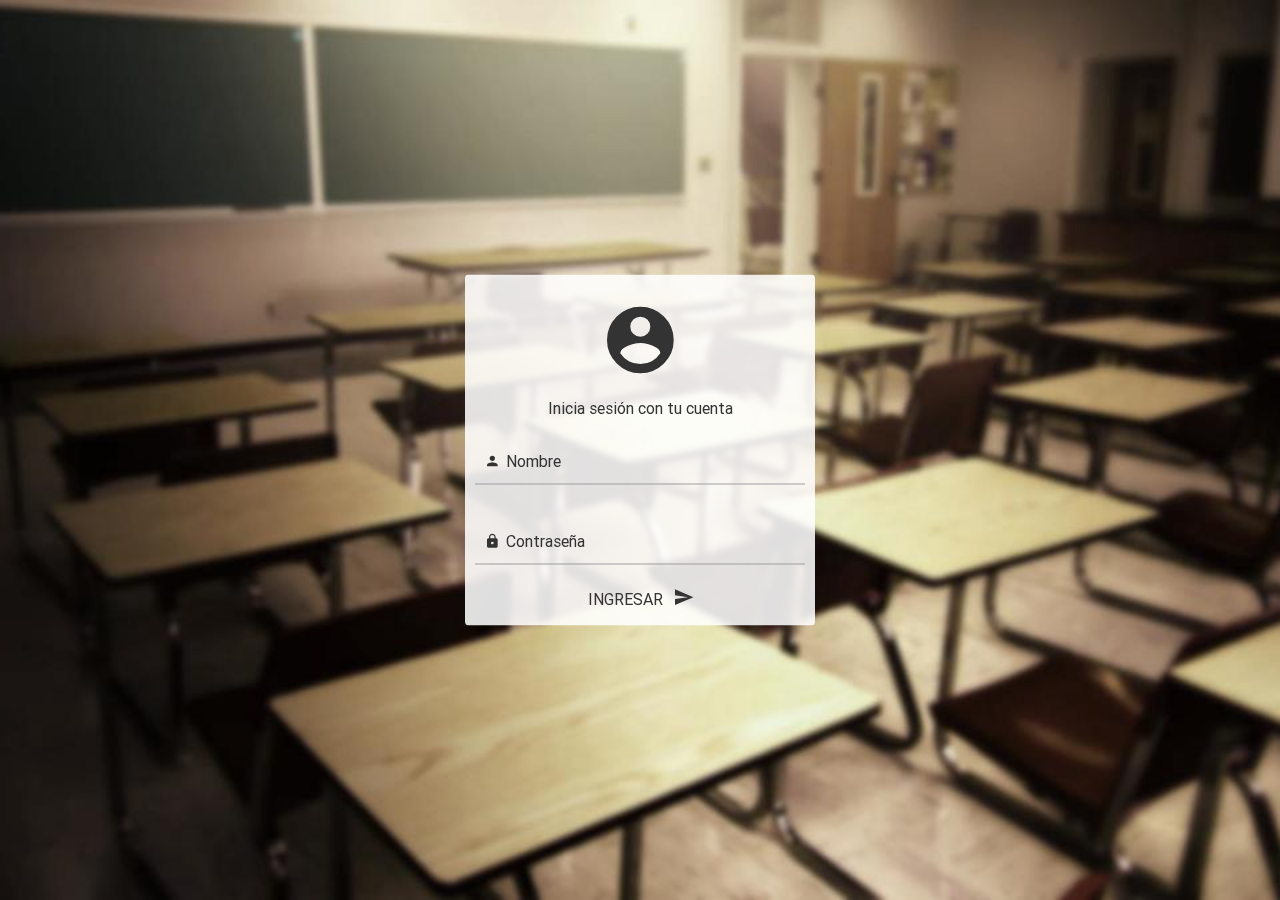
<file: Escuela/index.html>
<!DOCTYPE html>
<html lang="es">
<head>
	<meta charset="UTF-8">
	<meta name="viewport" content="width=device-width, initial-scale=1.0"/>
	<title>Login</title>
	
     <!-- Normalize CSS -->
	<link rel="stylesheet" href="css/normalize.css">
    
     <!-- Materialize CSS -->
	<link rel="stylesheet" href="css/materialize.min.css">
    
     <!-- Material Design Iconic Font CSS -->
	<link rel="stylesheet" href="css/material-design-iconic-font.min.css">
    
    <!-- Malihu jQuery custom content scroller CSS -->
	<link rel="stylesheet" href="css/jquery.mCustomScrollbar.css">
    
    <!-- Sweet Alert CSS -->
    <link rel="stylesheet" href="css/sweetalert.css">
    
    <!-- MaterialDark CSS -->
	<link rel="stylesheet" href="css/style.css">
</head>
<body class="font-cover" id="login">
    <div class="container-login center-align">
        <div style="margin:15px 0;">
            <i class="zmdi zmdi-account-circle zmdi-hc-5x"></i>
            <p>Inicia sesión con tu cuenta</p>   
        </div>
        <form action="">
            <div class="input-field">
                <input id="UserName" type="text" class="validate">
                <label for="UserName"><i class="zmdi zmdi-account"></i>&nbsp; Nombre</label>
            </div>
            <div class="input-field col s12">
                <input id="Password" type="password" class="validate">
                <label for="Password"><i class="zmdi zmdi-lock"></i>&nbsp; Contraseña</label>
            </div>
            <button class="waves-effect waves-teal btn-flat">Ingresar &nbsp; <i class="zmdi zmdi-mail-send"></i></button>
        </form>
        
    </div>
    
    <!-- Sweet Alert JS -->
    <script src="js/sweetalert.min.js"></script>
    
    <!-- jQuery -->
	<script src="https://ajax.googleapis.com/ajax/libs/jquery/2.1.4/jquery.min.js"></script>
	<script>window.jQuery || document.write('<script src="js/jquery-2.2.0.min.js"><\/script>')</script>
    
    <!-- Materialize JS -->
	<script src="js/materialize.min.js"></script>
    
    <!-- Malihu jQuery custom content scroller JS -->
	<script src="js/jquery.mCustomScrollbar.concat.min.js"></script>
    
    <!-- MaterialDark JS -->
	<script src="js/main.js"></script>
</body>
</html>
</file>
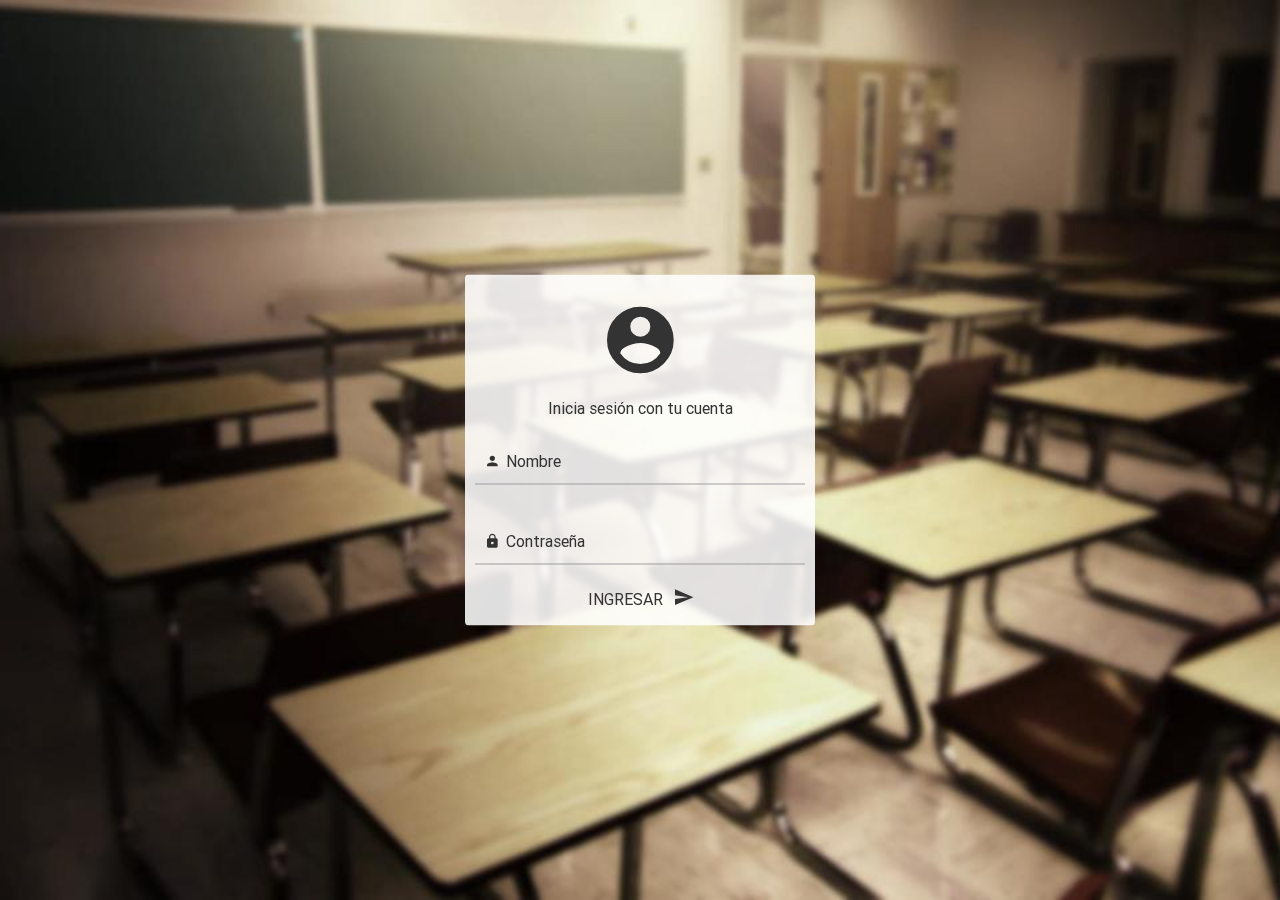
<file: Login2/index.html>
<!-- 
* Copyright 2016 Carlos Eduardo Alfaro Orellana
-->
<!DOCTYPE html>
<html lang="es">
<head>
	<meta charset="UTF-8">
	<meta name="viewport" content="width=device-width, initial-scale=1.0"/>
	<title>Login</title>
	
     <!-- Normalize CSS -->
	<link rel="stylesheet" href="css/normalize.css">
    
     <!-- Materialize CSS -->
	<link rel="stylesheet" href="css/materialize.min.css">
    
     <!-- Material Design Iconic Font CSS -->
	<link rel="stylesheet" href="css/material-design-iconic-font.min.css">
    
    <!-- Malihu jQuery custom content scroller CSS -->
	<link rel="stylesheet" href="css/jquery.mCustomScrollbar.css">
    
    <!-- Sweet Alert CSS -->
    <link rel="stylesheet" href="css/sweetalert.css">
    
    <!-- MaterialDark CSS -->
	<link rel="stylesheet" href="css/style.css">
</head>
<body class="font-cover" id="login">
    <div class="container-login center-align">
        <div style="margin:15px 0;">
            <i class="zmdi zmdi-account-circle zmdi-hc-5x"></i>
            <p>Inicia sesión con tu cuenta</p>   
        </div>
        <form action="">
            <div class="input-field">
                <input id="UserName" type="text" class="validate">
                <label for="UserName"><i class="zmdi zmdi-account"></i>&nbsp; Nombre</label>
            </div>
            <div class="input-field col s12">
                <input id="Password" type="password" class="validate">
                <label for="Password"><i class="zmdi zmdi-lock"></i>&nbsp; Contraseña</label>
            </div>
            <button class="waves-effect waves-teal btn-flat">Ingresar &nbsp; <i class="zmdi zmdi-mail-send"></i></button>
        </form>
        
    </div>
    
    <!-- Sweet Alert JS -->
    <script src="js/sweetalert.min.js"></script>
    
    <!-- jQuery -->
	<script src="https://ajax.googleapis.com/ajax/libs/jquery/2.1.4/jquery.min.js"></script>
	<script>window.jQuery || document.write('<script src="js/jquery-2.2.0.min.js"><\/script>')</script>
    
    <!-- Materialize JS -->
	<script src="js/materialize.min.js"></script>
    
    <!-- Malihu jQuery custom content scroller JS -->
	<script src="js/jquery.mCustomScrollbar.concat.min.js"></script>
    
    <!-- MaterialDark JS -->
	<script src="js/main.js"></script>
</body>
</html>
</file>
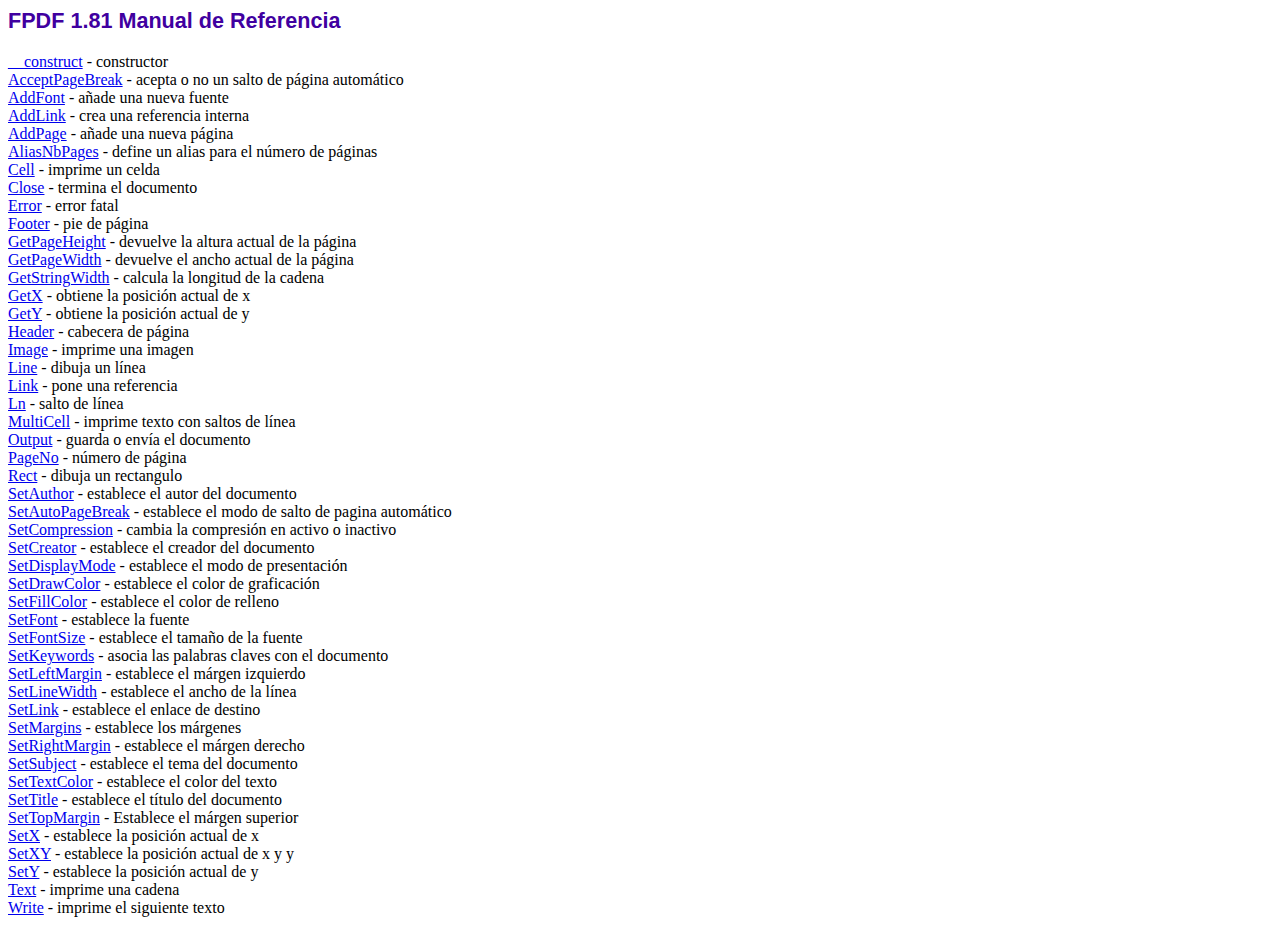
<file: web/fpdf/doc/index.htm>
<!DOCTYPE html PUBLIC "-//W3C//DTD HTML 4.01 Transitional//EN">
<html>
<head>
<meta http-equiv="Content-Type" content="text/html; charset=ISO-8859-1">
<title>FPDF 1.81 Manual de Referencia</title>
<link type="text/css" rel="stylesheet" href="../fpdf.css">
</head>
<body>
<h1>FPDF 1.81 Manual de Referencia</h1>
<a href="__construct.htm">__construct</a> - constructor<br>
<a href="acceptpagebreak.htm">AcceptPageBreak</a> - acepta o no un salto de p�gina autom�tico<br>
<a href="addfont.htm">AddFont</a> - a�ade una nueva fuente<br>
<a href="addlink.htm">AddLink</a> - crea una referencia interna<br>
<a href="addpage.htm">AddPage</a> - a�ade una nueva p�gina<br>
<a href="aliasnbpages.htm">AliasNbPages</a> - define un alias para el n�mero de p�ginas<br>
<a href="cell.htm">Cell</a> - imprime un celda<br>
<a href="close.htm">Close</a> - termina el documento<br>
<a href="error.htm">Error</a> - error fatal<br>
<a href="footer.htm">Footer</a> - pie de p�gina<br>
<a href="getpageheight.htm">GetPageHeight</a> - devuelve la altura actual de la p�gina<br>
<a href="getpagewidth.htm">GetPageWidth</a> - devuelve el ancho actual de la p�gina<br>
<a href="getstringwidth.htm">GetStringWidth</a> - calcula la longitud de la cadena<br>
<a href="getx.htm">GetX</a> - obtiene la posici�n actual de x<br>
<a href="gety.htm">GetY</a> - obtiene la posici�n actual de y<br>
<a href="header.htm">Header</a> - cabecera de p�gina<br>
<a href="image.htm">Image</a> - imprime una imagen<br>
<a href="line.htm">Line</a> - dibuja un l�nea<br>
<a href="link.htm">Link</a> - pone una referencia<br>
<a href="ln.htm">Ln</a> - salto de l�nea<br>
<a href="multicell.htm">MultiCell</a> - imprime texto con saltos de l�nea<br>
<a href="output.htm">Output</a> - guarda o env�a el documento<br>
<a href="pageno.htm">PageNo</a> - n�mero de p�gina<br>
<a href="rect.htm">Rect</a> - dibuja un rectangulo<br>
<a href="setauthor.htm">SetAuthor</a> - establece el autor del documento<br>
<a href="setautopagebreak.htm">SetAutoPageBreak</a> - establece el modo de salto de pagina autom�tico<br>
<a href="setcompression.htm">SetCompression</a> - cambia la compresi�n en activo o inactivo<br>
<a href="setcreator.htm">SetCreator</a> - establece el creador del documento<br>
<a href="setdisplaymode.htm">SetDisplayMode</a> - establece el modo de presentaci�n<br>
<a href="setdrawcolor.htm">SetDrawColor</a> - establece el color de graficaci�n<br>
<a href="setfillcolor.htm">SetFillColor</a> - establece el color de relleno<br>
<a href="setfont.htm">SetFont</a> - establece la fuente<br>
<a href="setfontsize.htm">SetFontSize</a> - establece el tama�o de la fuente<br>
<a href="setkeywords.htm">SetKeywords</a> - asocia las palabras claves con el documento<br>
<a href="setleftmargin.htm">SetLeftMargin</a> - establece el m�rgen izquierdo<br>
<a href="setlinewidth.htm">SetLineWidth</a> - establece el ancho de la l�nea<br>
<a href="setlink.htm">SetLink</a> - establece el enlace de destino<br>
<a href="setmargins.htm">SetMargins</a> - establece los m�rgenes<br>
<a href="setrightmargin.htm">SetRightMargin</a> - establece el m�rgen derecho<br>
<a href="setsubject.htm">SetSubject</a> - establece el tema del documento<br>
<a href="settextcolor.htm">SetTextColor</a> - establece el color del texto<br>
<a href="settitle.htm">SetTitle</a> - establece el t�tulo del documento<br>
<a href="settopmargin.htm">SetTopMargin</a> - Establece el m�rgen superior<br>
<a href="setx.htm">SetX</a> - establece la posici�n actual de x<br>
<a href="setxy.htm">SetXY</a> - establece la posici�n actual de x y y<br>
<a href="sety.htm">SetY</a> - establece la posici�n actual de y<br>
<a href="text.htm">Text</a> - imprime una cadena<br>
<a href="write.htm">Write</a> - imprime el siguiente texto<br>
</body>
</html>
</file>
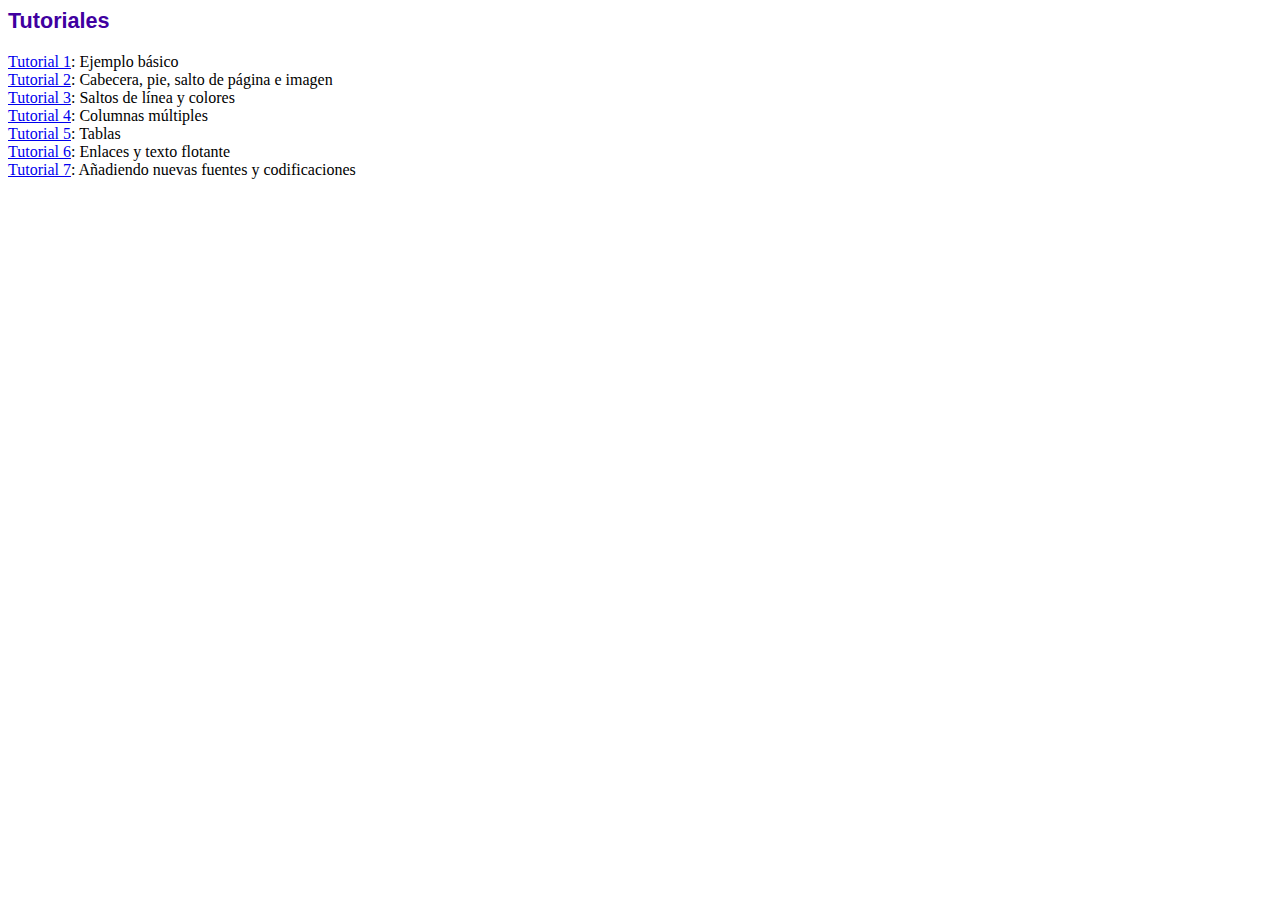
<file: web/fpdf/tutorial/index.htm>
<!DOCTYPE html PUBLIC "-//W3C//DTD HTML 4.01 Transitional//EN">
<html>
<head>
<meta http-equiv="Content-Type" content="text/html; charset=ISO-8859-1">
<title>Tutoriales</title>
<link type="text/css" rel="stylesheet" href="../fpdf.css">
</head>
<body>
<h1>Tutoriales</h1>
<ul style="list-style-type:none; margin-left:0; padding-left:0">
<li><a href="tuto1.htm">Tutorial 1</a>: Ejemplo b�sico</li>
<li><a href="tuto2.htm">Tutorial 2</a>: Cabecera, pie, salto de p�gina e imagen</li>
<li><a href="tuto3.htm">Tutorial 3</a>: Saltos de l�nea y colores</li>
<li><a href="tuto4.htm">Tutorial 4</a>: Columnas m�ltiples</li>
<li><a href="tuto5.htm">Tutorial 5</a>: Tablas</li>
<li><a href="tuto6.htm">Tutorial 6</a>: Enlaces y texto flotante</li>
<li><a href="tuto7.htm">Tutorial 7</a>: A�adiendo nuevas fuentes y codificaciones</li>
</ul>
</body>
</html>
</file>
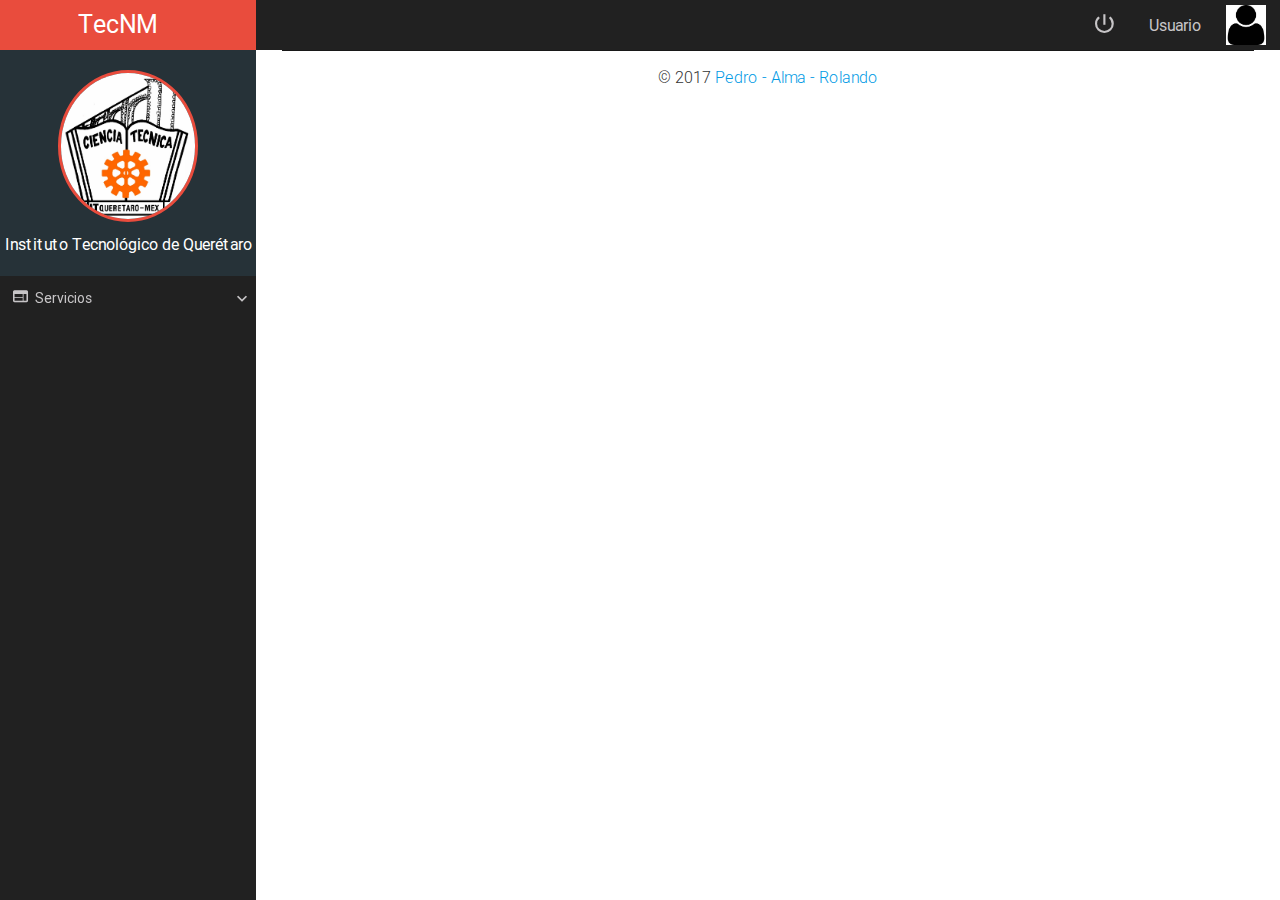
<file: Escuela/directivos.html>
<!DOCTYPE html>

<html lang="es">

<head>

	<meta charset="UTF-8">

	<meta name="viewport" content="width=device-width, initial-scale=1.0"/>

	<title>Bienvenido</title>

    

     <!-- Normalize CSS -->

	<link rel="stylesheet" href="css/normalize.css">

    

     <!-- Materialize CSS -->

	<link rel="stylesheet" href="css/materialize.min.css">

    

     <!-- Material Design Iconic Font CSS -->

	<link rel="stylesheet" href="css/material-design-iconic-font.min.css">

    

    <!-- Malihu jQuery custom content scroller CSS -->

	<link rel="stylesheet" href="css/jquery.mCustomScrollbar.css">

    

    <!-- Sweet Alert CSS -->

    <link rel="stylesheet" href="css/sweetalert.css">

    

    <!-- MaterialDark CSS -->

	<link rel="stylesheet" href="css/style.css">

</head>

<body>

    <!-- Nav Lateral -->

    <section class="NavLateral full-width">

        <div class="NavLateral-FontMenu full-width ShowHideMenu"></div>

        <div class="NavLateral-content full-width">

            <header class="NavLateral-title full-width center-align">

                TecNM <i class="zmdi zmdi-close NavLateral-title-btn ShowHideMenu"></i>

            </header>

            <figure class="full-width NavLateral-logo">

                <img src="assets/img/itqnn.jpg" alt="material-logo" class="responsive-img center-box">

                <figcaption class="center-align">Instituto Tecnológico de Querétaro</figcaption>

            </figure> 

            <div class="NavLateral-Nav">

                <ul class="full-width">
                    <li>
                        <a href="#" class="NavLateral-DropDown  waves-effect waves-light"><i class="zmdi zmdi-view-web zmdi-hc-fw"></i> <i class="zmdi zmdi-chevron-down NavLateral-CaretDown"></i> Servicios</a>
                        <ul class="full-width">
                            <li><a href="template.html" class="waves-effect waves-light">Altas</a></li>
                             <li><a href="template.html" class="waves-effect waves-light">Bajas</a></li>
                              <li><a href="template.html" class="waves-effect waves-light">Cambios</a></li>
                        </ul>
                    </li>
                </ul>

            </div>  

        </div>  

    </section>



    <!-- Page content -->

    <section class="ContentPage full-width">

        <!-- Nav Info -->

  <div class="ContentPage-Nav full-width">

            <ul class="full-width">

                <li class="btn-MobileMenu ShowHideMenu"><a href="#" class="tooltipped waves-effect waves-light" data-position="bottom" data-delay="50" data-tooltip="Menu"><i class="zmdi zmdi-more-vert"></i></a></li>

                <li><figure><img src="assets/img/th100BL4HI.jpg" alt="UserImage"></figure></li>

                <li style="padding:0 20px;">Usuario</li>

                <li><a href="index.html" class="tooltipped waves-effect waves-light btn-ExitSystem" data-position="bottom" data-delay="50" data-tooltip="Logout"><i class="zmdi zmdi-power"></i></a></li>

            </ul>   

        </div>



        <!-- Footer -->   

       

            <div class="NavLateralDivider"></div>

            <div class="footer-copyright">

                <div class="container center-align">

                    © 2017 <a>Pedro - Alma - Rolando</a>

                </div>

            </div>

        </footer>

    </section>

    

    <!-- Sweet Alert JS -->

    <script src="js/sweetalert.min.js"></script>

    

    <!-- jQuery -->

	<script src="https://ajax.googleapis.com/ajax/libs/jquery/2.1.4/jquery.min.js"></script>

	<script>window.jQuery || document.write('<script src="js/jquery-2.2.0.min.js"><\/script>')</script>

    

    <!-- Materialize JS -->

	<script src="js/materialize.min.js"></script>

    

    <!-- Malihu jQuery custom content scroller JS -->

	<script src="js/jquery.mCustomScrollbar.concat.min.js"></script>

    

    <!-- MaterialDark JS -->

	<script src="js/main.js"></script>

</body>

</html>
</file>
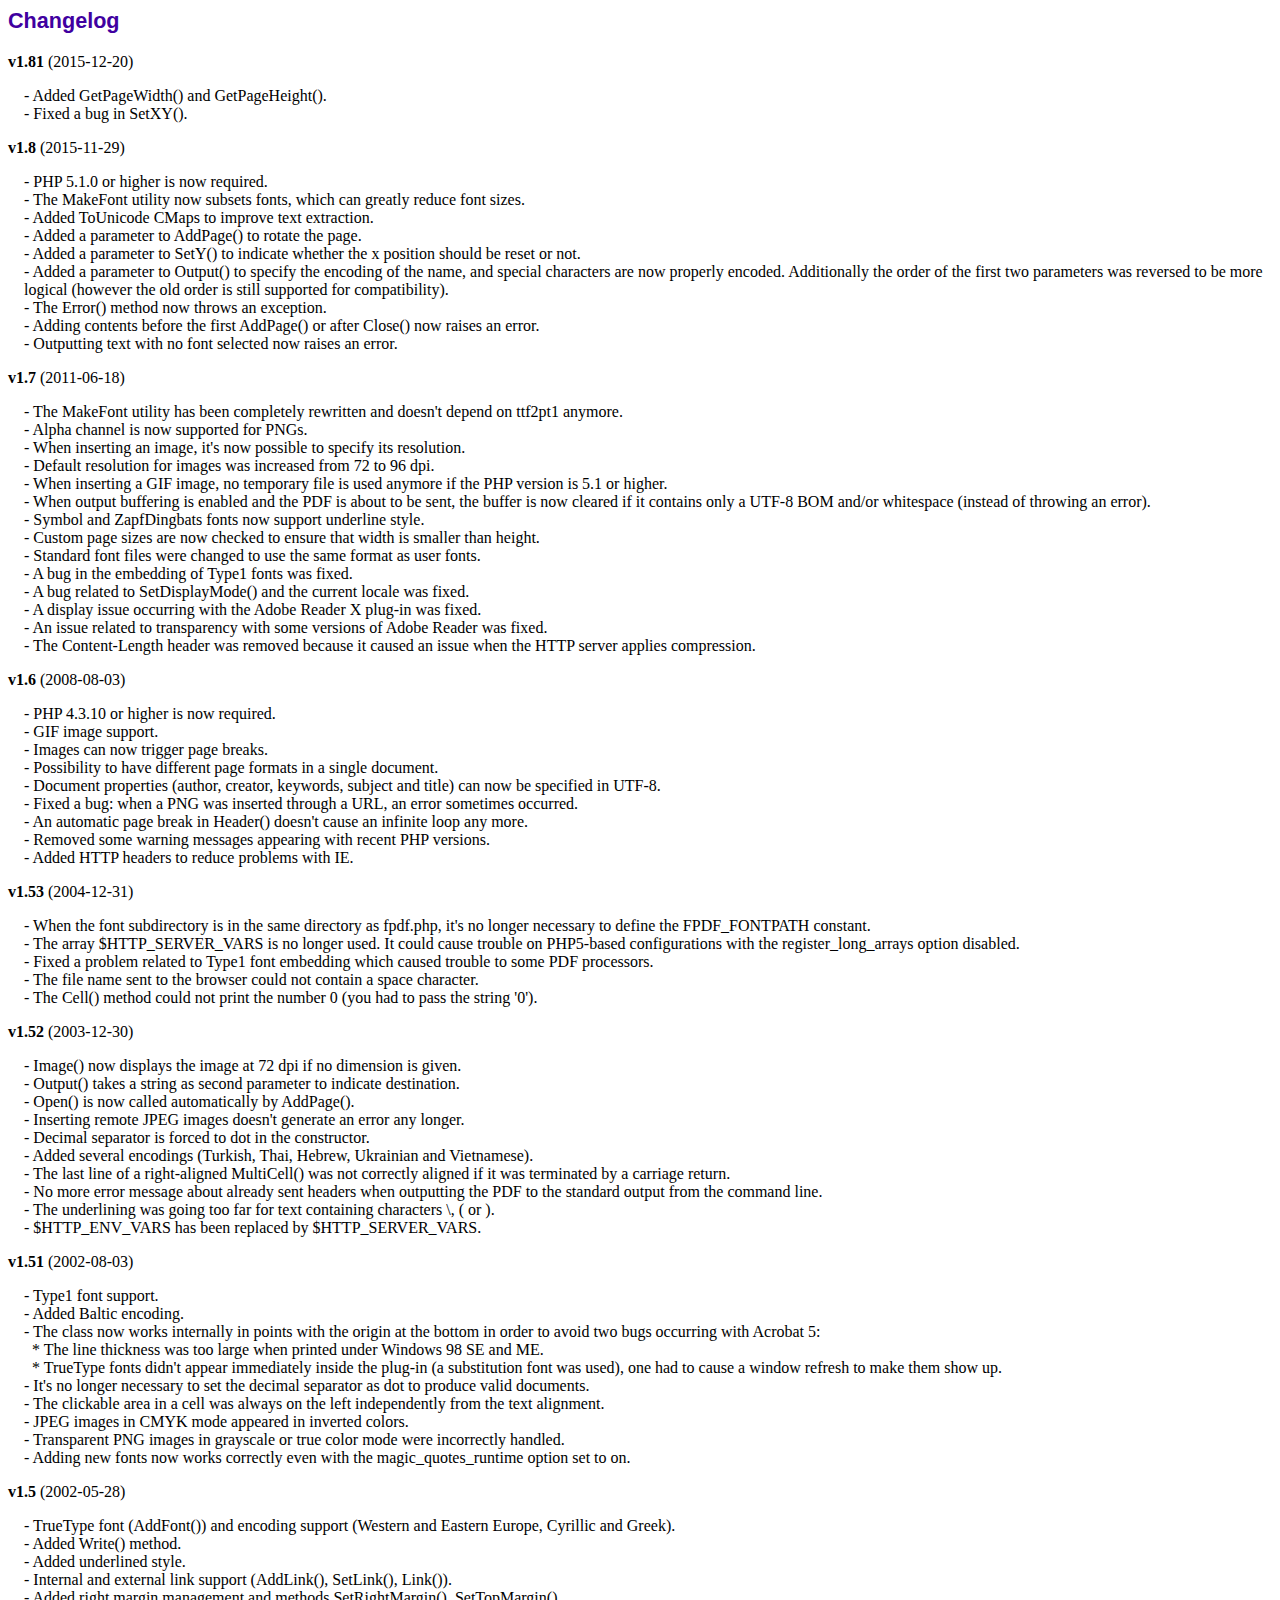
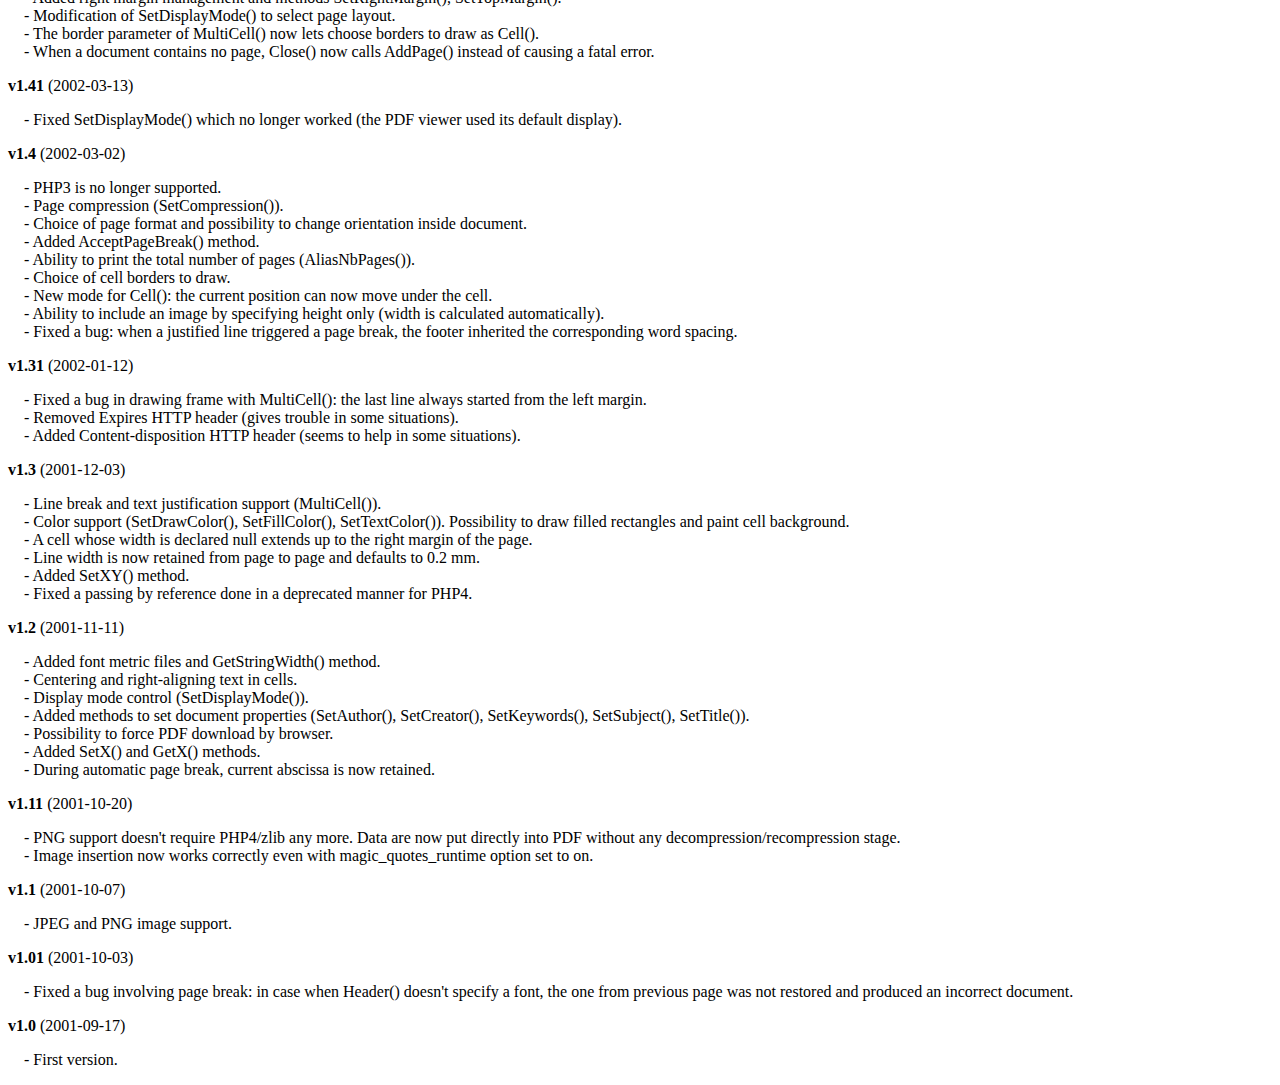
<file: web/fpdf/changelog.htm>
<!DOCTYPE html PUBLIC "-//W3C//DTD HTML 4.01 Transitional//EN">
<html>
<head>
<meta http-equiv="Content-Type" content="text/html; charset=ISO-8859-1">
<title>Changelog</title>
<link type="text/css" rel="stylesheet" href="fpdf.css">
<style type="text/css">
dd {margin:1em 0 1em 1em}
</style>
</head>
<body>
<h1>Changelog</h1>
<dl>
<dt><strong>v1.81</strong> (2015-12-20)</dt>
<dd>
- Added GetPageWidth() and GetPageHeight().<br>
- Fixed a bug in SetXY().<br>
</dd>
<dt><strong>v1.8</strong> (2015-11-29)</dt>
<dd>
- PHP 5.1.0 or higher is now required.<br>
- The MakeFont utility now subsets fonts, which can greatly reduce font sizes.<br>
- Added ToUnicode CMaps to improve text extraction.<br>
- Added a parameter to AddPage() to rotate the page.<br>
- Added a parameter to SetY() to indicate whether the x position should be reset or not.<br>
- Added a parameter to Output() to specify the encoding of the name, and special characters are now properly encoded. Additionally the order of the first two parameters was reversed to be more logical (however the old order is still supported for compatibility).<br>
- The Error() method now throws an exception.<br>
- Adding contents before the first AddPage() or after Close() now raises an error.<br>
- Outputting text with no font selected now raises an error.<br>
</dd>
<dt><strong>v1.7</strong> (2011-06-18)</dt>
<dd>
- The MakeFont utility has been completely rewritten and doesn't depend on ttf2pt1 anymore.<br>
- Alpha channel is now supported for PNGs.<br>
- When inserting an image, it's now possible to specify its resolution.<br>
- Default resolution for images was increased from 72 to 96 dpi.<br>
- When inserting a GIF image, no temporary file is used anymore if the PHP version is 5.1 or higher.<br>
- When output buffering is enabled and the PDF is about to be sent, the buffer is now cleared if it contains only a UTF-8 BOM and/or whitespace (instead of throwing an error).<br>
- Symbol and ZapfDingbats fonts now support underline style.<br>
- Custom page sizes are now checked to ensure that width is smaller than height.<br>
- Standard font files were changed to use the same format as user fonts.<br>
- A bug in the embedding of Type1 fonts was fixed.<br>
- A bug related to SetDisplayMode() and the current locale was fixed.<br>
- A display issue occurring with the Adobe Reader X plug-in was fixed.<br>
- An issue related to transparency with some versions of Adobe Reader was fixed.<br>
- The Content-Length header was removed because it caused an issue when the HTTP server applies compression.<br>
</dd>
<dt><strong>v1.6</strong> (2008-08-03)</dt>
<dd>
- PHP 4.3.10 or higher is now required.<br>
- GIF image support.<br>
- Images can now trigger page breaks.<br>
- Possibility to have different page formats in a single document.<br>
- Document properties (author, creator, keywords, subject and title) can now be specified in UTF-8.<br>
- Fixed a bug: when a PNG was inserted through a URL, an error sometimes occurred.<br>
- An automatic page break in Header() doesn't cause an infinite loop any more.<br>
- Removed some warning messages appearing with recent PHP versions.<br>
- Added HTTP headers to reduce problems with IE.<br>
</dd>
<dt><strong>v1.53</strong> (2004-12-31)</dt>
<dd>
- When the font subdirectory is in the same directory as fpdf.php, it's no longer necessary to define the FPDF_FONTPATH constant.<br>
- The array $HTTP_SERVER_VARS is no longer used. It could cause trouble on PHP5-based configurations with the register_long_arrays option disabled.<br>
- Fixed a problem related to Type1 font embedding which caused trouble to some PDF processors.<br>
- The file name sent to the browser could not contain a space character.<br>
- The Cell() method could not print the number 0 (you had to pass the string '0').<br>
</dd>
<dt><strong>v1.52</strong> (2003-12-30)</dt>
<dd>
- Image() now displays the image at 72 dpi if no dimension is given.<br>
- Output() takes a string as second parameter to indicate destination.<br>
- Open() is now called automatically by AddPage().<br>
- Inserting remote JPEG images doesn't generate an error any longer.<br>
- Decimal separator is forced to dot in the constructor.<br>
- Added several encodings (Turkish, Thai, Hebrew, Ukrainian and Vietnamese).<br>
- The last line of a right-aligned MultiCell() was not correctly aligned if it was terminated by a carriage return.<br>
- No more error message about already sent headers when outputting the PDF to the standard output from the command line.<br>
- The underlining was going too far for text containing characters \, ( or ).<br>
- $HTTP_ENV_VARS has been replaced by $HTTP_SERVER_VARS.<br>
</dd>
<dt><strong>v1.51</strong> (2002-08-03)</dt>
<dd>
- Type1 font support.<br>
- Added Baltic encoding.<br>
- The class now works internally in points with the origin at the bottom in order to avoid two bugs occurring with Acrobat 5:<br>&nbsp;&nbsp;* The line thickness was too large when printed under Windows 98 SE and ME.<br>&nbsp;&nbsp;* TrueType fonts didn't appear immediately inside the plug-in (a substitution font was used), one had to cause a window refresh to make them show up.<br>
- It's no longer necessary to set the decimal separator as dot to produce valid documents.<br>
- The clickable area in a cell was always on the left independently from the text alignment.<br>
- JPEG images in CMYK mode appeared in inverted colors.<br>
- Transparent PNG images in grayscale or true color mode were incorrectly handled.<br>
- Adding new fonts now works correctly even with the magic_quotes_runtime option set to on.<br>
</dd>
<dt><strong>v1.5</strong> (2002-05-28)</dt>
<dd>
- TrueType font (AddFont()) and encoding support (Western and Eastern Europe, Cyrillic and Greek).<br>
- Added Write() method.<br>
- Added underlined style.<br>
- Internal and external link support (AddLink(), SetLink(), Link()).<br>
- Added right margin management and methods SetRightMargin(), SetTopMargin().<br>
- Modification of SetDisplayMode() to select page layout.<br>
- The border parameter of MultiCell() now lets choose borders to draw as Cell().<br>
- When a document contains no page, Close() now calls AddPage() instead of causing a fatal error.<br>
</dd>
<dt><strong>v1.41</strong> (2002-03-13)</dt>
<dd>
- Fixed SetDisplayMode() which no longer worked (the PDF viewer used its default display).<br>
</dd>
<dt><strong>v1.4</strong> (2002-03-02)</dt>
<dd>
- PHP3 is no longer supported.<br>
- Page compression (SetCompression()).<br>
- Choice of page format and possibility to change orientation inside document.<br>
- Added AcceptPageBreak() method.<br>
- Ability to print the total number of pages (AliasNbPages()).<br>
- Choice of cell borders to draw.<br>
- New mode for Cell(): the current position can now move under the cell.<br>
- Ability to include an image by specifying height only (width is calculated automatically).<br>
- Fixed a bug: when a justified line triggered a page break, the footer inherited the corresponding word spacing.<br>
</dd>
<dt><strong>v1.31</strong> (2002-01-12)</dt>
<dd>
- Fixed a bug in drawing frame with MultiCell(): the last line always started from the left margin.<br>
- Removed Expires HTTP header (gives trouble in some situations).<br>
- Added Content-disposition HTTP header (seems to help in some situations).<br>
</dd>
<dt><strong>v1.3</strong> (2001-12-03)</dt>
<dd>
- Line break and text justification support (MultiCell()).<br>
- Color support (SetDrawColor(), SetFillColor(), SetTextColor()). Possibility to draw filled rectangles and paint cell background.<br>
- A cell whose width is declared null extends up to the right margin of the page.<br>
- Line width is now retained from page to page and defaults to 0.2 mm.<br>
- Added SetXY() method.<br>
- Fixed a passing by reference done in a deprecated manner for PHP4.<br>
</dd>
<dt><strong>v1.2</strong> (2001-11-11)</dt>
<dd>
- Added font metric files and GetStringWidth() method.<br>
- Centering and right-aligning text in cells.<br>
- Display mode control (SetDisplayMode()).<br>
- Added methods to set document properties (SetAuthor(), SetCreator(), SetKeywords(), SetSubject(), SetTitle()).<br>
- Possibility to force PDF download by browser.<br>
- Added SetX() and GetX() methods.<br>
- During automatic page break, current abscissa is now retained.<br>
</dd>
<dt><strong>v1.11</strong> (2001-10-20)</dt>
<dd>
- PNG support doesn't require PHP4/zlib any more. Data are now put directly into PDF without any decompression/recompression stage.<br>
- Image insertion now works correctly even with magic_quotes_runtime option set to on.<br>
</dd>
<dt><strong>v1.1</strong> (2001-10-07)</dt>
<dd>
- JPEG and PNG image support.<br>
</dd>
<dt><strong>v1.01</strong> (2001-10-03)</dt>
<dd>
- Fixed a bug involving page break: in case when Header() doesn't specify a font, the one from previous page was not restored and produced an incorrect document.<br>
</dd>
<dt><strong>v1.0</strong> (2001-09-17)</dt>
<dd>
- First version.<br>
</dd>
</dl>
</body>
</html>
</file>
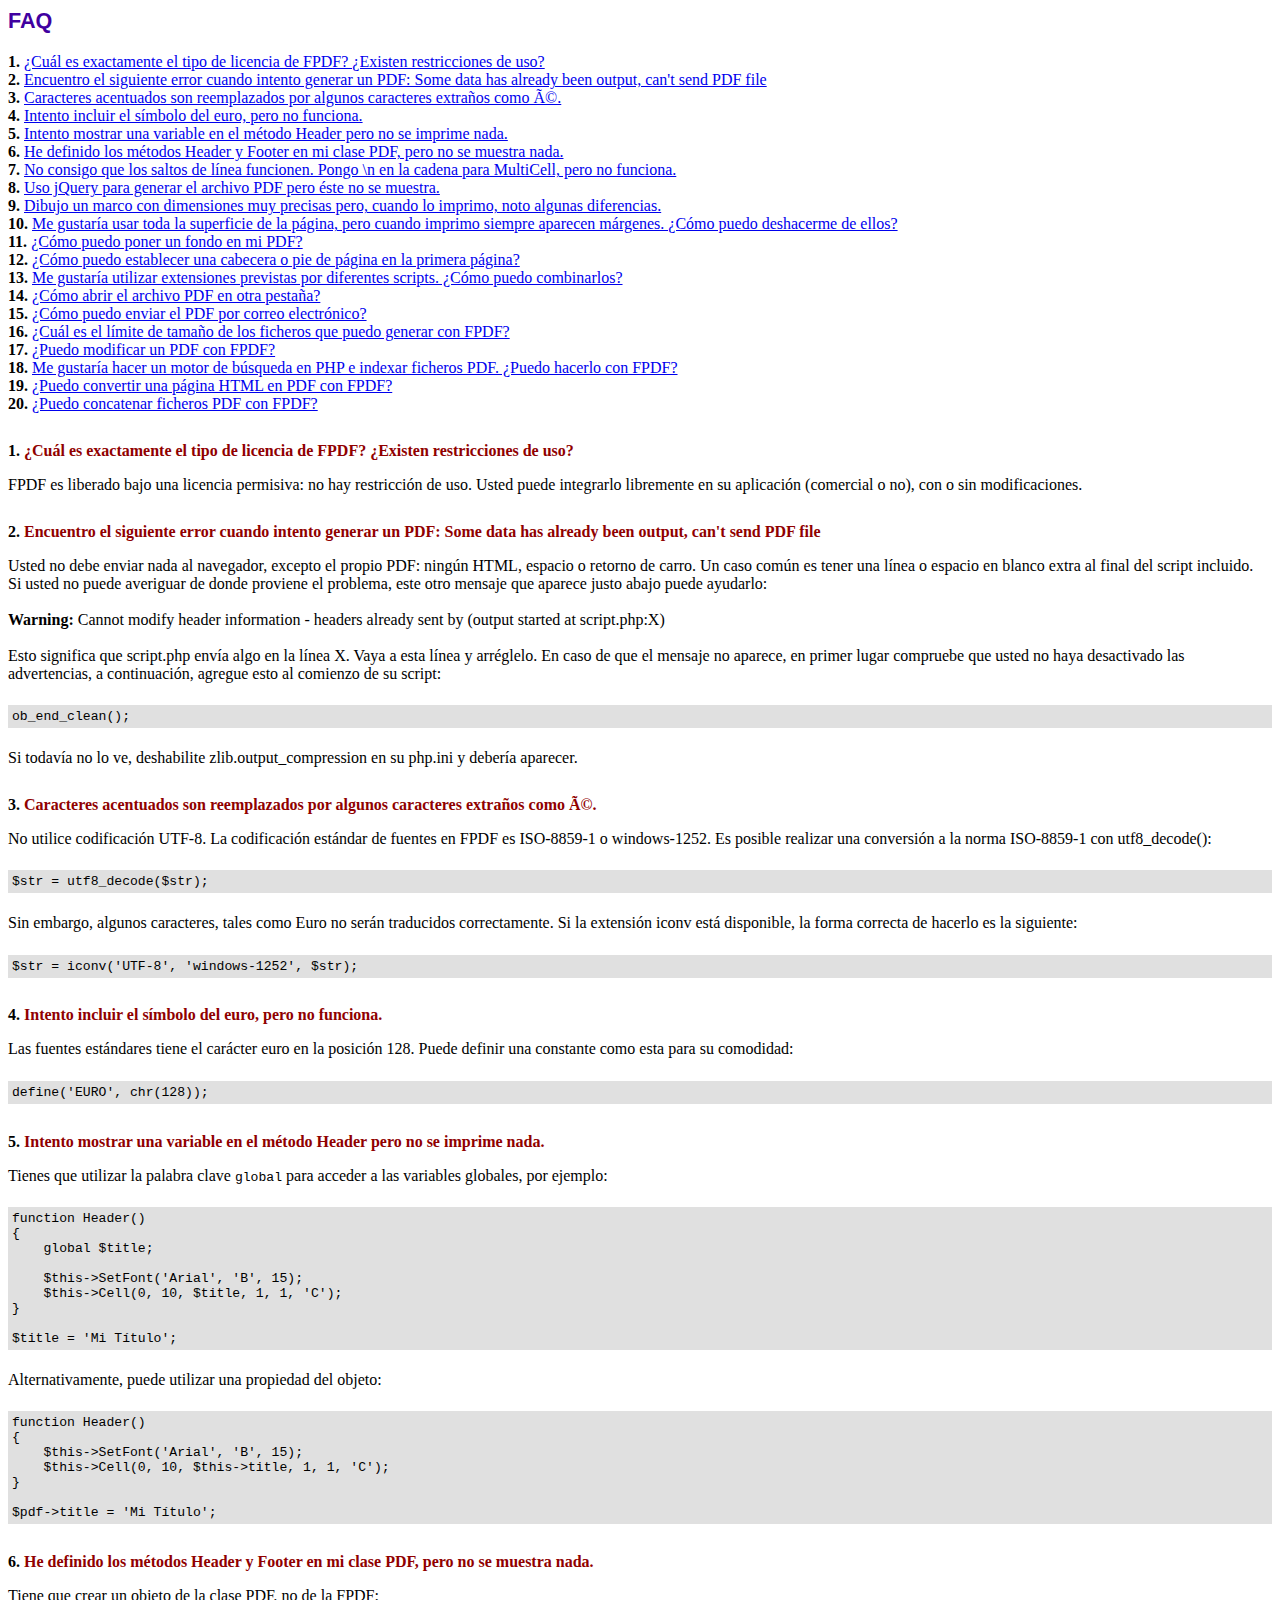
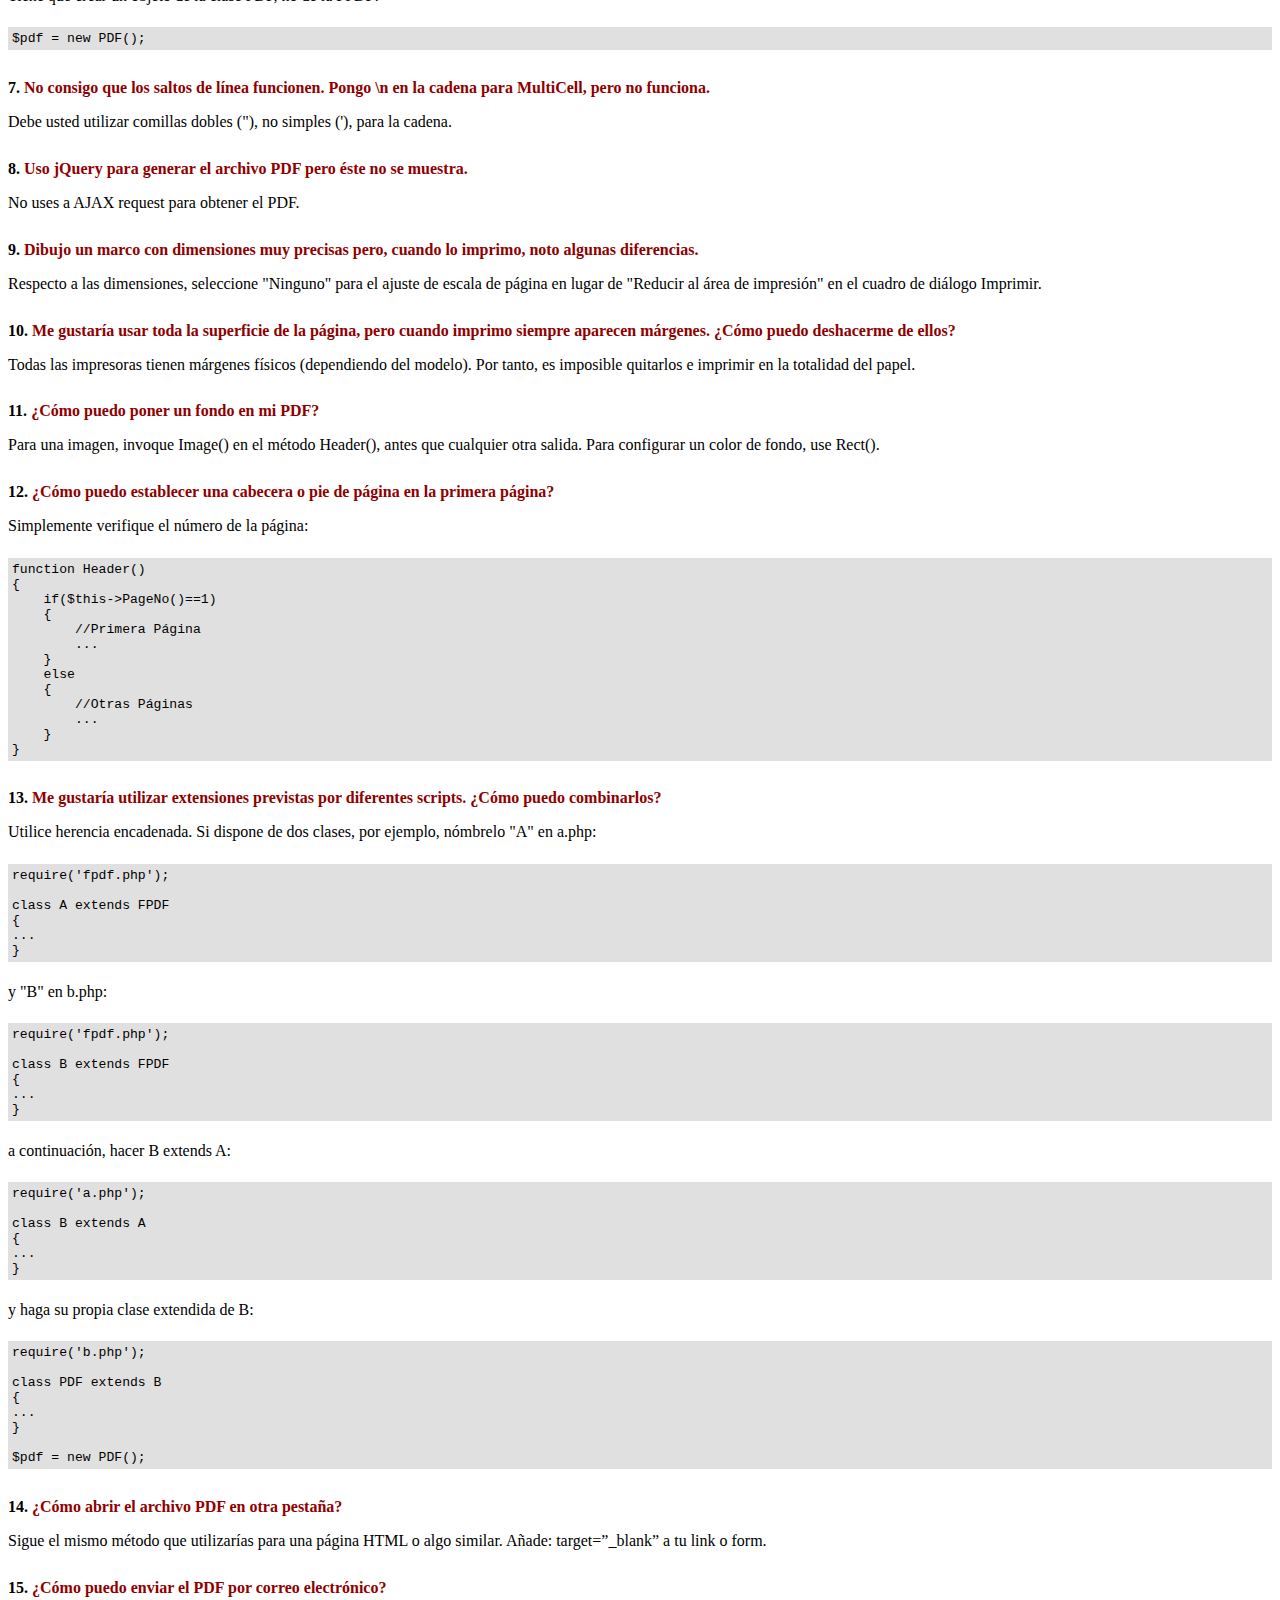
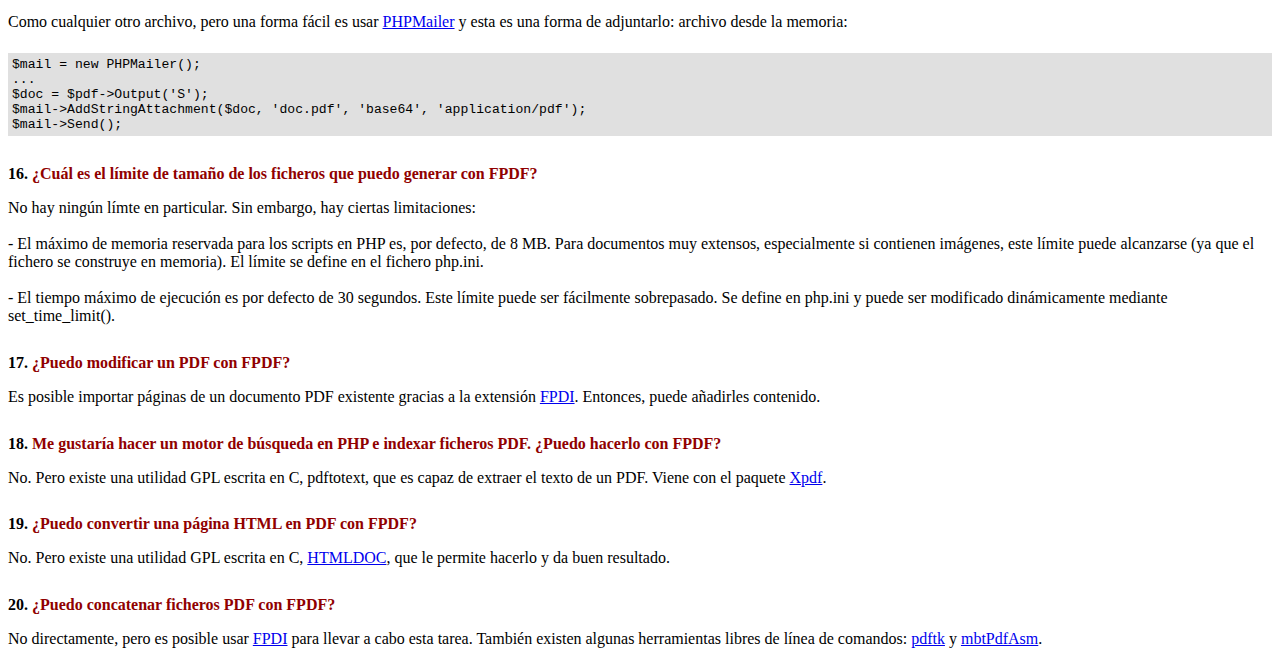
<file: web/fpdf/FAQ.htm>
<!DOCTYPE html PUBLIC "-//W3C//DTD HTML 4.01 Transitional//EN">
<html>
<head>
<meta http-equiv="Content-Type" content="text/html; charset=ISO-8859-1">
<title>FAQ</title>
<link type="text/css" rel="stylesheet" href="fpdf.css">
<style type="text/css">
ul {list-style-type:none; margin:0; padding:0}
ul#answers li {margin-top:1.8em}
.question {font-weight:bold; color:#900000}
</style>
</head>
<body>
<h1>FAQ</h1>
<ul>
<li><b>1.</b> <a href='#q1'>�Cu�l es exactamente el tipo de licencia de FPDF? �Existen restricciones de uso?</a></li>
<li><b>2.</b> <a href='#q2'>Encuentro el siguiente error cuando intento generar un PDF: Some data has already been output, can't send PDF file</a></li>
<li><b>3.</b> <a href='#q3'>Caracteres acentuados son reemplazados por algunos caracteres extra�os como é.</a></li>
<li><b>4.</b> <a href='#q4'>Intento incluir el s�mbolo del euro, pero no funciona.</a></li>
<li><b>5.</b> <a href='#q5'>Intento mostrar una variable en el m�todo Header pero no se imprime nada.</a></li>
<li><b>6.</b> <a href='#q6'>He definido los m�todos Header y Footer en mi clase PDF, pero no se muestra nada.</a></li>
<li><b>7.</b> <a href='#q7'>No consigo que los saltos de l�nea funcionen. Pongo \n en la cadena para MultiCell, pero no funciona.</a></li>
<li><b>8.</b> <a href='#q8'>Uso jQuery para generar el archivo PDF pero �ste no se muestra.</a></li>
<li><b>9.</b> <a href='#q9'>Dibujo un marco con dimensiones muy precisas pero, cuando lo imprimo, noto algunas diferencias.</a></li>
<li><b>10.</b> <a href='#q10'>Me gustar�a usar toda la superficie de la p�gina, pero cuando imprimo siempre aparecen m�rgenes. �C�mo puedo deshacerme de ellos?</a></li>
<li><b>11.</b> <a href='#q11'>�C�mo puedo poner un fondo en mi PDF?</a></li>
<li><b>12.</b> <a href='#q12'>�C�mo puedo establecer una cabecera o pie de p�gina en la primera p�gina?</a></li>
<li><b>13.</b> <a href='#q13'>Me gustar�a utilizar extensiones previstas por diferentes scripts. �C�mo puedo combinarlos?</a></li>
<li><b>14.</b> <a href='#q14'>�C�mo abrir el archivo PDF en otra pesta�a?</a></li>
<li><b>15.</b> <a href='#q15'>�C�mo puedo enviar el PDF por correo electr�nico?</a></li>
<li><b>16.</b> <a href='#q16'>�Cu�l es el l�mite de tama�o de los ficheros que puedo generar con FPDF?</a></li>
<li><b>17.</b> <a href='#q17'>�Puedo modificar un PDF con FPDF?</a></li>
<li><b>18.</b> <a href='#q18'>Me gustar�a hacer un motor de b�squeda en PHP e indexar ficheros PDF. �Puedo hacerlo con FPDF?</a></li>
<li><b>19.</b> <a href='#q19'>�Puedo convertir una p�gina HTML en PDF con FPDF?</a></li>
<li><b>20.</b> <a href='#q20'>�Puedo concatenar ficheros PDF con FPDF?</a></li>
</ul>

<ul id='answers'>
<li id='q1'>
<p><b>1.</b> <span class='question'>�Cu�l es exactamente el tipo de licencia de FPDF? �Existen restricciones de uso?</span></p>
FPDF es liberado bajo una licencia permisiva: no hay restricci�n de uso. Usted puede integrarlo
libremente en su aplicaci�n (comercial o no), con o sin modificaciones.
</li>

<li id='q2'>
<p><b>2.</b> <span class='question'>Encuentro el siguiente error cuando intento generar un PDF: Some data has already been output, can't send PDF file</span></p>
Usted no debe enviar nada al navegador, excepto el propio PDF: ning�n HTML, espacio o retorno de carro. Un caso com�n
es tener una l�nea o espacio en blanco extra al final del script incluido.<br>
Si usted no puede averiguar de donde proviene el problema, este otro mensaje que aparece justo abajo puede ayudarlo:<br>
<br>
<b>Warning:</b> Cannot modify header information - headers already sent by (output started at script.php:X)<br>
<br>
Esto significa que script.php env�a algo en la l�nea X. Vaya a esta l�nea y arr�glelo.
En caso de que el mensaje no aparece, en primer lugar compruebe que usted no haya desactivado las advertencias, a continuaci�n, agregue esto
al comienzo de su script:
<div class="doc-source">
<pre><code>ob_end_clean();</code></pre>
</div>
Si todav�a no lo ve, deshabilite zlib.output_compression en su php.ini y deber�a aparecer.
</li>

<li id='q3'>
<p><b>3.</b> <span class='question'>Caracteres acentuados son reemplazados por algunos caracteres extra�os como é.</span></p>
No utilice codificaci�n UTF-8. La codificaci�n est�ndar de fuentes en FPDF es ISO-8859-1 o windows-1252.
Es posible realizar una conversi�n a la norma ISO-8859-1 con utf8_decode():
<div class="doc-source">
<pre><code>$str = utf8_decode($str);</code></pre>
</div>
Sin embargo, algunos caracteres, tales como Euro no ser�n traducidos correctamente. Si la extensi�n iconv est� disponible, la
forma correcta de hacerlo es la siguiente:
<div class="doc-source">
<pre><code>$str = iconv('UTF-8', 'windows-1252', $str);</code></pre>
</div>
</li>

<li id='q4'>
<p><b>4.</b> <span class='question'>Intento incluir el s�mbolo del euro, pero no funciona.</span></p>
Las fuentes est�ndares tiene el car�cter euro en la posici�n 128. Puede definir una constante
como esta para su comodidad:
<div class="doc-source">
<pre><code>define('EURO', chr(128));</code></pre>
</div>
</li>

<li id='q5'>
<p><b>5.</b> <span class='question'>Intento mostrar una variable en el m�todo Header pero no se imprime nada.</span></p>
Tienes que utilizar la palabra clave <code>global</code> para acceder a las variables globales, por ejemplo:
<div class="doc-source">
<pre><code>function Header()
{
    global $title;

    $this-&gt;SetFont('Arial', 'B', 15);
    $this-&gt;Cell(0, 10, $title, 1, 1, 'C');
}

$title = 'Mi T�tulo';</code></pre>
</div>
Alternativamente, puede utilizar una propiedad del objeto:
<div class="doc-source">
<pre><code>function Header()
{
    $this-&gt;SetFont('Arial', 'B', 15);
    $this-&gt;Cell(0, 10, $this-&gt;title, 1, 1, 'C');
}

$pdf-&gt;title = 'Mi T�tulo';</code></pre>
</div>
</li>

<li id='q6'>
<p><b>6.</b> <span class='question'>He definido los m�todos Header y Footer en mi clase PDF, pero no se muestra nada.</span></p>
Tiene que crear un objeto de la clase PDF, no de la FPDF:
<div class="doc-source">
<pre><code>$pdf = new PDF();</code></pre>
</div>
</li>

<li id='q7'>
<p><b>7.</b> <span class='question'>No consigo que los saltos de l�nea funcionen. Pongo \n en la cadena para MultiCell, pero no funciona.</span></p>
Debe usted utilizar comillas dobles ("), no simples ('), para la cadena.
</li>

<li id='q8'>
<p><b>8.</b> <span class='question'>Uso jQuery para generar el archivo PDF pero �ste no se muestra.</span></p>
No uses a AJAX request para obtener el PDF.
</li>

<li id='q9'>
<p><b>9.</b> <span class='question'>Dibujo un marco con dimensiones muy precisas pero, cuando lo imprimo, noto algunas diferencias.</span></p>
Respecto a las dimensiones, seleccione "Ninguno" para el ajuste de escala de p�gina en lugar de "Reducir al �rea de impresi�n" en el cuadro de di�logo Imprimir.
</li>

<li id='q10'>
<p><b>10.</b> <span class='question'>Me gustar�a usar toda la superficie de la p�gina, pero cuando imprimo siempre aparecen m�rgenes. �C�mo puedo deshacerme de ellos?</span></p>
Todas las impresoras tienen m�rgenes f�sicos (dependiendo del modelo). Por tanto, es imposible quitarlos
e imprimir en la totalidad del papel.
</li>

<li id='q11'>
<p><b>11.</b> <span class='question'>�C�mo puedo poner un fondo en mi PDF?</span></p>
Para una imagen, invoque Image() en el m�todo Header(), antes que cualquier otra salida. Para configurar un color de fondo, use Rect().
</li>

<li id='q12'>
<p><b>12.</b> <span class='question'>�C�mo puedo establecer una cabecera o pie de p�gina en la primera p�gina?</span></p>
Simplemente verifique el n�mero de la p�gina:
<div class="doc-source">
<pre><code>function Header()
{
    if($this-&gt;PageNo()==1)
    {
        //Primera P�gina
        ...
    }
    else
    {
        //Otras P�ginas
        ...
    }
}</code></pre>
</div>
</li>

<li id='q13'>
<p><b>13.</b> <span class='question'>Me gustar�a utilizar extensiones previstas por diferentes scripts. �C�mo puedo combinarlos?</span></p>
Utilice herencia encadenada. Si dispone de dos clases, por ejemplo, n�mbrelo "A" en a.php:
<div class="doc-source">
<pre><code>require('fpdf.php');

class A extends FPDF
{
...
}</code></pre>
</div>
y "B" en b.php:
<div class="doc-source">
<pre><code>require('fpdf.php');

class B extends FPDF
{
...
}</code></pre>
</div>
a continuaci�n, hacer B extends A:
<div class="doc-source">
<pre><code>require('a.php');

class B extends A
{
...
}</code></pre>
</div>
y haga su propia clase extendida de B:
<div class="doc-source">
<pre><code>require('b.php');

class PDF extends B
{
...
}

$pdf = new PDF();</code></pre>
</div>
</li>

<li id='q14'>
<p><b>14.</b> <span class='question'>�C�mo abrir el archivo PDF en otra pesta�a?</span></p>
Sigue el mismo m�todo que utilizar�as para una p�gina HTML o algo similar.
A�ade: target=�_blank� a tu link o form.
</li>

<li id='q15'>
<p><b>15.</b> <span class='question'>�C�mo puedo enviar el PDF por correo electr�nico?</span></p>
Como cualquier otro archivo, pero una forma f�cil es usar <a href="http://phpmailer.codeworxtech.com" target="_blank">PHPMailer</a>
y esta es una forma de adjuntarlo: archivo desde la memoria:
<div class="doc-source">
<pre><code>$mail = new PHPMailer();
...
$doc = $pdf-&gt;Output('S');
$mail-&gt;AddStringAttachment($doc, 'doc.pdf', 'base64', 'application/pdf');
$mail-&gt;Send();</code></pre>
</div>
</li>

<li id='q16'>
<p><b>16.</b> <span class='question'>�Cu�l es el l�mite de tama�o de los ficheros que puedo generar con FPDF?</span></p>
No hay ning�n l�mte en particular. Sin embargo, hay ciertas limitaciones:
<br>
<br>
- El m�ximo de memoria reservada para los scripts en PHP es, por defecto, de 8 MB. Para documentos
muy extensos, especialmente si contienen im�genes, este l�mite puede alcanzarse (ya que el fichero
se construye en memoria). El l�mite se define en el fichero php.ini.
<br>
<br>
- El tiempo m�ximo de ejecuci�n es por defecto de 30 segundos. Este l�mite puede ser f�cilmente
sobrepasado. Se define en php.ini y puede ser modificado din�micamente mediante set_time_limit().
</li>

<li id='q17'>
<p><b>17.</b> <span class='question'>�Puedo modificar un PDF con FPDF?</span></p>
Es posible importar p�ginas de un documento PDF existente gracias a la extensi�n
<a href="https://www.setasign.com/products/fpdi/about/" target="_blank">FPDI</a>.
Entonces, puede a�adirles contenido.
</li>

<li id='q18'>
<p><b>18.</b> <span class='question'>Me gustar�a hacer un motor de b�squeda en PHP e indexar ficheros PDF. �Puedo hacerlo con FPDF?</span></p>
No. Pero existe una utilidad GPL escrita en C, pdftotext, que es capaz de extraer el texto de
un PDF. Viene con el paquete <a href="http://www.foolabs.com/xpdf/" target="_blank">Xpdf</a>.
</li>

<li id='q19'>
<p><b>19.</b> <span class='question'>�Puedo convertir una p�gina HTML en PDF con FPDF?</span></p>
No. Pero existe una utilidad GPL escrita en C, <a href="https://www.msweet.org/projects.php?Z1" target="_blank">HTMLDOC</a>,
que le permite hacerlo y da buen resultado.
</li>

<li id='q20'>
<p><b>20.</b> <span class='question'>�Puedo concatenar ficheros PDF con FPDF?</span></p>
No directamente, pero es posible usar <a href="https://www.setasign.com/products/fpdi/demos/concatenate-fake/" target="_blank">FPDI</a>
para llevar a cabo esta tarea. Tambi�n existen algunas herramientas libres de l�nea de comandos:
<a href="https://www.pdflabs.com/tools/pdftk-the-pdf-toolkit/" target="_blank">pdftk</a> y
<a href="http://thierry.schmit.free.fr/spip/spip.php?article15" target="_blank">mbtPdfAsm</a>.
</li>
</ul>
</body>
</html>
</file>
<file: Escuela/css/sweetalert.css>
body.stop-scrolling {
  height: 100%;
  overflow: hidden; }

.sweet-overlay {
  background-color: black;
  /* IE8 */
  -ms-filter: "progid:DXImageTransform.Microsoft.Alpha(Opacity=40)";
  /* IE8 */
  background-color: rgba(0, 0, 0, 0.4);
  position: fixed;
  left: 0;
  right: 0;
  top: 0;
  bottom: 0;
  display: none;
  z-index: 10000; }

.sweet-alert {
  background-color: white;
  width: 478px;
  padding: 17px;
  border-radius: 5px;
  text-align: center;
  position: fixed;
  left: 50%;
  top: 50%;
  margin-left: -256px;
  margin-top: -200px;
  overflow: hidden;
  display: none;
  z-index: 99999; }
  @media all and (max-width: 540px) {
    .sweet-alert {
      width: auto;
      margin-left: 0;
      margin-right: 0;
      left: 15px;
      right: 15px; } }
  .sweet-alert h2 {
    color: #575757;
    font-size: 30px;
    text-align: center;
    font-weight: 600;
    text-transform: none;
    position: relative;
    margin: 25px 0;
    padding: 0;
    line-height: 40px;
    display: block; }
  .sweet-alert p {
    color: #797979;
    font-size: 16px;
    text-align: center;
    font-weight: 300;
    position: relative;
    text-align: inherit;
    float: none;
    margin: 0;
    padding: 0;
    line-height: normal; }
  .sweet-alert fieldset {
    border: none;
    position: relative; }
  .sweet-alert .sa-error-container {
    background-color: #f1f1f1;
    margin-left: -17px;
    margin-right: -17px;
    overflow: hidden;
    padding: 0 10px;
    max-height: 0;
    webkit-transition: padding 0.15s, max-height 0.15s;
    transition: padding 0.15s, max-height 0.15s; }
    .sweet-alert .sa-error-container.show {
      padding: 10px 0;
      max-height: 100px;
      webkit-transition: padding 0.2s, max-height 0.2s;
      transition: padding 0.25s, max-height 0.25s; }
    .sweet-alert .sa-error-container .icon {
      display: inline-block;
      width: 24px;
      height: 24px;
      border-radius: 50%;
      background-color: #ea7d7d;
      color: white;
      line-height: 24px;
      text-align: center;
      margin-right: 3px; }
    .sweet-alert .sa-error-container p {
      display: inline-block; }
  .sweet-alert .sa-input-error {
    position: absolute;
    top: 29px;
    right: 26px;
    width: 20px;
    height: 20px;
    opacity: 0;
    -webkit-transform: scale(0.5);
    transform: scale(0.5);
    -webkit-transform-origin: 50% 50%;
    transform-origin: 50% 50%;
    -webkit-transition: all 0.1s;
    transition: all 0.1s; }
    .sweet-alert .sa-input-error::before, .sweet-alert .sa-input-error::after {
      content: "";
      width: 20px;
      height: 6px;
      background-color: #f06e57;
      border-radius: 3px;
      position: absolute;
      top: 50%;
      margin-top: -4px;
      left: 50%;
      margin-left: -9px; }
    .sweet-alert .sa-input-error::before {
      -webkit-transform: rotate(-45deg);
      transform: rotate(-45deg); }
    .sweet-alert .sa-input-error::after {
      -webkit-transform: rotate(45deg);
      transform: rotate(45deg); }
    .sweet-alert .sa-input-error.show {
      opacity: 1;
      -webkit-transform: scale(1);
      transform: scale(1); }
  .sweet-alert input {
    width: 100%;
    box-sizing: border-box;
    border-bottom: 1px solid #d7d7d7;
    height: 43px;
    margin-top: 10px;
    margin-bottom: 17px;
    font-size: 18px;
    padding: 0 12px;
    display: none;
    -webkit-transition: all 0.3s;
    transition: all 0.3s; }
    .sweet-alert input:focus {
      outline: none;
      box-shadow: 0px 0px 3px #c4e6f5;}
      .sweet-alert input:focus::-moz-placeholder {
        transition: opacity 0.3s 0.03s ease;
        opacity: 0.5; }
      .sweet-alert input:focus:-ms-input-placeholder {
        transition: opacity 0.3s 0.03s ease;
        opacity: 0.5; }
      .sweet-alert input:focus::-webkit-input-placeholder {
        transition: opacity 0.3s 0.03s ease;
        opacity: 0.5; }
    .sweet-alert input::-moz-placeholder {
      color: #bdbdbd; }
    .sweet-alert input:-ms-input-placeholder {
      color: #bdbdbd; }
    .sweet-alert input::-webkit-input-placeholder {
      color: #bdbdbd; }
  .sweet-alert.show-input input {
    display: block; }
  .sweet-alert .sa-confirm-button-container {
    display: inline-block;
    position: relative; }
  .sweet-alert .la-ball-fall {
    position: absolute;
    left: 50%;
    top: 50%;
    margin-left: -27px;
    margin-top: 4px;
    opacity: 0;
    visibility: hidden; }
  .sweet-alert button {
    background-color: #8CD4F5;
    color: white;
    border: none;
    box-shadow: none;
    font-size: 16px;
    -webkit-border-radius: 4px;
    border-radius: 5px;
    padding: 10px 32px;
    margin: 26px 5px 0 5px;
    cursor: pointer; }
    .sweet-alert button:focus {
      outline: none;
      box-shadow: 0 0 2px rgba(128, 179, 235, 0.5), inset 0 0 0 1px rgba(0, 0, 0, 0.05); }
    .sweet-alert button:hover {
      background-color: #7ecff4; }
    .sweet-alert button:active {
      background-color: #5dc2f1; }
    .sweet-alert button.cancel {
      background-color: #C1C1C1; }
      .sweet-alert button.cancel:hover {
        background-color: #b9b9b9; }
      .sweet-alert button.cancel:active {
        background-color: #a8a8a8; }
      .sweet-alert button.cancel:focus {
        box-shadow: rgba(197, 205, 211, 0.8) 0px 0px 2px, rgba(0, 0, 0, 0.0470588) 0px 0px 0px 1px inset !important; }
    .sweet-alert button[disabled] {
      opacity: .6;
      cursor: default; }
    .sweet-alert button.confirm[disabled] {
      color: transparent; }
      .sweet-alert button.confirm[disabled] ~ .la-ball-fall {
        opacity: 1;
        visibility: visible;
        transition-delay: 0s; }
    .sweet-alert button::-moz-focus-inner {
      border: 0; }
  .sweet-alert[data-has-cancel-button=false] button {
    box-shadow: none !important; }
  .sweet-alert[data-has-confirm-button=false][data-has-cancel-button=false] {
    padding-bottom: 40px; }
  .sweet-alert .sa-icon {
    width: 80px;
    height: 80px;
    border: 4px solid gray;
    -webkit-border-radius: 40px;
    border-radius: 40px;
    border-radius: 50%;
    margin: 20px auto;
    padding: 0;
    position: relative;
    box-sizing: content-box; }
    .sweet-alert .sa-icon.sa-error {
      border-color: #F27474; }
      .sweet-alert .sa-icon.sa-error .sa-x-mark {
        position: relative;
        display: block; }
      .sweet-alert .sa-icon.sa-error .sa-line {
        position: absolute;
        height: 5px;
        width: 47px;
        background-color: #F27474;
        display: block;
        top: 37px;
        border-radius: 2px; }
        .sweet-alert .sa-icon.sa-error .sa-line.sa-left {
          -webkit-transform: rotate(45deg);
          transform: rotate(45deg);
          left: 17px; }
        .sweet-alert .sa-icon.sa-error .sa-line.sa-right {
          -webkit-transform: rotate(-45deg);
          transform: rotate(-45deg);
          right: 16px; }
    .sweet-alert .sa-icon.sa-warning {
      border-color: #F8BB86; }
      .sweet-alert .sa-icon.sa-warning .sa-body {
        position: absolute;
        width: 5px;
        height: 47px;
        left: 50%;
        top: 10px;
        -webkit-border-radius: 2px;
        border-radius: 2px;
        margin-left: -2px;
        background-color: #F8BB86; }
      .sweet-alert .sa-icon.sa-warning .sa-dot {
        position: absolute;
        width: 7px;
        height: 7px;
        -webkit-border-radius: 50%;
        border-radius: 50%;
        margin-left: -3px;
        left: 50%;
        bottom: 10px;
        background-color: #F8BB86; }
    .sweet-alert .sa-icon.sa-info {
      border-color: #C9DAE1; }
      .sweet-alert .sa-icon.sa-info::before {
        content: "";
        position: absolute;
        width: 5px;
        height: 29px;
        left: 50%;
        bottom: 17px;
        border-radius: 2px;
        margin-left: -2px;
        background-color: #C9DAE1; }
      .sweet-alert .sa-icon.sa-info::after {
        content: "";
        position: absolute;
        width: 7px;
        height: 7px;
        border-radius: 50%;
        margin-left: -3px;
        top: 19px;
        background-color: #C9DAE1; }
    .sweet-alert .sa-icon.sa-success {
      border-color: #A5DC86; }
      .sweet-alert .sa-icon.sa-success::before, .sweet-alert .sa-icon.sa-success::after {
        content: '';
        -webkit-border-radius: 40px;
        border-radius: 40px;
        border-radius: 50%;
        position: absolute;
        width: 60px;
        height: 120px;
        background: white;
        -webkit-transform: rotate(45deg);
        transform: rotate(45deg); }
      .sweet-alert .sa-icon.sa-success::before {
        -webkit-border-radius: 120px 0 0 120px;
        border-radius: 120px 0 0 120px;
        top: -7px;
        left: -33px;
        -webkit-transform: rotate(-45deg);
        transform: rotate(-45deg);
        -webkit-transform-origin: 60px 60px;
        transform-origin: 60px 60px; }
      .sweet-alert .sa-icon.sa-success::after {
        -webkit-border-radius: 0 120px 120px 0;
        border-radius: 0 120px 120px 0;
        top: -11px;
        left: 30px;
        -webkit-transform: rotate(-45deg);
        transform: rotate(-45deg);
        -webkit-transform-origin: 0px 60px;
        transform-origin: 0px 60px; }
      .sweet-alert .sa-icon.sa-success .sa-placeholder {
        width: 80px;
        height: 80px;
        border: 4px solid rgba(165, 220, 134, 0.2);
        -webkit-border-radius: 40px;
        border-radius: 40px;
        border-radius: 50%;
        box-sizing: content-box;
        position: absolute;
        left: -4px;
        top: -4px;
        z-index: 2; }
      .sweet-alert .sa-icon.sa-success .sa-fix {
        width: 5px;
        height: 90px;
        background-color: white;
        position: absolute;
        left: 28px;
        top: 8px;
        z-index: 1;
        -webkit-transform: rotate(-45deg);
        transform: rotate(-45deg); }
      .sweet-alert .sa-icon.sa-success .sa-line {
        height: 5px;
        background-color: #A5DC86;
        display: block;
        border-radius: 2px;
        position: absolute;
        z-index: 2; }
        .sweet-alert .sa-icon.sa-success .sa-line.sa-tip {
          width: 25px;
          left: 14px;
          top: 46px;
          -webkit-transform: rotate(45deg);
          transform: rotate(45deg); }
        .sweet-alert .sa-icon.sa-success .sa-line.sa-long {
          width: 47px;
          right: 8px;
          top: 38px;
          -webkit-transform: rotate(-45deg);
          transform: rotate(-45deg); }
    .sweet-alert .sa-icon.sa-custom {
      background-size: contain;
      border-radius: 0;
      border: none;
      background-position: center center;
      background-repeat: no-repeat; }

/*
 * Animations
 */
@-webkit-keyframes showSweetAlert {
  0% {
    transform: scale(0.7);
    -webkit-transform: scale(0.7); }
  45% {
    transform: scale(1.05);
    -webkit-transform: scale(1.05); }
  80% {
    transform: scale(0.95);
    -webkit-transform: scale(0.95); }
  100% {
    transform: scale(1);
    -webkit-transform: scale(1); } }

@keyframes showSweetAlert {
  0% {
    transform: scale(0.7);
    -webkit-transform: scale(0.7); }
  45% {
    transform: scale(1.05);
    -webkit-transform: scale(1.05); }
  80% {
    transform: scale(0.95);
    -webkit-transform: scale(0.95); }
  100% {
    transform: scale(1);
    -webkit-transform: scale(1); } }

@-webkit-keyframes hideSweetAlert {
  0% {
    transform: scale(1);
    -webkit-transform: scale(1); }
  100% {
    transform: scale(0.5);
    -webkit-transform: scale(0.5); } }

@keyframes hideSweetAlert {
  0% {
    transform: scale(1);
    -webkit-transform: scale(1); }
  100% {
    transform: scale(0.5);
    -webkit-transform: scale(0.5); } }

@-webkit-keyframes slideFromTop {
  0% {
    top: 0%; }
  100% {
    top: 50%; } }

@keyframes slideFromTop {
  0% {
    top: 0%; }
  100% {
    top: 50%; } }

@-webkit-keyframes slideToTop {
  0% {
    top: 50%; }
  100% {
    top: 0%; } }

@keyframes slideToTop {
  0% {
    top: 50%; }
  100% {
    top: 0%; } }

@-webkit-keyframes slideFromBottom {
  0% {
    top: 70%; }
  100% {
    top: 50%; } }

@keyframes slideFromBottom {
  0% {
    top: 70%; }
  100% {
    top: 50%; } }

@-webkit-keyframes slideToBottom {
  0% {
    top: 50%; }
  100% {
    top: 70%; } }

@keyframes slideToBottom {
  0% {
    top: 50%; }
  100% {
    top: 70%; } }

.showSweetAlert[data-animation=pop] {
  -webkit-animation: showSweetAlert 0.3s;
  animation: showSweetAlert 0.3s; }

.showSweetAlert[data-animation=none] {
  -webkit-animation: none;
  animation: none; }

.showSweetAlert[data-animation=slide-from-top] {
  -webkit-animation: slideFromTop 0.3s;
  animation: slideFromTop 0.3s; }

.showSweetAlert[data-animation=slide-from-bottom] {
  -webkit-animation: slideFromBottom 0.3s;
  animation: slideFromBottom 0.3s; }

.hideSweetAlert[data-animation=pop] {
  -webkit-animation: hideSweetAlert 0.2s;
  animation: hideSweetAlert 0.2s; }

.hideSweetAlert[data-animation=none] {
  -webkit-animation: none;
  animation: none; }

.hideSweetAlert[data-animation=slide-from-top] {
  -webkit-animation: slideToTop 0.4s;
  animation: slideToTop 0.4s; }

.hideSweetAlert[data-animation=slide-from-bottom] {
  -webkit-animation: slideToBottom 0.3s;
  animation: slideToBottom 0.3s; }

@-webkit-keyframes animateSuccessTip {
  0% {
    width: 0;
    left: 1px;
    top: 19px; }
  54% {
    width: 0;
    left: 1px;
    top: 19px; }
  70% {
    width: 50px;
    left: -8px;
    top: 37px; }
  84% {
    width: 17px;
    left: 21px;
    top: 48px; }
  100% {
    width: 25px;
    left: 14px;
    top: 45px; } }

@keyframes animateSuccessTip {
  0% {
    width: 0;
    left: 1px;
    top: 19px; }
  54% {
    width: 0;
    left: 1px;
    top: 19px; }
  70% {
    width: 50px;
    left: -8px;
    top: 37px; }
  84% {
    width: 17px;
    left: 21px;
    top: 48px; }
  100% {
    width: 25px;
    left: 14px;
    top: 45px; } }

@-webkit-keyframes animateSuccessLong {
  0% {
    width: 0;
    right: 46px;
    top: 54px; }
  65% {
    width: 0;
    right: 46px;
    top: 54px; }
  84% {
    width: 55px;
    right: 0px;
    top: 35px; }
  100% {
    width: 47px;
    right: 8px;
    top: 38px; } }

@keyframes animateSuccessLong {
  0% {
    width: 0;
    right: 46px;
    top: 54px; }
  65% {
    width: 0;
    right: 46px;
    top: 54px; }
  84% {
    width: 55px;
    right: 0px;
    top: 35px; }
  100% {
    width: 47px;
    right: 8px;
    top: 38px; } }

@-webkit-keyframes rotatePlaceholder {
  0% {
    transform: rotate(-45deg);
    -webkit-transform: rotate(-45deg); }
  5% {
    transform: rotate(-45deg);
    -webkit-transform: rotate(-45deg); }
  12% {
    transform: rotate(-405deg);
    -webkit-transform: rotate(-405deg); }
  100% {
    transform: rotate(-405deg);
    -webkit-transform: rotate(-405deg); } }

@keyframes rotatePlaceholder {
  0% {
    transform: rotate(-45deg);
    -webkit-transform: rotate(-45deg); }
  5% {
    transform: rotate(-45deg);
    -webkit-transform: rotate(-45deg); }
  12% {
    transform: rotate(-405deg);
    -webkit-transform: rotate(-405deg); }
  100% {
    transform: rotate(-405deg);
    -webkit-transform: rotate(-405deg); } }

.animateSuccessTip {
  -webkit-animation: animateSuccessTip 0.75s;
  animation: animateSuccessTip 0.75s; }

.animateSuccessLong {
  -webkit-animation: animateSuccessLong 0.75s;
  animation: animateSuccessLong 0.75s; }

.sa-icon.sa-success.animate::after {
  -webkit-animation: rotatePlaceholder 4.25s ease-in;
  animation: rotatePlaceholder 4.25s ease-in; }

@-webkit-keyframes animateErrorIcon {
  0% {
    transform: rotateX(100deg);
    -webkit-transform: rotateX(100deg);
    opacity: 0; }
  100% {
    transform: rotateX(0deg);
    -webkit-transform: rotateX(0deg);
    opacity: 1; } }

@keyframes animateErrorIcon {
  0% {
    transform: rotateX(100deg);
    -webkit-transform: rotateX(100deg);
    opacity: 0; }
  100% {
    transform: rotateX(0deg);
    -webkit-transform: rotateX(0deg);
    opacity: 1; } }

.animateErrorIcon {
  -webkit-animation: animateErrorIcon 0.5s;
  animation: animateErrorIcon 0.5s; }

@-webkit-keyframes animateXMark {
  0% {
    transform: scale(0.4);
    -webkit-transform: scale(0.4);
    margin-top: 26px;
    opacity: 0; }
  50% {
    transform: scale(0.4);
    -webkit-transform: scale(0.4);
    margin-top: 26px;
    opacity: 0; }
  80% {
    transform: scale(1.15);
    -webkit-transform: scale(1.15);
    margin-top: -6px; }
  100% {
    transform: scale(1);
    -webkit-transform: scale(1);
    margin-top: 0;
    opacity: 1; } }

@keyframes animateXMark {
  0% {
    transform: scale(0.4);
    -webkit-transform: scale(0.4);
    margin-top: 26px;
    opacity: 0; }
  50% {
    transform: scale(0.4);
    -webkit-transform: scale(0.4);
    margin-top: 26px;
    opacity: 0; }
  80% {
    transform: scale(1.15);
    -webkit-transform: scale(1.15);
    margin-top: -6px; }
  100% {
    transform: scale(1);
    -webkit-transform: scale(1);
    margin-top: 0;
    opacity: 1; } }

.animateXMark {
  -webkit-animation: animateXMark 0.5s;
  animation: animateXMark 0.5s; }

@-webkit-keyframes pulseWarning {
  0% {
    border-color: #F8D486; }
  100% {
    border-color: #F8BB86; } }

@keyframes pulseWarning {
  0% {
    border-color: #F8D486; }
  100% {
    border-color: #F8BB86; } }

.pulseWarning {
  -webkit-animation: pulseWarning 0.75s infinite alternate;
  animation: pulseWarning 0.75s infinite alternate; }

@-webkit-keyframes pulseWarningIns {
  0% {
    background-color: #F8D486; }
  100% {
    background-color: #F8BB86; } }

@keyframes pulseWarningIns {
  0% {
    background-color: #F8D486; }
  100% {
    background-color: #F8BB86; } }

.pulseWarningIns {
  -webkit-animation: pulseWarningIns 0.75s infinite alternate;
  animation: pulseWarningIns 0.75s infinite alternate; }

@-webkit-keyframes rotate-loading {
  0% {
    transform: rotate(0deg); }
  100% {
    transform: rotate(360deg); } }

@keyframes rotate-loading {
  0% {
    transform: rotate(0deg); }
  100% {
    transform: rotate(360deg); } }

/* Internet Explorer 9 has some special quirks that are fixed here */
/* The icons are not animated. */
/* This file is automatically merged into sweet-alert.min.js through Gulp */
/* Error icon */
.sweet-alert .sa-icon.sa-error .sa-line.sa-left {
  -ms-transform: rotate(45deg) \9; }

.sweet-alert .sa-icon.sa-error .sa-line.sa-right {
  -ms-transform: rotate(-45deg) \9; }

/* Success icon */
.sweet-alert .sa-icon.sa-success {
  border-color: transparent\9; }

.sweet-alert .sa-icon.sa-success .sa-line.sa-tip {
  -ms-transform: rotate(45deg) \9; }

.sweet-alert .sa-icon.sa-success .sa-line.sa-long {
  -ms-transform: rotate(-45deg) \9; }

/*!
 * Load Awesome v1.1.0 (http://github.danielcardoso.net/load-awesome/)
 * Copyright 2015 Daniel Cardoso <@DanielCardoso>
 * Licensed under MIT
 */
.la-ball-fall,
.la-ball-fall > div {
  position: relative;
  -webkit-box-sizing: border-box;
  -moz-box-sizing: border-box;
  box-sizing: border-box; }

.la-ball-fall {
  display: block;
  font-size: 0;
  color: #fff; }

.la-ball-fall.la-dark {
  color: #333; }

.la-ball-fall > div {
  display: inline-block;
  float: none;
  background-color: currentColor;
  border: 0 solid currentColor; }

.la-ball-fall {
  width: 54px;
  height: 18px; }

.la-ball-fall > div {
  width: 10px;
  height: 10px;
  margin: 4px;
  border-radius: 100%;
  opacity: 0;
  -webkit-animation: ball-fall 1s ease-in-out infinite;
  -moz-animation: ball-fall 1s ease-in-out infinite;
  -o-animation: ball-fall 1s ease-in-out infinite;
  animation: ball-fall 1s ease-in-out infinite; }

.la-ball-fall > div:nth-child(1) {
  -webkit-animation-delay: -200ms;
  -moz-animation-delay: -200ms;
  -o-animation-delay: -200ms;
  animation-delay: -200ms; }

.la-ball-fall > div:nth-child(2) {
  -webkit-animation-delay: -100ms;
  -moz-animation-delay: -100ms;
  -o-animation-delay: -100ms;
  animation-delay: -100ms; }

.la-ball-fall > div:nth-child(3) {
  -webkit-animation-delay: 0ms;
  -moz-animation-delay: 0ms;
  -o-animation-delay: 0ms;
  animation-delay: 0ms; }

.la-ball-fall.la-sm {
  width: 26px;
  height: 8px; }

.la-ball-fall.la-sm > div {
  width: 4px;
  height: 4px;
  margin: 2px; }

.la-ball-fall.la-2x {
  width: 108px;
  height: 36px; }

.la-ball-fall.la-2x > div {
  width: 20px;
  height: 20px;
  margin: 8px; }

.la-ball-fall.la-3x {
  width: 162px;
  height: 54px; }

.la-ball-fall.la-3x > div {
  width: 30px;
  height: 30px;
  margin: 12px; }

/*
 * Animation
 */
@-webkit-keyframes ball-fall {
  0% {
    opacity: 0;
    -webkit-transform: translateY(-145%);
    transform: translateY(-145%); }
  10% {
    opacity: .5; }
  20% {
    opacity: 1;
    -webkit-transform: translateY(0);
    transform: translateY(0); }
  80% {
    opacity: 1;
    -webkit-transform: translateY(0);
    transform: translateY(0); }
  90% {
    opacity: .5; }
  100% {
    opacity: 0;
    -webkit-transform: translateY(145%);
    transform: translateY(145%); } }

@-moz-keyframes ball-fall {
  0% {
    opacity: 0;
    -moz-transform: translateY(-145%);
    transform: translateY(-145%); }
  10% {
    opacity: .5; }
  20% {
    opacity: 1;
    -moz-transform: translateY(0);
    transform: translateY(0); }
  80% {
    opacity: 1;
    -moz-transform: translateY(0);
    transform: translateY(0); }
  90% {
    opacity: .5; }
  100% {
    opacity: 0;
    -moz-transform: translateY(145%);
    transform: translateY(145%); } }

@-o-keyframes ball-fall {
  0% {
    opacity: 0;
    -o-transform: translateY(-145%);
    transform: translateY(-145%); }
  10% {
    opacity: .5; }
  20% {
    opacity: 1;
    -o-transform: translateY(0);
    transform: translateY(0); }
  80% {
    opacity: 1;
    -o-transform: translateY(0);
    transform: translateY(0); }
  90% {
    opacity: .5; }
  100% {
    opacity: 0;
    -o-transform: translateY(145%);
    transform: translateY(145%); } }

@keyframes ball-fall {
  0% {
    opacity: 0;
    -webkit-transform: translateY(-145%);
    -moz-transform: translateY(-145%);
    -o-transform: translateY(-145%);
    transform: translateY(-145%); }
  10% {
    opacity: .5; }
  20% {
    opacity: 1;
    -webkit-transform: translateY(0);
    -moz-transform: translateY(0);
    -o-transform: translateY(0);
    transform: translateY(0); }
  80% {
    opacity: 1;
    -webkit-transform: translateY(0);
    -moz-transform: translateY(0);
    -o-transform: translateY(0);
    transform: translateY(0); }
  90% {
    opacity: .5; }
  100% {
    opacity: 0;
    -webkit-transform: translateY(145%);
    -moz-transform: translateY(145%);
    -o-transform: translateY(145%);
    transform: translateY(145%); } }
</file>
<file: Escuela/css/style.css>
/*///////////////////////// Estilos generales /////////////////////////*/
body, html{
	margin: 0;
	padding: 0;
	position: relative;
	font-size: 16px;
    background-color: #fff;
    width: 100%;
    height: 100%;
    color: #333;
}
.full-width{
    margin: 0;
    padding: 0;
    width: 100%;
}
.center-box{
    margin:0 auto;
}
.font-cover{
    background-size: cover;
    background-repeat: no-repeat;
    background-attachment: fixed;
    background-position: center center;
    background-color: #F5F5F5;
}
/*====== Backgrouns color*/
.bg-primary {
    background-color: #2e6da4 !important;
}
.bg-success {
    background-color: #3f903f !important;
}
.bg-danger {
    background-color: #d9534f !important;
}
.bg-info {
    background-color: #5bc0de !important;
}
.NavLateral,
.ContentPage{
    position: absolute;
    top: 0;
    height: 100%;
}
/*====== Navegación lateral*/
.NavLateral{
    left: 0;
    width: 20%;
}
.NavLateral-content{
    height: 100%;
    position: absolute;
    z-index: 10;
    background-color: rgb(33,33,33);
    color: #C7C5C7;  
}
.NavLateral-title{
    height: 50px;
    line-height: 50px;
    color: #fff;
    background-color: rgb(233,76,61);
    font-size: 25px;
}
.NavLateral-title-btn{
    opacity: 0;
}
.NavLateral-logo{
    padding: 20px 0;
    color: #fff;
    background-color: rgb(38,50,56);
}
.NavLateral-logo img{
    width: 55%;
    height: auto;
    display: block; 
    border-radius: 50%;
    margin-bottom: 10px;
    border: 3px solid rgb(233,76,61);
}
.NavLateralDivider{
    height: 0 !important;
    width: 95% !important;
    background-color: transparent;
    border: none; 
    border-top: 1px solid rgba(0,0,0,0.9);
    border-bottom:1px solid rgba(255,255,255,0.08);
    margin: 0 auto !important;  
}
.NavLateral-Nav ul li{
    height: auto;
    margin: 0;
    padding: 0;
}
.NavLateral-Nav ul li a{
    height: 45px;
    line-height: 45px;
    width: 100%;
    font-size: 14px;
    padding-left: 9px;
    display: block;
    color: #C7C5C7;
    transition: all .3s ease-in-out;
}
.NavLateral-Nav ul li a i{
    font-size: 18px;
}
.NavLateral-Nav ul li a:hover{
    color: #FFF;  
    background-color: rgb(45,45,45); 
}
.NavLateral-CaretDown{
    float: right;
    line-height: 45px;
    margin-right: 9px;
    font-size: 20px !important;  
}
.NavLateral-CaretDownRotate{
    transform: rotate(-180deg);   
}
.NavLateral-Nav > ul > li > ul{
    background-color: rgb(38,50,56);
    display: none;
}
.NavLateral-Nav > ul > li > ul > li > a{
    padding-left: 19px;
}
/*====== Contenido de página*/
.ContentPage{
    right: 0; 
    width: 80%;
    background-color: #fff;
}
.ContentPage-Nav{
    height: 50px;
    background-color: rgb(33,33,33);
    position: relative;    
}
.ContentPage-Nav ul{
    height: 50px;
    padding-right: 9px; 
    position: relative;   
}
.ContentPage-Nav ul li{
    height: 50px;
    float: right;
    min-width: 50px;
    color: #C7C5C7; 
    position: relative;
    line-height: 50px; 
}
.ContentPage-Nav ul li a{
    height: 50px;
    width: 50px;
    line-height: 50px;
    display: block;
    text-align: center;
    color: #C7C5C7;
    font-size: 25px;
    position: relative;
}
.ContentPage-Nav ul li a:hover{
    color: #FFF;   
}
.ContentPage-Nav ul li a:active,
.ContentPage-Nav ul li a:focus{
    outline: none;
}
.ContentPage-Nav ul li figure{
    margin: 0;
    padding: 0 5px;
}
.ContentPage-Nav ul li figure img{
    width: 40px;
    height: 40px;
    margin-top: 5px;   
}
.ContentPage-Nav-indicator{
    position: absolute;
    top: 6px;
    right: 8px;
    font-size: 11px;
    text-align: center;
    width: 17px;
    height: 17px;
    line-height: 17px;
    border-radius: 50%;
    color: #fff;
    border: 1px solid rgb(33,33,33);
}
.btn-MobileMenu{
    float: left !important;
    pointer-events: none;
    opacity: 0;
}
/*====== Area de notificacion*/
.NotificationArea{
    position: fixed;
    background-color: #fff;
    height: 100%;
    width: 300px;
    top: 0;
    right: -300px;
    z-index: 999;
    transition: all .3s ease-in-out;
}
.NotificationArea-title{
    height: 40px;
    line-height: 40px;
    border-bottom: 1px solid #E1E1E1;
}
.NotificationArea-title i{
    position: absolute;
    top: 0;
    right: 0;
    height: 40px;
    width: 40px;
    line-height: 40px;
    font-size: 25px;
    cursor: pointer;
}
.Notification,
.Notification-icon,
.Notification-text{
    margin: 0;
    padding: 0;
    height: 84px;
}
.Notification{
    position: relative;
    display: block;
    width: 100%;
    border-top: 1px solid #f3f3f3;
    color: #2b2b2c;
    font-size: 14px;
}
.Notification small{
    color: #BDBDBD;
}
.Notification-icon,
.Notification-text{
    position: absolute;
    top: 0;
}
.Notification-icon{
    width: 70px;
    left: 0;
}
.Notification-icon i{
    height: 50px;
    width: 50px;
    line-height: 50px;
    margin-left: 10px;
    margin-top: 17px;
    text-align: center;
    font-size: 20px;
    color: #fff;
    background-color: #D9534F;
    border-radius: 50%;
}
.Notification-icon i.info{
    background-color: #5BC0DE;
}
.Notification-icon i.info{
    background-color: #5BC0DE;
}
.Notification-text{
    width: 230px;
    right: 0;
}
.NotificationArea-show{
    right: 0;
}
/*====== Pie de página*/
.footer-MaterialDark{
    background-color: #263238;
    padding-top: 20px;
    margin-top: 20px;
    color: #fff;
}
.footer-copyright{
    height: 50px;
    line-height: 50px;
    font-weight: 300;
    
}
/*///////////////////////// Estilos login.html /////////////////////////*/
#login{
    background-image: url(../assets/img/tlmd_cpsclassroom.jpg);
}
.container-login{
    margin: 0;
    padding: 10px;
    width: 350px;
    background-color: rgba(255,255,255,.87);
    border-radius: 4px;
    position: fixed;
    top: 50%;
    left: 50%;
    transform: translate(-50%,-50%);
    color: #333;
}
.container-login label{
    color: #333;
}


@media (min-width: 768px) and (max-width: 991px) {
    .NavLateral{
        width: 30%;
    }
    .ContentPage{
        width: 70%;
    }  
}

@media (min-width: 992px) and (max-width: 1199px) {
    .NavLateral{
        width: 25%;
    }
    .ContentPage{
        width: 75%;
    }  
}

@media (min-width: 1200px) {
    
}
</file>
<file: Login2/css/sweetalert.css>
body.stop-scrolling {
  height: 100%;
  overflow: hidden; }

.sweet-overlay {
  background-color: black;
  /* IE8 */
  -ms-filter: "progid:DXImageTransform.Microsoft.Alpha(Opacity=40)";
  /* IE8 */
  background-color: rgba(0, 0, 0, 0.4);
  position: fixed;
  left: 0;
  right: 0;
  top: 0;
  bottom: 0;
  display: none;
  z-index: 10000; }

.sweet-alert {
  background-color: white;
  width: 478px;
  padding: 17px;
  border-radius: 5px;
  text-align: center;
  position: fixed;
  left: 50%;
  top: 50%;
  margin-left: -256px;
  margin-top: -200px;
  overflow: hidden;
  display: none;
  z-index: 99999; }
  @media all and (max-width: 540px) {
    .sweet-alert {
      width: auto;
      margin-left: 0;
      margin-right: 0;
      left: 15px;
      right: 15px; } }
  .sweet-alert h2 {
    color: #575757;
    font-size: 30px;
    text-align: center;
    font-weight: 600;
    text-transform: none;
    position: relative;
    margin: 25px 0;
    padding: 0;
    line-height: 40px;
    display: block; }
  .sweet-alert p {
    color: #797979;
    font-size: 16px;
    text-align: center;
    font-weight: 300;
    position: relative;
    text-align: inherit;
    float: none;
    margin: 0;
    padding: 0;
    line-height: normal; }
  .sweet-alert fieldset {
    border: none;
    position: relative; }
  .sweet-alert .sa-error-container {
    background-color: #f1f1f1;
    margin-left: -17px;
    margin-right: -17px;
    overflow: hidden;
    padding: 0 10px;
    max-height: 0;
    webkit-transition: padding 0.15s, max-height 0.15s;
    transition: padding 0.15s, max-height 0.15s; }
    .sweet-alert .sa-error-container.show {
      padding: 10px 0;
      max-height: 100px;
      webkit-transition: padding 0.2s, max-height 0.2s;
      transition: padding 0.25s, max-height 0.25s; }
    .sweet-alert .sa-error-container .icon {
      display: inline-block;
      width: 24px;
      height: 24px;
      border-radius: 50%;
      background-color: #ea7d7d;
      color: white;
      line-height: 24px;
      text-align: center;
      margin-right: 3px; }
    .sweet-alert .sa-error-container p {
      display: inline-block; }
  .sweet-alert .sa-input-error {
    position: absolute;
    top: 29px;
    right: 26px;
    width: 20px;
    height: 20px;
    opacity: 0;
    -webkit-transform: scale(0.5);
    transform: scale(0.5);
    -webkit-transform-origin: 50% 50%;
    transform-origin: 50% 50%;
    -webkit-transition: all 0.1s;
    transition: all 0.1s; }
    .sweet-alert .sa-input-error::before, .sweet-alert .sa-input-error::after {
      content: "";
      width: 20px;
      height: 6px;
      background-color: #f06e57;
      border-radius: 3px;
      position: absolute;
      top: 50%;
      margin-top: -4px;
      left: 50%;
      margin-left: -9px; }
    .sweet-alert .sa-input-error::before {
      -webkit-transform: rotate(-45deg);
      transform: rotate(-45deg); }
    .sweet-alert .sa-input-error::after {
      -webkit-transform: rotate(45deg);
      transform: rotate(45deg); }
    .sweet-alert .sa-input-error.show {
      opacity: 1;
      -webkit-transform: scale(1);
      transform: scale(1); }
  .sweet-alert input {
    width: 100%;
    box-sizing: border-box;
    border-bottom: 1px solid #d7d7d7;
    height: 43px;
    margin-top: 10px;
    margin-bottom: 17px;
    font-size: 18px;
    padding: 0 12px;
    display: none;
    -webkit-transition: all 0.3s;
    transition: all 0.3s; }
    .sweet-alert input:focus {
      outline: none;
      box-shadow: 0px 0px 3px #c4e6f5;}
      .sweet-alert input:focus::-moz-placeholder {
        transition: opacity 0.3s 0.03s ease;
        opacity: 0.5; }
      .sweet-alert input:focus:-ms-input-placeholder {
        transition: opacity 0.3s 0.03s ease;
        opacity: 0.5; }
      .sweet-alert input:focus::-webkit-input-placeholder {
        transition: opacity 0.3s 0.03s ease;
        opacity: 0.5; }
    .sweet-alert input::-moz-placeholder {
      color: #bdbdbd; }
    .sweet-alert input:-ms-input-placeholder {
      color: #bdbdbd; }
    .sweet-alert input::-webkit-input-placeholder {
      color: #bdbdbd; }
  .sweet-alert.show-input input {
    display: block; }
  .sweet-alert .sa-confirm-button-container {
    display: inline-block;
    position: relative; }
  .sweet-alert .la-ball-fall {
    position: absolute;
    left: 50%;
    top: 50%;
    margin-left: -27px;
    margin-top: 4px;
    opacity: 0;
    visibility: hidden; }
  .sweet-alert button {
    background-color: #8CD4F5;
    color: white;
    border: none;
    box-shadow: none;
    font-size: 16px;
    -webkit-border-radius: 4px;
    border-radius: 5px;
    padding: 10px 32px;
    margin: 26px 5px 0 5px;
    cursor: pointer; }
    .sweet-alert button:focus {
      outline: none;
      box-shadow: 0 0 2px rgba(128, 179, 235, 0.5), inset 0 0 0 1px rgba(0, 0, 0, 0.05); }
    .sweet-alert button:hover {
      background-color: #7ecff4; }
    .sweet-alert button:active {
      background-color: #5dc2f1; }
    .sweet-alert button.cancel {
      background-color: #C1C1C1; }
      .sweet-alert button.cancel:hover {
        background-color: #b9b9b9; }
      .sweet-alert button.cancel:active {
        background-color: #a8a8a8; }
      .sweet-alert button.cancel:focus {
        box-shadow: rgba(197, 205, 211, 0.8) 0px 0px 2px, rgba(0, 0, 0, 0.0470588) 0px 0px 0px 1px inset !important; }
    .sweet-alert button[disabled] {
      opacity: .6;
      cursor: default; }
    .sweet-alert button.confirm[disabled] {
      color: transparent; }
      .sweet-alert button.confirm[disabled] ~ .la-ball-fall {
        opacity: 1;
        visibility: visible;
        transition-delay: 0s; }
    .sweet-alert button::-moz-focus-inner {
      border: 0; }
  .sweet-alert[data-has-cancel-button=false] button {
    box-shadow: none !important; }
  .sweet-alert[data-has-confirm-button=false][data-has-cancel-button=false] {
    padding-bottom: 40px; }
  .sweet-alert .sa-icon {
    width: 80px;
    height: 80px;
    border: 4px solid gray;
    -webkit-border-radius: 40px;
    border-radius: 40px;
    border-radius: 50%;
    margin: 20px auto;
    padding: 0;
    position: relative;
    box-sizing: content-box; }
    .sweet-alert .sa-icon.sa-error {
      border-color: #F27474; }
      .sweet-alert .sa-icon.sa-error .sa-x-mark {
        position: relative;
        display: block; }
      .sweet-alert .sa-icon.sa-error .sa-line {
        position: absolute;
        height: 5px;
        width: 47px;
        background-color: #F27474;
        display: block;
        top: 37px;
        border-radius: 2px; }
        .sweet-alert .sa-icon.sa-error .sa-line.sa-left {
          -webkit-transform: rotate(45deg);
          transform: rotate(45deg);
          left: 17px; }
        .sweet-alert .sa-icon.sa-error .sa-line.sa-right {
          -webkit-transform: rotate(-45deg);
          transform: rotate(-45deg);
          right: 16px; }
    .sweet-alert .sa-icon.sa-warning {
      border-color: #F8BB86; }
      .sweet-alert .sa-icon.sa-warning .sa-body {
        position: absolute;
        width: 5px;
        height: 47px;
        left: 50%;
        top: 10px;
        -webkit-border-radius: 2px;
        border-radius: 2px;
        margin-left: -2px;
        background-color: #F8BB86; }
      .sweet-alert .sa-icon.sa-warning .sa-dot {
        position: absolute;
        width: 7px;
        height: 7px;
        -webkit-border-radius: 50%;
        border-radius: 50%;
        margin-left: -3px;
        left: 50%;
        bottom: 10px;
        background-color: #F8BB86; }
    .sweet-alert .sa-icon.sa-info {
      border-color: #C9DAE1; }
      .sweet-alert .sa-icon.sa-info::before {
        content: "";
        position: absolute;
        width: 5px;
        height: 29px;
        left: 50%;
        bottom: 17px;
        border-radius: 2px;
        margin-left: -2px;
        background-color: #C9DAE1; }
      .sweet-alert .sa-icon.sa-info::after {
        content: "";
        position: absolute;
        width: 7px;
        height: 7px;
        border-radius: 50%;
        margin-left: -3px;
        top: 19px;
        background-color: #C9DAE1; }
    .sweet-alert .sa-icon.sa-success {
      border-color: #A5DC86; }
      .sweet-alert .sa-icon.sa-success::before, .sweet-alert .sa-icon.sa-success::after {
        content: '';
        -webkit-border-radius: 40px;
        border-radius: 40px;
        border-radius: 50%;
        position: absolute;
        width: 60px;
        height: 120px;
        background: white;
        -webkit-transform: rotate(45deg);
        transform: rotate(45deg); }
      .sweet-alert .sa-icon.sa-success::before {
        -webkit-border-radius: 120px 0 0 120px;
        border-radius: 120px 0 0 120px;
        top: -7px;
        left: -33px;
        -webkit-transform: rotate(-45deg);
        transform: rotate(-45deg);
        -webkit-transform-origin: 60px 60px;
        transform-origin: 60px 60px; }
      .sweet-alert .sa-icon.sa-success::after {
        -webkit-border-radius: 0 120px 120px 0;
        border-radius: 0 120px 120px 0;
        top: -11px;
        left: 30px;
        -webkit-transform: rotate(-45deg);
        transform: rotate(-45deg);
        -webkit-transform-origin: 0px 60px;
        transform-origin: 0px 60px; }
      .sweet-alert .sa-icon.sa-success .sa-placeholder {
        width: 80px;
        height: 80px;
        border: 4px solid rgba(165, 220, 134, 0.2);
        -webkit-border-radius: 40px;
        border-radius: 40px;
        border-radius: 50%;
        box-sizing: content-box;
        position: absolute;
        left: -4px;
        top: -4px;
        z-index: 2; }
      .sweet-alert .sa-icon.sa-success .sa-fix {
        width: 5px;
        height: 90px;
        background-color: white;
        position: absolute;
        left: 28px;
        top: 8px;
        z-index: 1;
        -webkit-transform: rotate(-45deg);
        transform: rotate(-45deg); }
      .sweet-alert .sa-icon.sa-success .sa-line {
        height: 5px;
        background-color: #A5DC86;
        display: block;
        border-radius: 2px;
        position: absolute;
        z-index: 2; }
        .sweet-alert .sa-icon.sa-success .sa-line.sa-tip {
          width: 25px;
          left: 14px;
          top: 46px;
          -webkit-transform: rotate(45deg);
          transform: rotate(45deg); }
        .sweet-alert .sa-icon.sa-success .sa-line.sa-long {
          width: 47px;
          right: 8px;
          top: 38px;
          -webkit-transform: rotate(-45deg);
          transform: rotate(-45deg); }
    .sweet-alert .sa-icon.sa-custom {
      background-size: contain;
      border-radius: 0;
      border: none;
      background-position: center center;
      background-repeat: no-repeat; }

/*
 * Animations
 */
@-webkit-keyframes showSweetAlert {
  0% {
    transform: scale(0.7);
    -webkit-transform: scale(0.7); }
  45% {
    transform: scale(1.05);
    -webkit-transform: scale(1.05); }
  80% {
    transform: scale(0.95);
    -webkit-transform: scale(0.95); }
  100% {
    transform: scale(1);
    -webkit-transform: scale(1); } }

@keyframes showSweetAlert {
  0% {
    transform: scale(0.7);
    -webkit-transform: scale(0.7); }
  45% {
    transform: scale(1.05);
    -webkit-transform: scale(1.05); }
  80% {
    transform: scale(0.95);
    -webkit-transform: scale(0.95); }
  100% {
    transform: scale(1);
    -webkit-transform: scale(1); } }

@-webkit-keyframes hideSweetAlert {
  0% {
    transform: scale(1);
    -webkit-transform: scale(1); }
  100% {
    transform: scale(0.5);
    -webkit-transform: scale(0.5); } }

@keyframes hideSweetAlert {
  0% {
    transform: scale(1);
    -webkit-transform: scale(1); }
  100% {
    transform: scale(0.5);
    -webkit-transform: scale(0.5); } }

@-webkit-keyframes slideFromTop {
  0% {
    top: 0%; }
  100% {
    top: 50%; } }

@keyframes slideFromTop {
  0% {
    top: 0%; }
  100% {
    top: 50%; } }

@-webkit-keyframes slideToTop {
  0% {
    top: 50%; }
  100% {
    top: 0%; } }

@keyframes slideToTop {
  0% {
    top: 50%; }
  100% {
    top: 0%; } }

@-webkit-keyframes slideFromBottom {
  0% {
    top: 70%; }
  100% {
    top: 50%; } }

@keyframes slideFromBottom {
  0% {
    top: 70%; }
  100% {
    top: 50%; } }

@-webkit-keyframes slideToBottom {
  0% {
    top: 50%; }
  100% {
    top: 70%; } }

@keyframes slideToBottom {
  0% {
    top: 50%; }
  100% {
    top: 70%; } }

.showSweetAlert[data-animation=pop] {
  -webkit-animation: showSweetAlert 0.3s;
  animation: showSweetAlert 0.3s; }

.showSweetAlert[data-animation=none] {
  -webkit-animation: none;
  animation: none; }

.showSweetAlert[data-animation=slide-from-top] {
  -webkit-animation: slideFromTop 0.3s;
  animation: slideFromTop 0.3s; }

.showSweetAlert[data-animation=slide-from-bottom] {
  -webkit-animation: slideFromBottom 0.3s;
  animation: slideFromBottom 0.3s; }

.hideSweetAlert[data-animation=pop] {
  -webkit-animation: hideSweetAlert 0.2s;
  animation: hideSweetAlert 0.2s; }

.hideSweetAlert[data-animation=none] {
  -webkit-animation: none;
  animation: none; }

.hideSweetAlert[data-animation=slide-from-top] {
  -webkit-animation: slideToTop 0.4s;
  animation: slideToTop 0.4s; }

.hideSweetAlert[data-animation=slide-from-bottom] {
  -webkit-animation: slideToBottom 0.3s;
  animation: slideToBottom 0.3s; }

@-webkit-keyframes animateSuccessTip {
  0% {
    width: 0;
    left: 1px;
    top: 19px; }
  54% {
    width: 0;
    left: 1px;
    top: 19px; }
  70% {
    width: 50px;
    left: -8px;
    top: 37px; }
  84% {
    width: 17px;
    left: 21px;
    top: 48px; }
  100% {
    width: 25px;
    left: 14px;
    top: 45px; } }

@keyframes animateSuccessTip {
  0% {
    width: 0;
    left: 1px;
    top: 19px; }
  54% {
    width: 0;
    left: 1px;
    top: 19px; }
  70% {
    width: 50px;
    left: -8px;
    top: 37px; }
  84% {
    width: 17px;
    left: 21px;
    top: 48px; }
  100% {
    width: 25px;
    left: 14px;
    top: 45px; } }

@-webkit-keyframes animateSuccessLong {
  0% {
    width: 0;
    right: 46px;
    top: 54px; }
  65% {
    width: 0;
    right: 46px;
    top: 54px; }
  84% {
    width: 55px;
    right: 0px;
    top: 35px; }
  100% {
    width: 47px;
    right: 8px;
    top: 38px; } }

@keyframes animateSuccessLong {
  0% {
    width: 0;
    right: 46px;
    top: 54px; }
  65% {
    width: 0;
    right: 46px;
    top: 54px; }
  84% {
    width: 55px;
    right: 0px;
    top: 35px; }
  100% {
    width: 47px;
    right: 8px;
    top: 38px; } }

@-webkit-keyframes rotatePlaceholder {
  0% {
    transform: rotate(-45deg);
    -webkit-transform: rotate(-45deg); }
  5% {
    transform: rotate(-45deg);
    -webkit-transform: rotate(-45deg); }
  12% {
    transform: rotate(-405deg);
    -webkit-transform: rotate(-405deg); }
  100% {
    transform: rotate(-405deg);
    -webkit-transform: rotate(-405deg); } }

@keyframes rotatePlaceholder {
  0% {
    transform: rotate(-45deg);
    -webkit-transform: rotate(-45deg); }
  5% {
    transform: rotate(-45deg);
    -webkit-transform: rotate(-45deg); }
  12% {
    transform: rotate(-405deg);
    -webkit-transform: rotate(-405deg); }
  100% {
    transform: rotate(-405deg);
    -webkit-transform: rotate(-405deg); } }

.animateSuccessTip {
  -webkit-animation: animateSuccessTip 0.75s;
  animation: animateSuccessTip 0.75s; }

.animateSuccessLong {
  -webkit-animation: animateSuccessLong 0.75s;
  animation: animateSuccessLong 0.75s; }

.sa-icon.sa-success.animate::after {
  -webkit-animation: rotatePlaceholder 4.25s ease-in;
  animation: rotatePlaceholder 4.25s ease-in; }

@-webkit-keyframes animateErrorIcon {
  0% {
    transform: rotateX(100deg);
    -webkit-transform: rotateX(100deg);
    opacity: 0; }
  100% {
    transform: rotateX(0deg);
    -webkit-transform: rotateX(0deg);
    opacity: 1; } }

@keyframes animateErrorIcon {
  0% {
    transform: rotateX(100deg);
    -webkit-transform: rotateX(100deg);
    opacity: 0; }
  100% {
    transform: rotateX(0deg);
    -webkit-transform: rotateX(0deg);
    opacity: 1; } }

.animateErrorIcon {
  -webkit-animation: animateErrorIcon 0.5s;
  animation: animateErrorIcon 0.5s; }

@-webkit-keyframes animateXMark {
  0% {
    transform: scale(0.4);
    -webkit-transform: scale(0.4);
    margin-top: 26px;
    opacity: 0; }
  50% {
    transform: scale(0.4);
    -webkit-transform: scale(0.4);
    margin-top: 26px;
    opacity: 0; }
  80% {
    transform: scale(1.15);
    -webkit-transform: scale(1.15);
    margin-top: -6px; }
  100% {
    transform: scale(1);
    -webkit-transform: scale(1);
    margin-top: 0;
    opacity: 1; } }

@keyframes animateXMark {
  0% {
    transform: scale(0.4);
    -webkit-transform: scale(0.4);
    margin-top: 26px;
    opacity: 0; }
  50% {
    transform: scale(0.4);
    -webkit-transform: scale(0.4);
    margin-top: 26px;
    opacity: 0; }
  80% {
    transform: scale(1.15);
    -webkit-transform: scale(1.15);
    margin-top: -6px; }
  100% {
    transform: scale(1);
    -webkit-transform: scale(1);
    margin-top: 0;
    opacity: 1; } }

.animateXMark {
  -webkit-animation: animateXMark 0.5s;
  animation: animateXMark 0.5s; }

@-webkit-keyframes pulseWarning {
  0% {
    border-color: #F8D486; }
  100% {
    border-color: #F8BB86; } }

@keyframes pulseWarning {
  0% {
    border-color: #F8D486; }
  100% {
    border-color: #F8BB86; } }

.pulseWarning {
  -webkit-animation: pulseWarning 0.75s infinite alternate;
  animation: pulseWarning 0.75s infinite alternate; }

@-webkit-keyframes pulseWarningIns {
  0% {
    background-color: #F8D486; }
  100% {
    background-color: #F8BB86; } }

@keyframes pulseWarningIns {
  0% {
    background-color: #F8D486; }
  100% {
    background-color: #F8BB86; } }

.pulseWarningIns {
  -webkit-animation: pulseWarningIns 0.75s infinite alternate;
  animation: pulseWarningIns 0.75s infinite alternate; }

@-webkit-keyframes rotate-loading {
  0% {
    transform: rotate(0deg); }
  100% {
    transform: rotate(360deg); } }

@keyframes rotate-loading {
  0% {
    transform: rotate(0deg); }
  100% {
    transform: rotate(360deg); } }

/* Internet Explorer 9 has some special quirks that are fixed here */
/* The icons are not animated. */
/* This file is automatically merged into sweet-alert.min.js through Gulp */
/* Error icon */
.sweet-alert .sa-icon.sa-error .sa-line.sa-left {
  -ms-transform: rotate(45deg) \9; }

.sweet-alert .sa-icon.sa-error .sa-line.sa-right {
  -ms-transform: rotate(-45deg) \9; }

/* Success icon */
.sweet-alert .sa-icon.sa-success {
  border-color: transparent\9; }

.sweet-alert .sa-icon.sa-success .sa-line.sa-tip {
  -ms-transform: rotate(45deg) \9; }

.sweet-alert .sa-icon.sa-success .sa-line.sa-long {
  -ms-transform: rotate(-45deg) \9; }

/*!
 * Load Awesome v1.1.0 (http://github.danielcardoso.net/load-awesome/)
 * Copyright 2015 Daniel Cardoso <@DanielCardoso>
 * Licensed under MIT
 */
.la-ball-fall,
.la-ball-fall > div {
  position: relative;
  -webkit-box-sizing: border-box;
  -moz-box-sizing: border-box;
  box-sizing: border-box; }

.la-ball-fall {
  display: block;
  font-size: 0;
  color: #fff; }

.la-ball-fall.la-dark {
  color: #333; }

.la-ball-fall > div {
  display: inline-block;
  float: none;
  background-color: currentColor;
  border: 0 solid currentColor; }

.la-ball-fall {
  width: 54px;
  height: 18px; }

.la-ball-fall > div {
  width: 10px;
  height: 10px;
  margin: 4px;
  border-radius: 100%;
  opacity: 0;
  -webkit-animation: ball-fall 1s ease-in-out infinite;
  -moz-animation: ball-fall 1s ease-in-out infinite;
  -o-animation: ball-fall 1s ease-in-out infinite;
  animation: ball-fall 1s ease-in-out infinite; }

.la-ball-fall > div:nth-child(1) {
  -webkit-animation-delay: -200ms;
  -moz-animation-delay: -200ms;
  -o-animation-delay: -200ms;
  animation-delay: -200ms; }

.la-ball-fall > div:nth-child(2) {
  -webkit-animation-delay: -100ms;
  -moz-animation-delay: -100ms;
  -o-animation-delay: -100ms;
  animation-delay: -100ms; }

.la-ball-fall > div:nth-child(3) {
  -webkit-animation-delay: 0ms;
  -moz-animation-delay: 0ms;
  -o-animation-delay: 0ms;
  animation-delay: 0ms; }

.la-ball-fall.la-sm {
  width: 26px;
  height: 8px; }

.la-ball-fall.la-sm > div {
  width: 4px;
  height: 4px;
  margin: 2px; }

.la-ball-fall.la-2x {
  width: 108px;
  height: 36px; }

.la-ball-fall.la-2x > div {
  width: 20px;
  height: 20px;
  margin: 8px; }

.la-ball-fall.la-3x {
  width: 162px;
  height: 54px; }

.la-ball-fall.la-3x > div {
  width: 30px;
  height: 30px;
  margin: 12px; }

/*
 * Animation
 */
@-webkit-keyframes ball-fall {
  0% {
    opacity: 0;
    -webkit-transform: translateY(-145%);
    transform: translateY(-145%); }
  10% {
    opacity: .5; }
  20% {
    opacity: 1;
    -webkit-transform: translateY(0);
    transform: translateY(0); }
  80% {
    opacity: 1;
    -webkit-transform: translateY(0);
    transform: translateY(0); }
  90% {
    opacity: .5; }
  100% {
    opacity: 0;
    -webkit-transform: translateY(145%);
    transform: translateY(145%); } }

@-moz-keyframes ball-fall {
  0% {
    opacity: 0;
    -moz-transform: translateY(-145%);
    transform: translateY(-145%); }
  10% {
    opacity: .5; }
  20% {
    opacity: 1;
    -moz-transform: translateY(0);
    transform: translateY(0); }
  80% {
    opacity: 1;
    -moz-transform: translateY(0);
    transform: translateY(0); }
  90% {
    opacity: .5; }
  100% {
    opacity: 0;
    -moz-transform: translateY(145%);
    transform: translateY(145%); } }

@-o-keyframes ball-fall {
  0% {
    opacity: 0;
    -o-transform: translateY(-145%);
    transform: translateY(-145%); }
  10% {
    opacity: .5; }
  20% {
    opacity: 1;
    -o-transform: translateY(0);
    transform: translateY(0); }
  80% {
    opacity: 1;
    -o-transform: translateY(0);
    transform: translateY(0); }
  90% {
    opacity: .5; }
  100% {
    opacity: 0;
    -o-transform: translateY(145%);
    transform: translateY(145%); } }

@keyframes ball-fall {
  0% {
    opacity: 0;
    -webkit-transform: translateY(-145%);
    -moz-transform: translateY(-145%);
    -o-transform: translateY(-145%);
    transform: translateY(-145%); }
  10% {
    opacity: .5; }
  20% {
    opacity: 1;
    -webkit-transform: translateY(0);
    -moz-transform: translateY(0);
    -o-transform: translateY(0);
    transform: translateY(0); }
  80% {
    opacity: 1;
    -webkit-transform: translateY(0);
    -moz-transform: translateY(0);
    -o-transform: translateY(0);
    transform: translateY(0); }
  90% {
    opacity: .5; }
  100% {
    opacity: 0;
    -webkit-transform: translateY(145%);
    -moz-transform: translateY(145%);
    -o-transform: translateY(145%);
    transform: translateY(145%); } }
</file>
<file: Login2/css/style.css>
/*///////////////////////// Estilos generales /////////////////////////*/
body, html{
	margin: 0;
	padding: 0;
	position: relative;
	font-size: 16px;
    background-color: #fff;
    width: 100%;
    height: 100%;
    color: #333;
}
.full-width{
    margin: 0;
    padding: 0;
    width: 100%;
}
.center-box{
    margin:0 auto;
}
.font-cover{
    background-size: cover;
    background-repeat: no-repeat;
    background-attachment: fixed;
    background-position: center center;
    background-color: #F5F5F5;
}
/*====== Backgrouns color*/
.bg-primary {
    background-color: #2e6da4 !important;
}
.bg-success {
    background-color: #3f903f !important;
}
.bg-danger {
    background-color: #d9534f !important;
}
.bg-info {
    background-color: #5bc0de !important;
}
.NavLateral,
.ContentPage{
    position: absolute;
    top: 0;
    height: 100%;
}
/*====== Navegación lateral*/
.NavLateral{
    left: 0;
    width: 20%;
}
.NavLateral-content{
    height: 100%;
    position: absolute;
    z-index: 10;
    background-color: rgb(33,33,33);
    color: #C7C5C7;  
}
.NavLateral-title{
    height: 50px;
    line-height: 50px;
    color: #fff;
    background-color: rgb(233,76,61);
    font-size: 25px;
}
.NavLateral-title-btn{
    opacity: 0;
}
.NavLateral-logo{
    padding: 20px 0;
    color: #fff;
    background-color: rgb(38,50,56);
}
.NavLateral-logo img{
    width: 55%;
    height: auto;
    display: block; 
    border-radius: 50%;
    margin-bottom: 10px;
    border: 3px solid rgb(233,76,61);
}
.NavLateralDivider{
    height: 0 !important;
    width: 95% !important;
    background-color: transparent;
    border: none; 
    border-top: 1px solid rgba(0,0,0,0.9);
    border-bottom:1px solid rgba(255,255,255,0.08);
    margin: 0 auto !important;  
}
.NavLateral-Nav ul li{
    height: auto;
    margin: 0;
    padding: 0;
}
.NavLateral-Nav ul li a{
    height: 45px;
    line-height: 45px;
    width: 100%;
    font-size: 14px;
    padding-left: 9px;
    display: block;
    color: #C7C5C7;
    transition: all .3s ease-in-out;
}
.NavLateral-Nav ul li a i{
    font-size: 18px;
}
.NavLateral-Nav ul li a:hover{
    color: #FFF;  
    background-color: rgb(45,45,45); 
}
.NavLateral-CaretDown{
    float: right;
    line-height: 45px;
    margin-right: 9px;
    font-size: 20px !important;  
}
.NavLateral-CaretDownRotate{
    transform: rotate(-180deg);   
}
.NavLateral-Nav > ul > li > ul{
    background-color: rgb(38,50,56);
    display: none;
}
.NavLateral-Nav > ul > li > ul > li > a{
    padding-left: 19px;
}
/*====== Contenido de página*/
.ContentPage{
    right: 0; 
    width: 80%;
    background-color: #fff;
}
.ContentPage-Nav{
    height: 50px;
    background-color: rgb(33,33,33);
    position: relative;    
}
.ContentPage-Nav ul{
    height: 50px;
    padding-right: 9px; 
    position: relative;   
}
.ContentPage-Nav ul li{
    height: 50px;
    float: right;
    min-width: 50px;
    color: #C7C5C7; 
    position: relative;
    line-height: 50px; 
}
.ContentPage-Nav ul li a{
    height: 50px;
    width: 50px;
    line-height: 50px;
    display: block;
    text-align: center;
    color: #C7C5C7;
    font-size: 25px;
    position: relative;
}
.ContentPage-Nav ul li a:hover{
    color: #FFF;   
}
.ContentPage-Nav ul li a:active,
.ContentPage-Nav ul li a:focus{
    outline: none;
}
.ContentPage-Nav ul li figure{
    margin: 0;
    padding: 0 5px;
}
.ContentPage-Nav ul li figure img{
    width: 40px;
    height: 40px;
    margin-top: 5px;   
}
.ContentPage-Nav-indicator{
    position: absolute;
    top: 6px;
    right: 8px;
    font-size: 11px;
    text-align: center;
    width: 17px;
    height: 17px;
    line-height: 17px;
    border-radius: 50%;
    color: #fff;
    border: 1px solid rgb(33,33,33);
}
.btn-MobileMenu{
    float: left !important;
    pointer-events: none;
    opacity: 0;
}
/*====== Area de notificacion*/
.NotificationArea{
    position: fixed;
    background-color: #fff;
    height: 100%;
    width: 300px;
    top: 0;
    right: -300px;
    z-index: 999;
    transition: all .3s ease-in-out;
}
.NotificationArea-title{
    height: 40px;
    line-height: 40px;
    border-bottom: 1px solid #E1E1E1;
}
.NotificationArea-title i{
    position: absolute;
    top: 0;
    right: 0;
    height: 40px;
    width: 40px;
    line-height: 40px;
    font-size: 25px;
    cursor: pointer;
}
.Notification,
.Notification-icon,
.Notification-text{
    margin: 0;
    padding: 0;
    height: 84px;
}
.Notification{
    position: relative;
    display: block;
    width: 100%;
    border-top: 1px solid #f3f3f3;
    color: #2b2b2c;
    font-size: 14px;
}
.Notification small{
    color: #BDBDBD;
}
.Notification-icon,
.Notification-text{
    position: absolute;
    top: 0;
}
.Notification-icon{
    width: 70px;
    left: 0;
}
.Notification-icon i{
    height: 50px;
    width: 50px;
    line-height: 50px;
    margin-left: 10px;
    margin-top: 17px;
    text-align: center;
    font-size: 20px;
    color: #fff;
    background-color: #D9534F;
    border-radius: 50%;
}
.Notification-icon i.info{
    background-color: #5BC0DE;
}
.Notification-icon i.info{
    background-color: #5BC0DE;
}
.Notification-text{
    width: 230px;
    right: 0;
}
.NotificationArea-show{
    right: 0;
}
/*====== Pie de página*/
.footer-MaterialDark{
    background-color: #263238;
    padding-top: 20px;
    margin-top: 20px;
    color: #fff;
}
.footer-copyright{
    height: 50px;
    line-height: 50px;
    font-weight: 300;
    
}
/*///////////////////////// Estilos login.html /////////////////////////*/
#login{
    background-image: url(../assets/img/tlmd_cpsclassroom.jpg);
}
.container-login{
    margin: 0;
    padding: 10px;
    width: 350px;
    background-color: rgba(255,255,255,.87);
    border-radius: 4px;
    position: fixed;
    top: 50%;
    left: 50%;
    transform: translate(-50%,-50%);
    color: #333;
}
.container-login label{
    color: #333;
}


@media (min-width: 768px) and (max-width: 991px) {
    .NavLateral{
        width: 30%;
    }
    .ContentPage{
        width: 70%;
    }  
}

@media (min-width: 992px) and (max-width: 1199px) {
    .NavLateral{
        width: 25%;
    }
    .ContentPage{
        width: 75%;
    }  
}

@media (min-width: 1200px) {
    
}
</file>
<file: web/fpdf/fpdf.css>
body {font-family:"Times New Roman",serif}
h1 {font:bold 135% Arial,sans-serif; color:#4000A0; margin-bottom:0.9em}
h2 {font:bold 95% Arial,sans-serif; color:#900000; margin-top:1.5em; margin-bottom:1em}
dl.param dt {text-decoration:underline}
dl.param dd {margin-top:1em; margin-bottom:1em}
dl.param ul {margin-top:1em; margin-bottom:1em}
tt, code, kbd {font-family:"Courier New",Courier,monospace; font-size:82%}
div.source {margin-top:1.4em; margin-bottom:1.3em}
div.source pre {display:table; border:1px solid #24246A; width:100%; margin:0em; font-family:inherit; font-size:100%}
div.source code {display:block; border:1px solid #C5C5EC; background-color:#F0F5FF; padding:6px; color:#000000}
div.doc-source {margin-top:1.4em; margin-bottom:1.3em}
div.doc-source pre {display:table; width:100%; margin:0em; font-family:inherit; font-size:100%}
div.doc-source code {display:block; background-color:#E0E0E0; padding:4px}
.kw {color:#000080; font-weight:bold}
.str {color:#CC0000}
.cmt {color:#008000}
p.demo {text-align:center; margin-top:-0.9em}
a.demo {text-decoration:none; font-weight:bold; color:#0000CC}
a.demo:link {text-decoration:none; font-weight:bold; color:#0000CC}
a.demo:hover {text-decoration:none; font-weight:bold; color:#0000FF}
a.demo:active {text-decoration:none; font-weight:bold; color:#0000FF}
</file>
<file: Escuela/css/material-design-iconic-font.min.css>
@font-face{font-family:Material-Design-Iconic-Font;src:url(../fonts/Material-Design-Iconic-Font.woff2?v=2.2.0) format('woff2'),url(../fonts/Material-Design-Iconic-Font.woff?v=2.2.0) format('woff'),url(../fonts/Material-Design-Iconic-Font.ttf?v=2.2.0) format('truetype')}.zmdi{display:inline-block;font:normal normal normal 14px/1 'Material-Design-Iconic-Font';font-size:inherit;text-rendering:auto;-webkit-font-smoothing:antialiased;-moz-osx-font-smoothing:grayscale}.zmdi-hc-lg{font-size:1.33333333em;line-height:.75em;vertical-align:-15%}.zmdi-hc-2x{font-size:2em}.zmdi-hc-3x{font-size:3em}.zmdi-hc-4x{font-size:4em}.zmdi-hc-5x{font-size:5em}.zmdi-hc-fw{width:1.28571429em;text-align:center}.zmdi-hc-ul{padding-left:0;margin-left:2.14285714em;list-style-type:none}.zmdi-hc-ul>li{position:relative}.zmdi-hc-li{position:absolute;left:-2.14285714em;width:2.14285714em;top:.14285714em;text-align:center}.zmdi-hc-li.zmdi-hc-lg{left:-1.85714286em}.zmdi-hc-border{padding:.1em .25em;border:solid .1em #9e9e9e;border-radius:2px}.zmdi-hc-border-circle{padding:.1em .25em;border:solid .1em #9e9e9e;border-radius:50%}.zmdi.pull-left{float:left;margin-right:.15em}.zmdi.pull-right{float:right;margin-left:.15em}.zmdi-hc-spin{-webkit-animation:zmdi-spin 1.5s infinite linear;animation:zmdi-spin 1.5s infinite linear}.zmdi-hc-spin-reverse{-webkit-animation:zmdi-spin-reverse 1.5s infinite linear;animation:zmdi-spin-reverse 1.5s infinite linear}@-webkit-keyframes zmdi-spin{0%{-webkit-transform:rotate(0deg);transform:rotate(0deg)}100%{-webkit-transform:rotate(359deg);transform:rotate(359deg)}}@keyframes zmdi-spin{0%{-webkit-transform:rotate(0deg);transform:rotate(0deg)}100%{-webkit-transform:rotate(359deg);transform:rotate(359deg)}}@-webkit-keyframes zmdi-spin-reverse{0%{-webkit-transform:rotate(0deg);transform:rotate(0deg)}100%{-webkit-transform:rotate(-359deg);transform:rotate(-359deg)}}@keyframes zmdi-spin-reverse{0%{-webkit-transform:rotate(0deg);transform:rotate(0deg)}100%{-webkit-transform:rotate(-359deg);transform:rotate(-359deg)}}.zmdi-hc-rotate-90{-webkit-transform:rotate(90deg);-ms-transform:rotate(90deg);transform:rotate(90deg)}.zmdi-hc-rotate-180{-webkit-transform:rotate(180deg);-ms-transform:rotate(180deg);transform:rotate(180deg)}.zmdi-hc-rotate-270{-webkit-transform:rotate(270deg);-ms-transform:rotate(270deg);transform:rotate(270deg)}.zmdi-hc-flip-horizontal{-webkit-transform:scale(-1,1);-ms-transform:scale(-1,1);transform:scale(-1,1)}.zmdi-hc-flip-vertical{-webkit-transform:scale(1,-1);-ms-transform:scale(1,-1);transform:scale(1,-1)}.zmdi-hc-stack{position:relative;display:inline-block;width:2em;height:2em;line-height:2em;vertical-align:middle}.zmdi-hc-stack-1x,.zmdi-hc-stack-2x{position:absolute;left:0;width:100%;text-align:center}.zmdi-hc-stack-1x{line-height:inherit}.zmdi-hc-stack-2x{font-size:2em}.zmdi-hc-inverse{color:#fff}.zmdi-3d-rotation:before{content:'\f101'}.zmdi-airplane-off:before{content:'\f102'}.zmdi-airplane:before{content:'\f103'}.zmdi-album:before{content:'\f104'}.zmdi-archive:before{content:'\f105'}.zmdi-assignment-account:before{content:'\f106'}.zmdi-assignment-alert:before{content:'\f107'}.zmdi-assignment-check:before{content:'\f108'}.zmdi-assignment-o:before{content:'\f109'}.zmdi-assignment-return:before{content:'\f10a'}.zmdi-assignment-returned:before{content:'\f10b'}.zmdi-assignment:before{content:'\f10c'}.zmdi-attachment-alt:before{content:'\f10d'}.zmdi-attachment:before{content:'\f10e'}.zmdi-audio:before{content:'\f10f'}.zmdi-badge-check:before{content:'\f110'}.zmdi-balance-wallet:before{content:'\f111'}.zmdi-balance:before{content:'\f112'}.zmdi-battery-alert:before{content:'\f113'}.zmdi-battery-flash:before{content:'\f114'}.zmdi-battery-unknown:before{content:'\f115'}.zmdi-battery:before{content:'\f116'}.zmdi-bike:before{content:'\f117'}.zmdi-block-alt:before{content:'\f118'}.zmdi-block:before{content:'\f119'}.zmdi-boat:before{content:'\f11a'}.zmdi-book-image:before{content:'\f11b'}.zmdi-book:before{content:'\f11c'}.zmdi-bookmark-outline:before{content:'\f11d'}.zmdi-bookmark:before{content:'\f11e'}.zmdi-brush:before{content:'\f11f'}.zmdi-bug:before{content:'\f120'}.zmdi-bus:before{content:'\f121'}.zmdi-cake:before{content:'\f122'}.zmdi-car-taxi:before{content:'\f123'}.zmdi-car-wash:before{content:'\f124'}.zmdi-car:before{content:'\f125'}.zmdi-card-giftcard:before{content:'\f126'}.zmdi-card-membership:before{content:'\f127'}.zmdi-card-travel:before{content:'\f128'}.zmdi-card:before{content:'\f129'}.zmdi-case-check:before{content:'\f12a'}.zmdi-case-download:before{content:'\f12b'}.zmdi-case-play:before{content:'\f12c'}.zmdi-case:before{content:'\f12d'}.zmdi-cast-connected:before{content:'\f12e'}.zmdi-cast:before{content:'\f12f'}.zmdi-chart-donut:before{content:'\f130'}.zmdi-chart:before{content:'\f131'}.zmdi-city-alt:before{content:'\f132'}.zmdi-city:before{content:'\f133'}.zmdi-close-circle-o:before{content:'\f134'}.zmdi-close-circle:before{content:'\f135'}.zmdi-close:before{content:'\f136'}.zmdi-cocktail:before{content:'\f137'}.zmdi-code-setting:before{content:'\f138'}.zmdi-code-smartphone:before{content:'\f139'}.zmdi-code:before{content:'\f13a'}.zmdi-coffee:before{content:'\f13b'}.zmdi-collection-bookmark:before{content:'\f13c'}.zmdi-collection-case-play:before{content:'\f13d'}.zmdi-collection-folder-image:before{content:'\f13e'}.zmdi-collection-image-o:before{content:'\f13f'}.zmdi-collection-image:before{content:'\f140'}.zmdi-collection-item-1:before{content:'\f141'}.zmdi-collection-item-2:before{content:'\f142'}.zmdi-collection-item-3:before{content:'\f143'}.zmdi-collection-item-4:before{content:'\f144'}.zmdi-collection-item-5:before{content:'\f145'}.zmdi-collection-item-6:before{content:'\f146'}.zmdi-collection-item-7:before{content:'\f147'}.zmdi-collection-item-8:before{content:'\f148'}.zmdi-collection-item-9-plus:before{content:'\f149'}.zmdi-collection-item-9:before{content:'\f14a'}.zmdi-collection-item:before{content:'\f14b'}.zmdi-collection-music:before{content:'\f14c'}.zmdi-collection-pdf:before{content:'\f14d'}.zmdi-collection-plus:before{content:'\f14e'}.zmdi-collection-speaker:before{content:'\f14f'}.zmdi-collection-text:before{content:'\f150'}.zmdi-collection-video:before{content:'\f151'}.zmdi-compass:before{content:'\f152'}.zmdi-cutlery:before{content:'\f153'}.zmdi-delete:before{content:'\f154'}.zmdi-dialpad:before{content:'\f155'}.zmdi-dns:before{content:'\f156'}.zmdi-drink:before{content:'\f157'}.zmdi-edit:before{content:'\f158'}.zmdi-email-open:before{content:'\f159'}.zmdi-email:before{content:'\f15a'}.zmdi-eye-off:before{content:'\f15b'}.zmdi-eye:before{content:'\f15c'}.zmdi-eyedropper:before{content:'\f15d'}.zmdi-favorite-outline:before{content:'\f15e'}.zmdi-favorite:before{content:'\f15f'}.zmdi-filter-list:before{content:'\f160'}.zmdi-fire:before{content:'\f161'}.zmdi-flag:before{content:'\f162'}.zmdi-flare:before{content:'\f163'}.zmdi-flash-auto:before{content:'\f164'}.zmdi-flash-off:before{content:'\f165'}.zmdi-flash:before{content:'\f166'}.zmdi-flip:before{content:'\f167'}.zmdi-flower-alt:before{content:'\f168'}.zmdi-flower:before{content:'\f169'}.zmdi-font:before{content:'\f16a'}.zmdi-fullscreen-alt:before{content:'\f16b'}.zmdi-fullscreen-exit:before{content:'\f16c'}.zmdi-fullscreen:before{content:'\f16d'}.zmdi-functions:before{content:'\f16e'}.zmdi-gas-station:before{content:'\f16f'}.zmdi-gesture:before{content:'\f170'}.zmdi-globe-alt:before{content:'\f171'}.zmdi-globe-lock:before{content:'\f172'}.zmdi-globe:before{content:'\f173'}.zmdi-graduation-cap:before{content:'\f174'}.zmdi-home:before{content:'\f175'}.zmdi-hospital-alt:before{content:'\f176'}.zmdi-hospital:before{content:'\f177'}.zmdi-hotel:before{content:'\f178'}.zmdi-hourglass-alt:before{content:'\f179'}.zmdi-hourglass-outline:before{content:'\f17a'}.zmdi-hourglass:before{content:'\f17b'}.zmdi-http:before{content:'\f17c'}.zmdi-image-alt:before{content:'\f17d'}.zmdi-image-o:before{content:'\f17e'}.zmdi-image:before{content:'\f17f'}.zmdi-inbox:before{content:'\f180'}.zmdi-invert-colors-off:before{content:'\f181'}.zmdi-invert-colors:before{content:'\f182'}.zmdi-key:before{content:'\f183'}.zmdi-label-alt-outline:before{content:'\f184'}.zmdi-label-alt:before{content:'\f185'}.zmdi-label-heart:before{content:'\f186'}.zmdi-label:before{content:'\f187'}.zmdi-labels:before{content:'\f188'}.zmdi-lamp:before{content:'\f189'}.zmdi-landscape:before{content:'\f18a'}.zmdi-layers-off:before{content:'\f18b'}.zmdi-layers:before{content:'\f18c'}.zmdi-library:before{content:'\f18d'}.zmdi-link:before{content:'\f18e'}.zmdi-lock-open:before{content:'\f18f'}.zmdi-lock-outline:before{content:'\f190'}.zmdi-lock:before{content:'\f191'}.zmdi-mail-reply-all:before{content:'\f192'}.zmdi-mail-reply:before{content:'\f193'}.zmdi-mail-send:before{content:'\f194'}.zmdi-mall:before{content:'\f195'}.zmdi-map:before{content:'\f196'}.zmdi-menu:before{content:'\f197'}.zmdi-money-box:before{content:'\f198'}.zmdi-money-off:before{content:'\f199'}.zmdi-money:before{content:'\f19a'}.zmdi-more-vert:before{content:'\f19b'}.zmdi-more:before{content:'\f19c'}.zmdi-movie-alt:before{content:'\f19d'}.zmdi-movie:before{content:'\f19e'}.zmdi-nature-people:before{content:'\f19f'}.zmdi-nature:before{content:'\f1a0'}.zmdi-navigation:before{content:'\f1a1'}.zmdi-open-in-browser:before{content:'\f1a2'}.zmdi-open-in-new:before{content:'\f1a3'}.zmdi-palette:before{content:'\f1a4'}.zmdi-parking:before{content:'\f1a5'}.zmdi-pin-account:before{content:'\f1a6'}.zmdi-pin-assistant:before{content:'\f1a7'}.zmdi-pin-drop:before{content:'\f1a8'}.zmdi-pin-help:before{content:'\f1a9'}.zmdi-pin-off:before{content:'\f1aa'}.zmdi-pin:before{content:'\f1ab'}.zmdi-pizza:before{content:'\f1ac'}.zmdi-plaster:before{content:'\f1ad'}.zmdi-power-setting:before{content:'\f1ae'}.zmdi-power:before{content:'\f1af'}.zmdi-print:before{content:'\f1b0'}.zmdi-puzzle-piece:before{content:'\f1b1'}.zmdi-quote:before{content:'\f1b2'}.zmdi-railway:before{content:'\f1b3'}.zmdi-receipt:before{content:'\f1b4'}.zmdi-refresh-alt:before{content:'\f1b5'}.zmdi-refresh-sync-alert:before{content:'\f1b6'}.zmdi-refresh-sync-off:before{content:'\f1b7'}.zmdi-refresh-sync:before{content:'\f1b8'}.zmdi-refresh:before{content:'\f1b9'}.zmdi-roller:before{content:'\f1ba'}.zmdi-ruler:before{content:'\f1bb'}.zmdi-scissors:before{content:'\f1bc'}.zmdi-screen-rotation-lock:before{content:'\f1bd'}.zmdi-screen-rotation:before{content:'\f1be'}.zmdi-search-for:before{content:'\f1bf'}.zmdi-search-in-file:before{content:'\f1c0'}.zmdi-search-in-page:before{content:'\f1c1'}.zmdi-search-replace:before{content:'\f1c2'}.zmdi-search:before{content:'\f1c3'}.zmdi-seat:before{content:'\f1c4'}.zmdi-settings-square:before{content:'\f1c5'}.zmdi-settings:before{content:'\f1c6'}.zmdi-shield-check:before{content:'\f1c7'}.zmdi-shield-security:before{content:'\f1c8'}.zmdi-shopping-basket:before{content:'\f1c9'}.zmdi-shopping-cart-plus:before{content:'\f1ca'}.zmdi-shopping-cart:before{content:'\f1cb'}.zmdi-sign-in:before{content:'\f1cc'}.zmdi-sort-amount-asc:before{content:'\f1cd'}.zmdi-sort-amount-desc:before{content:'\f1ce'}.zmdi-sort-asc:before{content:'\f1cf'}.zmdi-sort-desc:before{content:'\f1d0'}.zmdi-spellcheck:before{content:'\f1d1'}.zmdi-storage:before{content:'\f1d2'}.zmdi-store-24:before{content:'\f1d3'}.zmdi-store:before{content:'\f1d4'}.zmdi-subway:before{content:'\f1d5'}.zmdi-sun:before{content:'\f1d6'}.zmdi-tab-unselected:before{content:'\f1d7'}.zmdi-tab:before{content:'\f1d8'}.zmdi-tag-close:before{content:'\f1d9'}.zmdi-tag-more:before{content:'\f1da'}.zmdi-tag:before{content:'\f1db'}.zmdi-thumb-down:before{content:'\f1dc'}.zmdi-thumb-up-down:before{content:'\f1dd'}.zmdi-thumb-up:before{content:'\f1de'}.zmdi-ticket-star:before{content:'\f1df'}.zmdi-toll:before{content:'\f1e0'}.zmdi-toys:before{content:'\f1e1'}.zmdi-traffic:before{content:'\f1e2'}.zmdi-translate:before{content:'\f1e3'}.zmdi-triangle-down:before{content:'\f1e4'}.zmdi-triangle-up:before{content:'\f1e5'}.zmdi-truck:before{content:'\f1e6'}.zmdi-turning-sign:before{content:'\f1e7'}.zmdi-wallpaper:before{content:'\f1e8'}.zmdi-washing-machine:before{content:'\f1e9'}.zmdi-window-maximize:before{content:'\f1ea'}.zmdi-window-minimize:before{content:'\f1eb'}.zmdi-window-restore:before{content:'\f1ec'}.zmdi-wrench:before{content:'\f1ed'}.zmdi-zoom-in:before{content:'\f1ee'}.zmdi-zoom-out:before{content:'\f1ef'}.zmdi-alert-circle-o:before{content:'\f1f0'}.zmdi-alert-circle:before{content:'\f1f1'}.zmdi-alert-octagon:before{content:'\f1f2'}.zmdi-alert-polygon:before{content:'\f1f3'}.zmdi-alert-triangle:before{content:'\f1f4'}.zmdi-help-outline:before{content:'\f1f5'}.zmdi-help:before{content:'\f1f6'}.zmdi-info-outline:before{content:'\f1f7'}.zmdi-info:before{content:'\f1f8'}.zmdi-notifications-active:before{content:'\f1f9'}.zmdi-notifications-add:before{content:'\f1fa'}.zmdi-notifications-none:before{content:'\f1fb'}.zmdi-notifications-off:before{content:'\f1fc'}.zmdi-notifications-paused:before{content:'\f1fd'}.zmdi-notifications:before{content:'\f1fe'}.zmdi-account-add:before{content:'\f1ff'}.zmdi-account-box-mail:before{content:'\f200'}.zmdi-account-box-o:before{content:'\f201'}.zmdi-account-box-phone:before{content:'\f202'}.zmdi-account-box:before{content:'\f203'}.zmdi-account-calendar:before{content:'\f204'}.zmdi-account-circle:before{content:'\f205'}.zmdi-account-o:before{content:'\f206'}.zmdi-account:before{content:'\f207'}.zmdi-accounts-add:before{content:'\f208'}.zmdi-accounts-alt:before{content:'\f209'}.zmdi-accounts-list-alt:before{content:'\f20a'}.zmdi-accounts-list:before{content:'\f20b'}.zmdi-accounts-outline:before{content:'\f20c'}.zmdi-accounts:before{content:'\f20d'}.zmdi-face:before{content:'\f20e'}.zmdi-female:before{content:'\f20f'}.zmdi-male-alt:before{content:'\f210'}.zmdi-male-female:before{content:'\f211'}.zmdi-male:before{content:'\f212'}.zmdi-mood-bad:before{content:'\f213'}.zmdi-mood:before{content:'\f214'}.zmdi-run:before{content:'\f215'}.zmdi-walk:before{content:'\f216'}.zmdi-cloud-box:before{content:'\f217'}.zmdi-cloud-circle:before{content:'\f218'}.zmdi-cloud-done:before{content:'\f219'}.zmdi-cloud-download:before{content:'\f21a'}.zmdi-cloud-off:before{content:'\f21b'}.zmdi-cloud-outline-alt:before{content:'\f21c'}.zmdi-cloud-outline:before{content:'\f21d'}.zmdi-cloud-upload:before{content:'\f21e'}.zmdi-cloud:before{content:'\f21f'}.zmdi-download:before{content:'\f220'}.zmdi-file-plus:before{content:'\f221'}.zmdi-file-text:before{content:'\f222'}.zmdi-file:before{content:'\f223'}.zmdi-folder-outline:before{content:'\f224'}.zmdi-folder-person:before{content:'\f225'}.zmdi-folder-star-alt:before{content:'\f226'}.zmdi-folder-star:before{content:'\f227'}.zmdi-folder:before{content:'\f228'}.zmdi-gif:before{content:'\f229'}.zmdi-upload:before{content:'\f22a'}.zmdi-border-all:before{content:'\f22b'}.zmdi-border-bottom:before{content:'\f22c'}.zmdi-border-clear:before{content:'\f22d'}.zmdi-border-color:before{content:'\f22e'}.zmdi-border-horizontal:before{content:'\f22f'}.zmdi-border-inner:before{content:'\f230'}.zmdi-border-left:before{content:'\f231'}.zmdi-border-outer:before{content:'\f232'}.zmdi-border-right:before{content:'\f233'}.zmdi-border-style:before{content:'\f234'}.zmdi-border-top:before{content:'\f235'}.zmdi-border-vertical:before{content:'\f236'}.zmdi-copy:before{content:'\f237'}.zmdi-crop:before{content:'\f238'}.zmdi-format-align-center:before{content:'\f239'}.zmdi-format-align-justify:before{content:'\f23a'}.zmdi-format-align-left:before{content:'\f23b'}.zmdi-format-align-right:before{content:'\f23c'}.zmdi-format-bold:before{content:'\f23d'}.zmdi-format-clear-all:before{content:'\f23e'}.zmdi-format-clear:before{content:'\f23f'}.zmdi-format-color-fill:before{content:'\f240'}.zmdi-format-color-reset:before{content:'\f241'}.zmdi-format-color-text:before{content:'\f242'}.zmdi-format-indent-decrease:before{content:'\f243'}.zmdi-format-indent-increase:before{content:'\f244'}.zmdi-format-italic:before{content:'\f245'}.zmdi-format-line-spacing:before{content:'\f246'}.zmdi-format-list-bulleted:before{content:'\f247'}.zmdi-format-list-numbered:before{content:'\f248'}.zmdi-format-ltr:before{content:'\f249'}.zmdi-format-rtl:before{content:'\f24a'}.zmdi-format-size:before{content:'\f24b'}.zmdi-format-strikethrough-s:before{content:'\f24c'}.zmdi-format-strikethrough:before{content:'\f24d'}.zmdi-format-subject:before{content:'\f24e'}.zmdi-format-underlined:before{content:'\f24f'}.zmdi-format-valign-bottom:before{content:'\f250'}.zmdi-format-valign-center:before{content:'\f251'}.zmdi-format-valign-top:before{content:'\f252'}.zmdi-redo:before{content:'\f253'}.zmdi-select-all:before{content:'\f254'}.zmdi-space-bar:before{content:'\f255'}.zmdi-text-format:before{content:'\f256'}.zmdi-transform:before{content:'\f257'}.zmdi-undo:before{content:'\f258'}.zmdi-wrap-text:before{content:'\f259'}.zmdi-comment-alert:before{content:'\f25a'}.zmdi-comment-alt-text:before{content:'\f25b'}.zmdi-comment-alt:before{content:'\f25c'}.zmdi-comment-edit:before{content:'\f25d'}.zmdi-comment-image:before{content:'\f25e'}.zmdi-comment-list:before{content:'\f25f'}.zmdi-comment-more:before{content:'\f260'}.zmdi-comment-outline:before{content:'\f261'}.zmdi-comment-text-alt:before{content:'\f262'}.zmdi-comment-text:before{content:'\f263'}.zmdi-comment-video:before{content:'\f264'}.zmdi-comment:before{content:'\f265'}.zmdi-comments:before{content:'\f266'}.zmdi-check-all:before{content:'\f267'}.zmdi-check-circle-u:before{content:'\f268'}.zmdi-check-circle:before{content:'\f269'}.zmdi-check-square:before{content:'\f26a'}.zmdi-check:before{content:'\f26b'}.zmdi-circle-o:before{content:'\f26c'}.zmdi-circle:before{content:'\f26d'}.zmdi-dot-circle-alt:before{content:'\f26e'}.zmdi-dot-circle:before{content:'\f26f'}.zmdi-minus-circle-outline:before{content:'\f270'}.zmdi-minus-circle:before{content:'\f271'}.zmdi-minus-square:before{content:'\f272'}.zmdi-minus:before{content:'\f273'}.zmdi-plus-circle-o-duplicate:before{content:'\f274'}.zmdi-plus-circle-o:before{content:'\f275'}.zmdi-plus-circle:before{content:'\f276'}.zmdi-plus-square:before{content:'\f277'}.zmdi-plus:before{content:'\f278'}.zmdi-square-o:before{content:'\f279'}.zmdi-star-circle:before{content:'\f27a'}.zmdi-star-half:before{content:'\f27b'}.zmdi-star-outline:before{content:'\f27c'}.zmdi-star:before{content:'\f27d'}.zmdi-bluetooth-connected:before{content:'\f27e'}.zmdi-bluetooth-off:before{content:'\f27f'}.zmdi-bluetooth-search:before{content:'\f280'}.zmdi-bluetooth-setting:before{content:'\f281'}.zmdi-bluetooth:before{content:'\f282'}.zmdi-camera-add:before{content:'\f283'}.zmdi-camera-alt:before{content:'\f284'}.zmdi-camera-bw:before{content:'\f285'}.zmdi-camera-front:before{content:'\f286'}.zmdi-camera-mic:before{content:'\f287'}.zmdi-camera-party-mode:before{content:'\f288'}.zmdi-camera-rear:before{content:'\f289'}.zmdi-camera-roll:before{content:'\f28a'}.zmdi-camera-switch:before{content:'\f28b'}.zmdi-camera:before{content:'\f28c'}.zmdi-card-alert:before{content:'\f28d'}.zmdi-card-off:before{content:'\f28e'}.zmdi-card-sd:before{content:'\f28f'}.zmdi-card-sim:before{content:'\f290'}.zmdi-desktop-mac:before{content:'\f291'}.zmdi-desktop-windows:before{content:'\f292'}.zmdi-device-hub:before{content:'\f293'}.zmdi-devices-off:before{content:'\f294'}.zmdi-devices:before{content:'\f295'}.zmdi-dock:before{content:'\f296'}.zmdi-floppy:before{content:'\f297'}.zmdi-gamepad:before{content:'\f298'}.zmdi-gps-dot:before{content:'\f299'}.zmdi-gps-off:before{content:'\f29a'}.zmdi-gps:before{content:'\f29b'}.zmdi-headset-mic:before{content:'\f29c'}.zmdi-headset:before{content:'\f29d'}.zmdi-input-antenna:before{content:'\f29e'}.zmdi-input-composite:before{content:'\f29f'}.zmdi-input-hdmi:before{content:'\f2a0'}.zmdi-input-power:before{content:'\f2a1'}.zmdi-input-svideo:before{content:'\f2a2'}.zmdi-keyboard-hide:before{content:'\f2a3'}.zmdi-keyboard:before{content:'\f2a4'}.zmdi-laptop-chromebook:before{content:'\f2a5'}.zmdi-laptop-mac:before{content:'\f2a6'}.zmdi-laptop:before{content:'\f2a7'}.zmdi-mic-off:before{content:'\f2a8'}.zmdi-mic-outline:before{content:'\f2a9'}.zmdi-mic-setting:before{content:'\f2aa'}.zmdi-mic:before{content:'\f2ab'}.zmdi-mouse:before{content:'\f2ac'}.zmdi-network-alert:before{content:'\f2ad'}.zmdi-network-locked:before{content:'\f2ae'}.zmdi-network-off:before{content:'\f2af'}.zmdi-network-outline:before{content:'\f2b0'}.zmdi-network-setting:before{content:'\f2b1'}.zmdi-network:before{content:'\f2b2'}.zmdi-phone-bluetooth:before{content:'\f2b3'}.zmdi-phone-end:before{content:'\f2b4'}.zmdi-phone-forwarded:before{content:'\f2b5'}.zmdi-phone-in-talk:before{content:'\f2b6'}.zmdi-phone-locked:before{content:'\f2b7'}.zmdi-phone-missed:before{content:'\f2b8'}.zmdi-phone-msg:before{content:'\f2b9'}.zmdi-phone-paused:before{content:'\f2ba'}.zmdi-phone-ring:before{content:'\f2bb'}.zmdi-phone-setting:before{content:'\f2bc'}.zmdi-phone-sip:before{content:'\f2bd'}.zmdi-phone:before{content:'\f2be'}.zmdi-portable-wifi-changes:before{content:'\f2bf'}.zmdi-portable-wifi-off:before{content:'\f2c0'}.zmdi-portable-wifi:before{content:'\f2c1'}.zmdi-radio:before{content:'\f2c2'}.zmdi-reader:before{content:'\f2c3'}.zmdi-remote-control-alt:before{content:'\f2c4'}.zmdi-remote-control:before{content:'\f2c5'}.zmdi-router:before{content:'\f2c6'}.zmdi-scanner:before{content:'\f2c7'}.zmdi-smartphone-android:before{content:'\f2c8'}.zmdi-smartphone-download:before{content:'\f2c9'}.zmdi-smartphone-erase:before{content:'\f2ca'}.zmdi-smartphone-info:before{content:'\f2cb'}.zmdi-smartphone-iphone:before{content:'\f2cc'}.zmdi-smartphone-landscape-lock:before{content:'\f2cd'}.zmdi-smartphone-landscape:before{content:'\f2ce'}.zmdi-smartphone-lock:before{content:'\f2cf'}.zmdi-smartphone-portrait-lock:before{content:'\f2d0'}.zmdi-smartphone-ring:before{content:'\f2d1'}.zmdi-smartphone-setting:before{content:'\f2d2'}.zmdi-smartphone-setup:before{content:'\f2d3'}.zmdi-smartphone:before{content:'\f2d4'}.zmdi-speaker:before{content:'\f2d5'}.zmdi-tablet-android:before{content:'\f2d6'}.zmdi-tablet-mac:before{content:'\f2d7'}.zmdi-tablet:before{content:'\f2d8'}.zmdi-tv-alt-play:before{content:'\f2d9'}.zmdi-tv-list:before{content:'\f2da'}.zmdi-tv-play:before{content:'\f2db'}.zmdi-tv:before{content:'\f2dc'}.zmdi-usb:before{content:'\f2dd'}.zmdi-videocam-off:before{content:'\f2de'}.zmdi-videocam-switch:before{content:'\f2df'}.zmdi-videocam:before{content:'\f2e0'}.zmdi-watch:before{content:'\f2e1'}.zmdi-wifi-alt-2:before{content:'\f2e2'}.zmdi-wifi-alt:before{content:'\f2e3'}.zmdi-wifi-info:before{content:'\f2e4'}.zmdi-wifi-lock:before{content:'\f2e5'}.zmdi-wifi-off:before{content:'\f2e6'}.zmdi-wifi-outline:before{content:'\f2e7'}.zmdi-wifi:before{content:'\f2e8'}.zmdi-arrow-left-bottom:before{content:'\f2e9'}.zmdi-arrow-left:before{content:'\f2ea'}.zmdi-arrow-merge:before{content:'\f2eb'}.zmdi-arrow-missed:before{content:'\f2ec'}.zmdi-arrow-right-top:before{content:'\f2ed'}.zmdi-arrow-right:before{content:'\f2ee'}.zmdi-arrow-split:before{content:'\f2ef'}.zmdi-arrows:before{content:'\f2f0'}.zmdi-caret-down-circle:before{content:'\f2f1'}.zmdi-caret-down:before{content:'\f2f2'}.zmdi-caret-left-circle:before{content:'\f2f3'}.zmdi-caret-left:before{content:'\f2f4'}.zmdi-caret-right-circle:before{content:'\f2f5'}.zmdi-caret-right:before{content:'\f2f6'}.zmdi-caret-up-circle:before{content:'\f2f7'}.zmdi-caret-up:before{content:'\f2f8'}.zmdi-chevron-down:before{content:'\f2f9'}.zmdi-chevron-left:before{content:'\f2fa'}.zmdi-chevron-right:before{content:'\f2fb'}.zmdi-chevron-up:before{content:'\f2fc'}.zmdi-forward:before{content:'\f2fd'}.zmdi-long-arrow-down:before{content:'\f2fe'}.zmdi-long-arrow-left:before{content:'\f2ff'}.zmdi-long-arrow-return:before{content:'\f300'}.zmdi-long-arrow-right:before{content:'\f301'}.zmdi-long-arrow-tab:before{content:'\f302'}.zmdi-long-arrow-up:before{content:'\f303'}.zmdi-rotate-ccw:before{content:'\f304'}.zmdi-rotate-cw:before{content:'\f305'}.zmdi-rotate-left:before{content:'\f306'}.zmdi-rotate-right:before{content:'\f307'}.zmdi-square-down:before{content:'\f308'}.zmdi-square-right:before{content:'\f309'}.zmdi-swap-alt:before{content:'\f30a'}.zmdi-swap-vertical-circle:before{content:'\f30b'}.zmdi-swap-vertical:before{content:'\f30c'}.zmdi-swap:before{content:'\f30d'}.zmdi-trending-down:before{content:'\f30e'}.zmdi-trending-flat:before{content:'\f30f'}.zmdi-trending-up:before{content:'\f310'}.zmdi-unfold-less:before{content:'\f311'}.zmdi-unfold-more:before{content:'\f312'}.zmdi-apps:before{content:'\f313'}.zmdi-grid-off:before{content:'\f314'}.zmdi-grid:before{content:'\f315'}.zmdi-view-agenda:before{content:'\f316'}.zmdi-view-array:before{content:'\f317'}.zmdi-view-carousel:before{content:'\f318'}.zmdi-view-column:before{content:'\f319'}.zmdi-view-comfy:before{content:'\f31a'}.zmdi-view-compact:before{content:'\f31b'}.zmdi-view-dashboard:before{content:'\f31c'}.zmdi-view-day:before{content:'\f31d'}.zmdi-view-headline:before{content:'\f31e'}.zmdi-view-list-alt:before{content:'\f31f'}.zmdi-view-list:before{content:'\f320'}.zmdi-view-module:before{content:'\f321'}.zmdi-view-quilt:before{content:'\f322'}.zmdi-view-stream:before{content:'\f323'}.zmdi-view-subtitles:before{content:'\f324'}.zmdi-view-toc:before{content:'\f325'}.zmdi-view-web:before{content:'\f326'}.zmdi-view-week:before{content:'\f327'}.zmdi-widgets:before{content:'\f328'}.zmdi-alarm-check:before{content:'\f329'}.zmdi-alarm-off:before{content:'\f32a'}.zmdi-alarm-plus:before{content:'\f32b'}.zmdi-alarm-snooze:before{content:'\f32c'}.zmdi-alarm:before{content:'\f32d'}.zmdi-calendar-alt:before{content:'\f32e'}.zmdi-calendar-check:before{content:'\f32f'}.zmdi-calendar-close:before{content:'\f330'}.zmdi-calendar-note:before{content:'\f331'}.zmdi-calendar:before{content:'\f332'}.zmdi-time-countdown:before{content:'\f333'}.zmdi-time-interval:before{content:'\f334'}.zmdi-time-restore-setting:before{content:'\f335'}.zmdi-time-restore:before{content:'\f336'}.zmdi-time:before{content:'\f337'}.zmdi-timer-off:before{content:'\f338'}.zmdi-timer:before{content:'\f339'}.zmdi-android-alt:before{content:'\f33a'}.zmdi-android:before{content:'\f33b'}.zmdi-apple:before{content:'\f33c'}.zmdi-behance:before{content:'\f33d'}.zmdi-codepen:before{content:'\f33e'}.zmdi-dribbble:before{content:'\f33f'}.zmdi-dropbox:before{content:'\f340'}.zmdi-evernote:before{content:'\f341'}.zmdi-facebook-box:before{content:'\f342'}.zmdi-facebook:before{content:'\f343'}.zmdi-github-box:before{content:'\f344'}.zmdi-github:before{content:'\f345'}.zmdi-google-drive:before{content:'\f346'}.zmdi-google-earth:before{content:'\f347'}.zmdi-google-glass:before{content:'\f348'}.zmdi-google-maps:before{content:'\f349'}.zmdi-google-pages:before{content:'\f34a'}.zmdi-google-play:before{content:'\f34b'}.zmdi-google-plus-box:before{content:'\f34c'}.zmdi-google-plus:before{content:'\f34d'}.zmdi-google:before{content:'\f34e'}.zmdi-instagram:before{content:'\f34f'}.zmdi-language-css3:before{content:'\f350'}.zmdi-language-html5:before{content:'\f351'}.zmdi-language-javascript:before{content:'\f352'}.zmdi-language-python-alt:before{content:'\f353'}.zmdi-language-python:before{content:'\f354'}.zmdi-lastfm:before{content:'\f355'}.zmdi-linkedin-box:before{content:'\f356'}.zmdi-paypal:before{content:'\f357'}.zmdi-pinterest-box:before{content:'\f358'}.zmdi-pocket:before{content:'\f359'}.zmdi-polymer:before{content:'\f35a'}.zmdi-share:before{content:'\f35b'}.zmdi-stackoverflow:before{content:'\f35c'}.zmdi-steam-square:before{content:'\f35d'}.zmdi-steam:before{content:'\f35e'}.zmdi-twitter-box:before{content:'\f35f'}.zmdi-twitter:before{content:'\f360'}.zmdi-vk:before{content:'\f361'}.zmdi-wikipedia:before{content:'\f362'}.zmdi-windows:before{content:'\f363'}.zmdi-aspect-ratio-alt:before{content:'\f364'}.zmdi-aspect-ratio:before{content:'\f365'}.zmdi-blur-circular:before{content:'\f366'}.zmdi-blur-linear:before{content:'\f367'}.zmdi-blur-off:before{content:'\f368'}.zmdi-blur:before{content:'\f369'}.zmdi-brightness-2:before{content:'\f36a'}.zmdi-brightness-3:before{content:'\f36b'}.zmdi-brightness-4:before{content:'\f36c'}.zmdi-brightness-5:before{content:'\f36d'}.zmdi-brightness-6:before{content:'\f36e'}.zmdi-brightness-7:before{content:'\f36f'}.zmdi-brightness-auto:before{content:'\f370'}.zmdi-brightness-setting:before{content:'\f371'}.zmdi-broken-image:before{content:'\f372'}.zmdi-center-focus-strong:before{content:'\f373'}.zmdi-center-focus-weak:before{content:'\f374'}.zmdi-compare:before{content:'\f375'}.zmdi-crop-16-9:before{content:'\f376'}.zmdi-crop-3-2:before{content:'\f377'}.zmdi-crop-5-4:before{content:'\f378'}.zmdi-crop-7-5:before{content:'\f379'}.zmdi-crop-din:before{content:'\f37a'}.zmdi-crop-free:before{content:'\f37b'}.zmdi-crop-landscape:before{content:'\f37c'}.zmdi-crop-portrait:before{content:'\f37d'}.zmdi-crop-square:before{content:'\f37e'}.zmdi-exposure-alt:before{content:'\f37f'}.zmdi-exposure:before{content:'\f380'}.zmdi-filter-b-and-w:before{content:'\f381'}.zmdi-filter-center-focus:before{content:'\f382'}.zmdi-filter-frames:before{content:'\f383'}.zmdi-filter-tilt-shift:before{content:'\f384'}.zmdi-gradient:before{content:'\f385'}.zmdi-grain:before{content:'\f386'}.zmdi-graphic-eq:before{content:'\f387'}.zmdi-hdr-off:before{content:'\f388'}.zmdi-hdr-strong:before{content:'\f389'}.zmdi-hdr-weak:before{content:'\f38a'}.zmdi-hdr:before{content:'\f38b'}.zmdi-iridescent:before{content:'\f38c'}.zmdi-leak-off:before{content:'\f38d'}.zmdi-leak:before{content:'\f38e'}.zmdi-looks:before{content:'\f38f'}.zmdi-loupe:before{content:'\f390'}.zmdi-panorama-horizontal:before{content:'\f391'}.zmdi-panorama-vertical:before{content:'\f392'}.zmdi-panorama-wide-angle:before{content:'\f393'}.zmdi-photo-size-select-large:before{content:'\f394'}.zmdi-photo-size-select-small:before{content:'\f395'}.zmdi-picture-in-picture:before{content:'\f396'}.zmdi-slideshow:before{content:'\f397'}.zmdi-texture:before{content:'\f398'}.zmdi-tonality:before{content:'\f399'}.zmdi-vignette:before{content:'\f39a'}.zmdi-wb-auto:before{content:'\f39b'}.zmdi-eject-alt:before{content:'\f39c'}.zmdi-eject:before{content:'\f39d'}.zmdi-equalizer:before{content:'\f39e'}.zmdi-fast-forward:before{content:'\f39f'}.zmdi-fast-rewind:before{content:'\f3a0'}.zmdi-forward-10:before{content:'\f3a1'}.zmdi-forward-30:before{content:'\f3a2'}.zmdi-forward-5:before{content:'\f3a3'}.zmdi-hearing:before{content:'\f3a4'}.zmdi-pause-circle-outline:before{content:'\f3a5'}.zmdi-pause-circle:before{content:'\f3a6'}.zmdi-pause:before{content:'\f3a7'}.zmdi-play-circle-outline:before{content:'\f3a8'}.zmdi-play-circle:before{content:'\f3a9'}.zmdi-play:before{content:'\f3aa'}.zmdi-playlist-audio:before{content:'\f3ab'}.zmdi-playlist-plus:before{content:'\f3ac'}.zmdi-repeat-one:before{content:'\f3ad'}.zmdi-repeat:before{content:'\f3ae'}.zmdi-replay-10:before{content:'\f3af'}.zmdi-replay-30:before{content:'\f3b0'}.zmdi-replay-5:before{content:'\f3b1'}.zmdi-replay:before{content:'\f3b2'}.zmdi-shuffle:before{content:'\f3b3'}.zmdi-skip-next:before{content:'\f3b4'}.zmdi-skip-previous:before{content:'\f3b5'}.zmdi-stop:before{content:'\f3b6'}.zmdi-surround-sound:before{content:'\f3b7'}.zmdi-tune:before{content:'\f3b8'}.zmdi-volume-down:before{content:'\f3b9'}.zmdi-volume-mute:before{content:'\f3ba'}.zmdi-volume-off:before{content:'\f3bb'}.zmdi-volume-up:before{content:'\f3bc'}.zmdi-n-1-square:before{content:'\f3bd'}.zmdi-n-2-square:before{content:'\f3be'}.zmdi-n-3-square:before{content:'\f3bf'}.zmdi-n-4-square:before{content:'\f3c0'}.zmdi-n-5-square:before{content:'\f3c1'}.zmdi-n-6-square:before{content:'\f3c2'}.zmdi-neg-1:before{content:'\f3c3'}.zmdi-neg-2:before{content:'\f3c4'}.zmdi-plus-1:before{content:'\f3c5'}.zmdi-plus-2:before{content:'\f3c6'}.zmdi-sec-10:before{content:'\f3c7'}.zmdi-sec-3:before{content:'\f3c8'}.zmdi-zero:before{content:'\f3c9'}.zmdi-airline-seat-flat-angled:before{content:'\f3ca'}.zmdi-airline-seat-flat:before{content:'\f3cb'}.zmdi-airline-seat-individual-suite:before{content:'\f3cc'}.zmdi-airline-seat-legroom-extra:before{content:'\f3cd'}.zmdi-airline-seat-legroom-normal:before{content:'\f3ce'}.zmdi-airline-seat-legroom-reduced:before{content:'\f3cf'}.zmdi-airline-seat-recline-extra:before{content:'\f3d0'}.zmdi-airline-seat-recline-normal:before{content:'\f3d1'}.zmdi-airplay:before{content:'\f3d2'}.zmdi-closed-caption:before{content:'\f3d3'}.zmdi-confirmation-number:before{content:'\f3d4'}.zmdi-developer-board:before{content:'\f3d5'}.zmdi-disc-full:before{content:'\f3d6'}.zmdi-explicit:before{content:'\f3d7'}.zmdi-flight-land:before{content:'\f3d8'}.zmdi-flight-takeoff:before{content:'\f3d9'}.zmdi-flip-to-back:before{content:'\f3da'}.zmdi-flip-to-front:before{content:'\f3db'}.zmdi-group-work:before{content:'\f3dc'}.zmdi-hd:before{content:'\f3dd'}.zmdi-hq:before{content:'\f3de'}.zmdi-markunread-mailbox:before{content:'\f3df'}.zmdi-memory:before{content:'\f3e0'}.zmdi-nfc:before{content:'\f3e1'}.zmdi-play-for-work:before{content:'\f3e2'}.zmdi-power-input:before{content:'\f3e3'}.zmdi-present-to-all:before{content:'\f3e4'}.zmdi-satellite:before{content:'\f3e5'}.zmdi-tap-and-play:before{content:'\f3e6'}.zmdi-vibration:before{content:'\f3e7'}.zmdi-voicemail:before{content:'\f3e8'}.zmdi-group:before{content:'\f3e9'}.zmdi-rss:before{content:'\f3ea'}.zmdi-shape:before{content:'\f3eb'}.zmdi-spinner:before{content:'\f3ec'}.zmdi-ungroup:before{content:'\f3ed'}.zmdi-500px:before{content:'\f3ee'}.zmdi-8tracks:before{content:'\f3ef'}.zmdi-amazon:before{content:'\f3f0'}.zmdi-blogger:before{content:'\f3f1'}.zmdi-delicious:before{content:'\f3f2'}.zmdi-disqus:before{content:'\f3f3'}.zmdi-flattr:before{content:'\f3f4'}.zmdi-flickr:before{content:'\f3f5'}.zmdi-github-alt:before{content:'\f3f6'}.zmdi-google-old:before{content:'\f3f7'}.zmdi-linkedin:before{content:'\f3f8'}.zmdi-odnoklassniki:before{content:'\f3f9'}.zmdi-outlook:before{content:'\f3fa'}.zmdi-paypal-alt:before{content:'\f3fb'}.zmdi-pinterest:before{content:'\f3fc'}.zmdi-playstation:before{content:'\f3fd'}.zmdi-reddit:before{content:'\f3fe'}.zmdi-skype:before{content:'\f3ff'}.zmdi-slideshare:before{content:'\f400'}.zmdi-soundcloud:before{content:'\f401'}.zmdi-tumblr:before{content:'\f402'}.zmdi-twitch:before{content:'\f403'}.zmdi-vimeo:before{content:'\f404'}.zmdi-whatsapp:before{content:'\f405'}.zmdi-xbox:before{content:'\f406'}.zmdi-yahoo:before{content:'\f407'}.zmdi-youtube-play:before{content:'\f408'}.zmdi-youtube:before{content:'\f409'}.zmdi-3d-rotation:before{content:'\f101'}.zmdi-airplane-off:before{content:'\f102'}.zmdi-airplane:before{content:'\f103'}.zmdi-album:before{content:'\f104'}.zmdi-archive:before{content:'\f105'}.zmdi-assignment-account:before{content:'\f106'}.zmdi-assignment-alert:before{content:'\f107'}.zmdi-assignment-check:before{content:'\f108'}.zmdi-assignment-o:before{content:'\f109'}.zmdi-assignment-return:before{content:'\f10a'}.zmdi-assignment-returned:before{content:'\f10b'}.zmdi-assignment:before{content:'\f10c'}.zmdi-attachment-alt:before{content:'\f10d'}.zmdi-attachment:before{content:'\f10e'}.zmdi-audio:before{content:'\f10f'}.zmdi-badge-check:before{content:'\f110'}.zmdi-balance-wallet:before{content:'\f111'}.zmdi-balance:before{content:'\f112'}.zmdi-battery-alert:before{content:'\f113'}.zmdi-battery-flash:before{content:'\f114'}.zmdi-battery-unknown:before{content:'\f115'}.zmdi-battery:before{content:'\f116'}.zmdi-bike:before{content:'\f117'}.zmdi-block-alt:before{content:'\f118'}.zmdi-block:before{content:'\f119'}.zmdi-boat:before{content:'\f11a'}.zmdi-book-image:before{content:'\f11b'}.zmdi-book:before{content:'\f11c'}.zmdi-bookmark-outline:before{content:'\f11d'}.zmdi-bookmark:before{content:'\f11e'}.zmdi-brush:before{content:'\f11f'}.zmdi-bug:before{content:'\f120'}.zmdi-bus:before{content:'\f121'}.zmdi-cake:before{content:'\f122'}.zmdi-car-taxi:before{content:'\f123'}.zmdi-car-wash:before{content:'\f124'}.zmdi-car:before{content:'\f125'}.zmdi-card-giftcard:before{content:'\f126'}.zmdi-card-membership:before{content:'\f127'}.zmdi-card-travel:before{content:'\f128'}.zmdi-card:before{content:'\f129'}.zmdi-case-check:before{content:'\f12a'}.zmdi-case-download:before{content:'\f12b'}.zmdi-case-play:before{content:'\f12c'}.zmdi-case:before{content:'\f12d'}.zmdi-cast-connected:before{content:'\f12e'}.zmdi-cast:before{content:'\f12f'}.zmdi-chart-donut:before{content:'\f130'}.zmdi-chart:before{content:'\f131'}.zmdi-city-alt:before{content:'\f132'}.zmdi-city:before{content:'\f133'}.zmdi-close-circle-o:before{content:'\f134'}.zmdi-close-circle:before{content:'\f135'}.zmdi-close:before{content:'\f136'}.zmdi-cocktail:before{content:'\f137'}.zmdi-code-setting:before{content:'\f138'}.zmdi-code-smartphone:before{content:'\f139'}.zmdi-code:before{content:'\f13a'}.zmdi-coffee:before{content:'\f13b'}.zmdi-collection-bookmark:before{content:'\f13c'}.zmdi-collection-case-play:before{content:'\f13d'}.zmdi-collection-folder-image:before{content:'\f13e'}.zmdi-collection-image-o:before{content:'\f13f'}.zmdi-collection-image:before{content:'\f140'}.zmdi-collection-item-1:before{content:'\f141'}.zmdi-collection-item-2:before{content:'\f142'}.zmdi-collection-item-3:before{content:'\f143'}.zmdi-collection-item-4:before{content:'\f144'}.zmdi-collection-item-5:before{content:'\f145'}.zmdi-collection-item-6:before{content:'\f146'}.zmdi-collection-item-7:before{content:'\f147'}.zmdi-collection-item-8:before{content:'\f148'}.zmdi-collection-item-9-plus:before{content:'\f149'}.zmdi-collection-item-9:before{content:'\f14a'}.zmdi-collection-item:before{content:'\f14b'}.zmdi-collection-music:before{content:'\f14c'}.zmdi-collection-pdf:before{content:'\f14d'}.zmdi-collection-plus:before{content:'\f14e'}.zmdi-collection-speaker:before{content:'\f14f'}.zmdi-collection-text:before{content:'\f150'}.zmdi-collection-video:before{content:'\f151'}.zmdi-compass:before{content:'\f152'}.zmdi-cutlery:before{content:'\f153'}.zmdi-delete:before{content:'\f154'}.zmdi-dialpad:before{content:'\f155'}.zmdi-dns:before{content:'\f156'}.zmdi-drink:before{content:'\f157'}.zmdi-edit:before{content:'\f158'}.zmdi-email-open:before{content:'\f159'}.zmdi-email:before{content:'\f15a'}.zmdi-eye-off:before{content:'\f15b'}.zmdi-eye:before{content:'\f15c'}.zmdi-eyedropper:before{content:'\f15d'}.zmdi-favorite-outline:before{content:'\f15e'}.zmdi-favorite:before{content:'\f15f'}.zmdi-filter-list:before{content:'\f160'}.zmdi-fire:before{content:'\f161'}.zmdi-flag:before{content:'\f162'}.zmdi-flare:before{content:'\f163'}.zmdi-flash-auto:before{content:'\f164'}.zmdi-flash-off:before{content:'\f165'}.zmdi-flash:before{content:'\f166'}.zmdi-flip:before{content:'\f167'}.zmdi-flower-alt:before{content:'\f168'}.zmdi-flower:before{content:'\f169'}.zmdi-font:before{content:'\f16a'}.zmdi-fullscreen-alt:before{content:'\f16b'}.zmdi-fullscreen-exit:before{content:'\f16c'}.zmdi-fullscreen:before{content:'\f16d'}.zmdi-functions:before{content:'\f16e'}.zmdi-gas-station:before{content:'\f16f'}.zmdi-gesture:before{content:'\f170'}.zmdi-globe-alt:before{content:'\f171'}.zmdi-globe-lock:before{content:'\f172'}.zmdi-globe:before{content:'\f173'}.zmdi-graduation-cap:before{content:'\f174'}.zmdi-home:before{content:'\f175'}.zmdi-hospital-alt:before{content:'\f176'}.zmdi-hospital:before{content:'\f177'}.zmdi-hotel:before{content:'\f178'}.zmdi-hourglass-alt:before{content:'\f179'}.zmdi-hourglass-outline:before{content:'\f17a'}.zmdi-hourglass:before{content:'\f17b'}.zmdi-http:before{content:'\f17c'}.zmdi-image-alt:before{content:'\f17d'}.zmdi-image-o:before{content:'\f17e'}.zmdi-image:before{content:'\f17f'}.zmdi-inbox:before{content:'\f180'}.zmdi-invert-colors-off:before{content:'\f181'}.zmdi-invert-colors:before{content:'\f182'}.zmdi-key:before{content:'\f183'}.zmdi-label-alt-outline:before{content:'\f184'}.zmdi-label-alt:before{content:'\f185'}.zmdi-label-heart:before{content:'\f186'}.zmdi-label:before{content:'\f187'}.zmdi-labels:before{content:'\f188'}.zmdi-lamp:before{content:'\f189'}.zmdi-landscape:before{content:'\f18a'}.zmdi-layers-off:before{content:'\f18b'}.zmdi-layers:before{content:'\f18c'}.zmdi-library:before{content:'\f18d'}.zmdi-link:before{content:'\f18e'}.zmdi-lock-open:before{content:'\f18f'}.zmdi-lock-outline:before{content:'\f190'}.zmdi-lock:before{content:'\f191'}.zmdi-mail-reply-all:before{content:'\f192'}.zmdi-mail-reply:before{content:'\f193'}.zmdi-mail-send:before{content:'\f194'}.zmdi-mall:before{content:'\f195'}.zmdi-map:before{content:'\f196'}.zmdi-menu:before{content:'\f197'}.zmdi-money-box:before{content:'\f198'}.zmdi-money-off:before{content:'\f199'}.zmdi-money:before{content:'\f19a'}.zmdi-more-vert:before{content:'\f19b'}.zmdi-more:before{content:'\f19c'}.zmdi-movie-alt:before{content:'\f19d'}.zmdi-movie:before{content:'\f19e'}.zmdi-nature-people:before{content:'\f19f'}.zmdi-nature:before{content:'\f1a0'}.zmdi-navigation:before{content:'\f1a1'}.zmdi-open-in-browser:before{content:'\f1a2'}.zmdi-open-in-new:before{content:'\f1a3'}.zmdi-palette:before{content:'\f1a4'}.zmdi-parking:before{content:'\f1a5'}.zmdi-pin-account:before{content:'\f1a6'}.zmdi-pin-assistant:before{content:'\f1a7'}.zmdi-pin-drop:before{content:'\f1a8'}.zmdi-pin-help:before{content:'\f1a9'}.zmdi-pin-off:before{content:'\f1aa'}.zmdi-pin:before{content:'\f1ab'}.zmdi-pizza:before{content:'\f1ac'}.zmdi-plaster:before{content:'\f1ad'}.zmdi-power-setting:before{content:'\f1ae'}.zmdi-power:before{content:'\f1af'}.zmdi-print:before{content:'\f1b0'}.zmdi-puzzle-piece:before{content:'\f1b1'}.zmdi-quote:before{content:'\f1b2'}.zmdi-railway:before{content:'\f1b3'}.zmdi-receipt:before{content:'\f1b4'}.zmdi-refresh-alt:before{content:'\f1b5'}.zmdi-refresh-sync-alert:before{content:'\f1b6'}.zmdi-refresh-sync-off:before{content:'\f1b7'}.zmdi-refresh-sync:before{content:'\f1b8'}.zmdi-refresh:before{content:'\f1b9'}.zmdi-roller:before{content:'\f1ba'}.zmdi-ruler:before{content:'\f1bb'}.zmdi-scissors:before{content:'\f1bc'}.zmdi-screen-rotation-lock:before{content:'\f1bd'}.zmdi-screen-rotation:before{content:'\f1be'}.zmdi-search-for:before{content:'\f1bf'}.zmdi-search-in-file:before{content:'\f1c0'}.zmdi-search-in-page:before{content:'\f1c1'}.zmdi-search-replace:before{content:'\f1c2'}.zmdi-search:before{content:'\f1c3'}.zmdi-seat:before{content:'\f1c4'}.zmdi-settings-square:before{content:'\f1c5'}.zmdi-settings:before{content:'\f1c6'}.zmdi-shield-check:before{content:'\f1c7'}.zmdi-shield-security:before{content:'\f1c8'}.zmdi-shopping-basket:before{content:'\f1c9'}.zmdi-shopping-cart-plus:before{content:'\f1ca'}.zmdi-shopping-cart:before{content:'\f1cb'}.zmdi-sign-in:before{content:'\f1cc'}.zmdi-sort-amount-asc:before{content:'\f1cd'}.zmdi-sort-amount-desc:before{content:'\f1ce'}.zmdi-sort-asc:before{content:'\f1cf'}.zmdi-sort-desc:before{content:'\f1d0'}.zmdi-spellcheck:before{content:'\f1d1'}.zmdi-storage:before{content:'\f1d2'}.zmdi-store-24:before{content:'\f1d3'}.zmdi-store:before{content:'\f1d4'}.zmdi-subway:before{content:'\f1d5'}.zmdi-sun:before{content:'\f1d6'}.zmdi-tab-unselected:before{content:'\f1d7'}.zmdi-tab:before{content:'\f1d8'}.zmdi-tag-close:before{content:'\f1d9'}.zmdi-tag-more:before{content:'\f1da'}.zmdi-tag:before{content:'\f1db'}.zmdi-thumb-down:before{content:'\f1dc'}.zmdi-thumb-up-down:before{content:'\f1dd'}.zmdi-thumb-up:before{content:'\f1de'}.zmdi-ticket-star:before{content:'\f1df'}.zmdi-toll:before{content:'\f1e0'}.zmdi-toys:before{content:'\f1e1'}.zmdi-traffic:before{content:'\f1e2'}.zmdi-translate:before{content:'\f1e3'}.zmdi-triangle-down:before{content:'\f1e4'}.zmdi-triangle-up:before{content:'\f1e5'}.zmdi-truck:before{content:'\f1e6'}.zmdi-turning-sign:before{content:'\f1e7'}.zmdi-wallpaper:before{content:'\f1e8'}.zmdi-washing-machine:before{content:'\f1e9'}.zmdi-window-maximize:before{content:'\f1ea'}.zmdi-window-minimize:before{content:'\f1eb'}.zmdi-window-restore:before{content:'\f1ec'}.zmdi-wrench:before{content:'\f1ed'}.zmdi-zoom-in:before{content:'\f1ee'}.zmdi-zoom-out:before{content:'\f1ef'}.zmdi-alert-circle-o:before{content:'\f1f0'}.zmdi-alert-circle:before{content:'\f1f1'}.zmdi-alert-octagon:before{content:'\f1f2'}.zmdi-alert-polygon:before{content:'\f1f3'}.zmdi-alert-triangle:before{content:'\f1f4'}.zmdi-help-outline:before{content:'\f1f5'}.zmdi-help:before{content:'\f1f6'}.zmdi-info-outline:before{content:'\f1f7'}.zmdi-info:before{content:'\f1f8'}.zmdi-notifications-active:before{content:'\f1f9'}.zmdi-notifications-add:before{content:'\f1fa'}.zmdi-notifications-none:before{content:'\f1fb'}.zmdi-notifications-off:before{content:'\f1fc'}.zmdi-notifications-paused:before{content:'\f1fd'}.zmdi-notifications:before{content:'\f1fe'}.zmdi-account-add:before{content:'\f1ff'}.zmdi-account-box-mail:before{content:'\f200'}.zmdi-account-box-o:before{content:'\f201'}.zmdi-account-box-phone:before{content:'\f202'}.zmdi-account-box:before{content:'\f203'}.zmdi-account-calendar:before{content:'\f204'}.zmdi-account-circle:before{content:'\f205'}.zmdi-account-o:before{content:'\f206'}.zmdi-account:before{content:'\f207'}.zmdi-accounts-add:before{content:'\f208'}.zmdi-accounts-alt:before{content:'\f209'}.zmdi-accounts-list-alt:before{content:'\f20a'}.zmdi-accounts-list:before{content:'\f20b'}.zmdi-accounts-outline:before{content:'\f20c'}.zmdi-accounts:before{content:'\f20d'}.zmdi-face:before{content:'\f20e'}.zmdi-female:before{content:'\f20f'}.zmdi-male-alt:before{content:'\f210'}.zmdi-male-female:before{content:'\f211'}.zmdi-male:before{content:'\f212'}.zmdi-mood-bad:before{content:'\f213'}.zmdi-mood:before{content:'\f214'}.zmdi-run:before{content:'\f215'}.zmdi-walk:before{content:'\f216'}.zmdi-cloud-box:before{content:'\f217'}.zmdi-cloud-circle:before{content:'\f218'}.zmdi-cloud-done:before{content:'\f219'}.zmdi-cloud-download:before{content:'\f21a'}.zmdi-cloud-off:before{content:'\f21b'}.zmdi-cloud-outline-alt:before{content:'\f21c'}.zmdi-cloud-outline:before{content:'\f21d'}.zmdi-cloud-upload:before{content:'\f21e'}.zmdi-cloud:before{content:'\f21f'}.zmdi-download:before{content:'\f220'}.zmdi-file-plus:before{content:'\f221'}.zmdi-file-text:before{content:'\f222'}.zmdi-file:before{content:'\f223'}.zmdi-folder-outline:before{content:'\f224'}.zmdi-folder-person:before{content:'\f225'}.zmdi-folder-star-alt:before{content:'\f226'}.zmdi-folder-star:before{content:'\f227'}.zmdi-folder:before{content:'\f228'}.zmdi-gif:before{content:'\f229'}.zmdi-upload:before{content:'\f22a'}.zmdi-border-all:before{content:'\f22b'}.zmdi-border-bottom:before{content:'\f22c'}.zmdi-border-clear:before{content:'\f22d'}.zmdi-border-color:before{content:'\f22e'}.zmdi-border-horizontal:before{content:'\f22f'}.zmdi-border-inner:before{content:'\f230'}.zmdi-border-left:before{content:'\f231'}.zmdi-border-outer:before{content:'\f232'}.zmdi-border-right:before{content:'\f233'}.zmdi-border-style:before{content:'\f234'}.zmdi-border-top:before{content:'\f235'}.zmdi-border-vertical:before{content:'\f236'}.zmdi-copy:before{content:'\f237'}.zmdi-crop:before{content:'\f238'}.zmdi-format-align-center:before{content:'\f239'}.zmdi-format-align-justify:before{content:'\f23a'}.zmdi-format-align-left:before{content:'\f23b'}.zmdi-format-align-right:before{content:'\f23c'}.zmdi-format-bold:before{content:'\f23d'}.zmdi-format-clear-all:before{content:'\f23e'}.zmdi-format-clear:before{content:'\f23f'}.zmdi-format-color-fill:before{content:'\f240'}.zmdi-format-color-reset:before{content:'\f241'}.zmdi-format-color-text:before{content:'\f242'}.zmdi-format-indent-decrease:before{content:'\f243'}.zmdi-format-indent-increase:before{content:'\f244'}.zmdi-format-italic:before{content:'\f245'}.zmdi-format-line-spacing:before{content:'\f246'}.zmdi-format-list-bulleted:before{content:'\f247'}.zmdi-format-list-numbered:before{content:'\f248'}.zmdi-format-ltr:before{content:'\f249'}.zmdi-format-rtl:before{content:'\f24a'}.zmdi-format-size:before{content:'\f24b'}.zmdi-format-strikethrough-s:before{content:'\f24c'}.zmdi-format-strikethrough:before{content:'\f24d'}.zmdi-format-subject:before{content:'\f24e'}.zmdi-format-underlined:before{content:'\f24f'}.zmdi-format-valign-bottom:before{content:'\f250'}.zmdi-format-valign-center:before{content:'\f251'}.zmdi-format-valign-top:before{content:'\f252'}.zmdi-redo:before{content:'\f253'}.zmdi-select-all:before{content:'\f254'}.zmdi-space-bar:before{content:'\f255'}.zmdi-text-format:before{content:'\f256'}.zmdi-transform:before{content:'\f257'}.zmdi-undo:before{content:'\f258'}.zmdi-wrap-text:before{content:'\f259'}.zmdi-comment-alert:before{content:'\f25a'}.zmdi-comment-alt-text:before{content:'\f25b'}.zmdi-comment-alt:before{content:'\f25c'}.zmdi-comment-edit:before{content:'\f25d'}.zmdi-comment-image:before{content:'\f25e'}.zmdi-comment-list:before{content:'\f25f'}.zmdi-comment-more:before{content:'\f260'}.zmdi-comment-outline:before{content:'\f261'}.zmdi-comment-text-alt:before{content:'\f262'}.zmdi-comment-text:before{content:'\f263'}.zmdi-comment-video:before{content:'\f264'}.zmdi-comment:before{content:'\f265'}.zmdi-comments:before{content:'\f266'}.zmdi-check-all:before{content:'\f267'}.zmdi-check-circle-u:before{content:'\f268'}.zmdi-check-circle:before{content:'\f269'}.zmdi-check-square:before{content:'\f26a'}.zmdi-check:before{content:'\f26b'}.zmdi-circle-o:before{content:'\f26c'}.zmdi-circle:before{content:'\f26d'}.zmdi-dot-circle-alt:before{content:'\f26e'}.zmdi-dot-circle:before{content:'\f26f'}.zmdi-minus-circle-outline:before{content:'\f270'}.zmdi-minus-circle:before{content:'\f271'}.zmdi-minus-square:before{content:'\f272'}.zmdi-minus:before{content:'\f273'}.zmdi-plus-circle-o-duplicate:before{content:'\f274'}.zmdi-plus-circle-o:before{content:'\f275'}.zmdi-plus-circle:before{content:'\f276'}.zmdi-plus-square:before{content:'\f277'}.zmdi-plus:before{content:'\f278'}.zmdi-square-o:before{content:'\f279'}.zmdi-star-circle:before{content:'\f27a'}.zmdi-star-half:before{content:'\f27b'}.zmdi-star-outline:before{content:'\f27c'}.zmdi-star:before{content:'\f27d'}.zmdi-bluetooth-connected:before{content:'\f27e'}.zmdi-bluetooth-off:before{content:'\f27f'}.zmdi-bluetooth-search:before{content:'\f280'}.zmdi-bluetooth-setting:before{content:'\f281'}.zmdi-bluetooth:before{content:'\f282'}.zmdi-camera-add:before{content:'\f283'}.zmdi-camera-alt:before{content:'\f284'}.zmdi-camera-bw:before{content:'\f285'}.zmdi-camera-front:before{content:'\f286'}.zmdi-camera-mic:before{content:'\f287'}.zmdi-camera-party-mode:before{content:'\f288'}.zmdi-camera-rear:before{content:'\f289'}.zmdi-camera-roll:before{content:'\f28a'}.zmdi-camera-switch:before{content:'\f28b'}.zmdi-camera:before{content:'\f28c'}.zmdi-card-alert:before{content:'\f28d'}.zmdi-card-off:before{content:'\f28e'}.zmdi-card-sd:before{content:'\f28f'}.zmdi-card-sim:before{content:'\f290'}.zmdi-desktop-mac:before{content:'\f291'}.zmdi-desktop-windows:before{content:'\f292'}.zmdi-device-hub:before{content:'\f293'}.zmdi-devices-off:before{content:'\f294'}.zmdi-devices:before{content:'\f295'}.zmdi-dock:before{content:'\f296'}.zmdi-floppy:before{content:'\f297'}.zmdi-gamepad:before{content:'\f298'}.zmdi-gps-dot:before{content:'\f299'}.zmdi-gps-off:before{content:'\f29a'}.zmdi-gps:before{content:'\f29b'}.zmdi-headset-mic:before{content:'\f29c'}.zmdi-headset:before{content:'\f29d'}.zmdi-input-antenna:before{content:'\f29e'}.zmdi-input-composite:before{content:'\f29f'}.zmdi-input-hdmi:before{content:'\f2a0'}.zmdi-input-power:before{content:'\f2a1'}.zmdi-input-svideo:before{content:'\f2a2'}.zmdi-keyboard-hide:before{content:'\f2a3'}.zmdi-keyboard:before{content:'\f2a4'}.zmdi-laptop-chromebook:before{content:'\f2a5'}.zmdi-laptop-mac:before{content:'\f2a6'}.zmdi-laptop:before{content:'\f2a7'}.zmdi-mic-off:before{content:'\f2a8'}.zmdi-mic-outline:before{content:'\f2a9'}.zmdi-mic-setting:before{content:'\f2aa'}.zmdi-mic:before{content:'\f2ab'}.zmdi-mouse:before{content:'\f2ac'}.zmdi-network-alert:before{content:'\f2ad'}.zmdi-network-locked:before{content:'\f2ae'}.zmdi-network-off:before{content:'\f2af'}.zmdi-network-outline:before{content:'\f2b0'}.zmdi-network-setting:before{content:'\f2b1'}.zmdi-network:before{content:'\f2b2'}.zmdi-phone-bluetooth:before{content:'\f2b3'}.zmdi-phone-end:before{content:'\f2b4'}.zmdi-phone-forwarded:before{content:'\f2b5'}.zmdi-phone-in-talk:before{content:'\f2b6'}.zmdi-phone-locked:before{content:'\f2b7'}.zmdi-phone-missed:before{content:'\f2b8'}.zmdi-phone-msg:before{content:'\f2b9'}.zmdi-phone-paused:before{content:'\f2ba'}.zmdi-phone-ring:before{content:'\f2bb'}.zmdi-phone-setting:before{content:'\f2bc'}.zmdi-phone-sip:before{content:'\f2bd'}.zmdi-phone:before{content:'\f2be'}.zmdi-portable-wifi-changes:before{content:'\f2bf'}.zmdi-portable-wifi-off:before{content:'\f2c0'}.zmdi-portable-wifi:before{content:'\f2c1'}.zmdi-radio:before{content:'\f2c2'}.zmdi-reader:before{content:'\f2c3'}.zmdi-remote-control-alt:before{content:'\f2c4'}.zmdi-remote-control:before{content:'\f2c5'}.zmdi-router:before{content:'\f2c6'}.zmdi-scanner:before{content:'\f2c7'}.zmdi-smartphone-android:before{content:'\f2c8'}.zmdi-smartphone-download:before{content:'\f2c9'}.zmdi-smartphone-erase:before{content:'\f2ca'}.zmdi-smartphone-info:before{content:'\f2cb'}.zmdi-smartphone-iphone:before{content:'\f2cc'}.zmdi-smartphone-landscape-lock:before{content:'\f2cd'}.zmdi-smartphone-landscape:before{content:'\f2ce'}.zmdi-smartphone-lock:before{content:'\f2cf'}.zmdi-smartphone-portrait-lock:before{content:'\f2d0'}.zmdi-smartphone-ring:before{content:'\f2d1'}.zmdi-smartphone-setting:before{content:'\f2d2'}.zmdi-smartphone-setup:before{content:'\f2d3'}.zmdi-smartphone:before{content:'\f2d4'}.zmdi-speaker:before{content:'\f2d5'}.zmdi-tablet-android:before{content:'\f2d6'}.zmdi-tablet-mac:before{content:'\f2d7'}.zmdi-tablet:before{content:'\f2d8'}.zmdi-tv-alt-play:before{content:'\f2d9'}.zmdi-tv-list:before{content:'\f2da'}.zmdi-tv-play:before{content:'\f2db'}.zmdi-tv:before{content:'\f2dc'}.zmdi-usb:before{content:'\f2dd'}.zmdi-videocam-off:before{content:'\f2de'}.zmdi-videocam-switch:before{content:'\f2df'}.zmdi-videocam:before{content:'\f2e0'}.zmdi-watch:before{content:'\f2e1'}.zmdi-wifi-alt-2:before{content:'\f2e2'}.zmdi-wifi-alt:before{content:'\f2e3'}.zmdi-wifi-info:before{content:'\f2e4'}.zmdi-wifi-lock:before{content:'\f2e5'}.zmdi-wifi-off:before{content:'\f2e6'}.zmdi-wifi-outline:before{content:'\f2e7'}.zmdi-wifi:before{content:'\f2e8'}.zmdi-arrow-left-bottom:before{content:'\f2e9'}.zmdi-arrow-left:before{content:'\f2ea'}.zmdi-arrow-merge:before{content:'\f2eb'}.zmdi-arrow-missed:before{content:'\f2ec'}.zmdi-arrow-right-top:before{content:'\f2ed'}.zmdi-arrow-right:before{content:'\f2ee'}.zmdi-arrow-split:before{content:'\f2ef'}.zmdi-arrows:before{content:'\f2f0'}.zmdi-caret-down-circle:before{content:'\f2f1'}.zmdi-caret-down:before{content:'\f2f2'}.zmdi-caret-left-circle:before{content:'\f2f3'}.zmdi-caret-left:before{content:'\f2f4'}.zmdi-caret-right-circle:before{content:'\f2f5'}.zmdi-caret-right:before{content:'\f2f6'}.zmdi-caret-up-circle:before{content:'\f2f7'}.zmdi-caret-up:before{content:'\f2f8'}.zmdi-chevron-down:before{content:'\f2f9'}.zmdi-chevron-left:before{content:'\f2fa'}.zmdi-chevron-right:before{content:'\f2fb'}.zmdi-chevron-up:before{content:'\f2fc'}.zmdi-forward:before{content:'\f2fd'}.zmdi-long-arrow-down:before{content:'\f2fe'}.zmdi-long-arrow-left:before{content:'\f2ff'}.zmdi-long-arrow-return:before{content:'\f300'}.zmdi-long-arrow-right:before{content:'\f301'}.zmdi-long-arrow-tab:before{content:'\f302'}.zmdi-long-arrow-up:before{content:'\f303'}.zmdi-rotate-ccw:before{content:'\f304'}.zmdi-rotate-cw:before{content:'\f305'}.zmdi-rotate-left:before{content:'\f306'}.zmdi-rotate-right:before{content:'\f307'}.zmdi-square-down:before{content:'\f308'}.zmdi-square-right:before{content:'\f309'}.zmdi-swap-alt:before{content:'\f30a'}.zmdi-swap-vertical-circle:before{content:'\f30b'}.zmdi-swap-vertical:before{content:'\f30c'}.zmdi-swap:before{content:'\f30d'}.zmdi-trending-down:before{content:'\f30e'}.zmdi-trending-flat:before{content:'\f30f'}.zmdi-trending-up:before{content:'\f310'}.zmdi-unfold-less:before{content:'\f311'}.zmdi-unfold-more:before{content:'\f312'}.zmdi-apps:before{content:'\f313'}.zmdi-grid-off:before{content:'\f314'}.zmdi-grid:before{content:'\f315'}.zmdi-view-agenda:before{content:'\f316'}.zmdi-view-array:before{content:'\f317'}.zmdi-view-carousel:before{content:'\f318'}.zmdi-view-column:before{content:'\f319'}.zmdi-view-comfy:before{content:'\f31a'}.zmdi-view-compact:before{content:'\f31b'}.zmdi-view-dashboard:before{content:'\f31c'}.zmdi-view-day:before{content:'\f31d'}.zmdi-view-headline:before{content:'\f31e'}.zmdi-view-list-alt:before{content:'\f31f'}.zmdi-view-list:before{content:'\f320'}.zmdi-view-module:before{content:'\f321'}.zmdi-view-quilt:before{content:'\f322'}.zmdi-view-stream:before{content:'\f323'}.zmdi-view-subtitles:before{content:'\f324'}.zmdi-view-toc:before{content:'\f325'}.zmdi-view-web:before{content:'\f326'}.zmdi-view-week:before{content:'\f327'}.zmdi-widgets:before{content:'\f328'}.zmdi-alarm-check:before{content:'\f329'}.zmdi-alarm-off:before{content:'\f32a'}.zmdi-alarm-plus:before{content:'\f32b'}.zmdi-alarm-snooze:before{content:'\f32c'}.zmdi-alarm:before{content:'\f32d'}.zmdi-calendar-alt:before{content:'\f32e'}.zmdi-calendar-check:before{content:'\f32f'}.zmdi-calendar-close:before{content:'\f330'}.zmdi-calendar-note:before{content:'\f331'}.zmdi-calendar:before{content:'\f332'}.zmdi-time-countdown:before{content:'\f333'}.zmdi-time-interval:before{content:'\f334'}.zmdi-time-restore-setting:before{content:'\f335'}.zmdi-time-restore:before{content:'\f336'}.zmdi-time:before{content:'\f337'}.zmdi-timer-off:before{content:'\f338'}.zmdi-timer:before{content:'\f339'}.zmdi-android-alt:before{content:'\f33a'}.zmdi-android:before{content:'\f33b'}.zmdi-apple:before{content:'\f33c'}.zmdi-behance:before{content:'\f33d'}.zmdi-codepen:before{content:'\f33e'}.zmdi-dribbble:before{content:'\f33f'}.zmdi-dropbox:before{content:'\f340'}.zmdi-evernote:before{content:'\f341'}.zmdi-facebook-box:before{content:'\f342'}.zmdi-facebook:before{content:'\f343'}.zmdi-github-box:before{content:'\f344'}.zmdi-github:before{content:'\f345'}.zmdi-google-drive:before{content:'\f346'}.zmdi-google-earth:before{content:'\f347'}.zmdi-google-glass:before{content:'\f348'}.zmdi-google-maps:before{content:'\f349'}.zmdi-google-pages:before{content:'\f34a'}.zmdi-google-play:before{content:'\f34b'}.zmdi-google-plus-box:before{content:'\f34c'}.zmdi-google-plus:before{content:'\f34d'}.zmdi-google:before{content:'\f34e'}.zmdi-instagram:before{content:'\f34f'}.zmdi-language-css3:before{content:'\f350'}.zmdi-language-html5:before{content:'\f351'}.zmdi-language-javascript:before{content:'\f352'}.zmdi-language-python-alt:before{content:'\f353'}.zmdi-language-python:before{content:'\f354'}.zmdi-lastfm:before{content:'\f355'}.zmdi-linkedin-box:before{content:'\f356'}.zmdi-paypal:before{content:'\f357'}.zmdi-pinterest-box:before{content:'\f358'}.zmdi-pocket:before{content:'\f359'}.zmdi-polymer:before{content:'\f35a'}.zmdi-share:before{content:'\f35b'}.zmdi-stackoverflow:before{content:'\f35c'}.zmdi-steam-square:before{content:'\f35d'}.zmdi-steam:before{content:'\f35e'}.zmdi-twitter-box:before{content:'\f35f'}.zmdi-twitter:before{content:'\f360'}.zmdi-vk:before{content:'\f361'}.zmdi-wikipedia:before{content:'\f362'}.zmdi-windows:before{content:'\f363'}.zmdi-aspect-ratio-alt:before{content:'\f364'}.zmdi-aspect-ratio:before{content:'\f365'}.zmdi-blur-circular:before{content:'\f366'}.zmdi-blur-linear:before{content:'\f367'}.zmdi-blur-off:before{content:'\f368'}.zmdi-blur:before{content:'\f369'}.zmdi-brightness-2:before{content:'\f36a'}.zmdi-brightness-3:before{content:'\f36b'}.zmdi-brightness-4:before{content:'\f36c'}.zmdi-brightness-5:before{content:'\f36d'}.zmdi-brightness-6:before{content:'\f36e'}.zmdi-brightness-7:before{content:'\f36f'}.zmdi-brightness-auto:before{content:'\f370'}.zmdi-brightness-setting:before{content:'\f371'}.zmdi-broken-image:before{content:'\f372'}.zmdi-center-focus-strong:before{content:'\f373'}.zmdi-center-focus-weak:before{content:'\f374'}.zmdi-compare:before{content:'\f375'}.zmdi-crop-16-9:before{content:'\f376'}.zmdi-crop-3-2:before{content:'\f377'}.zmdi-crop-5-4:before{content:'\f378'}.zmdi-crop-7-5:before{content:'\f379'}.zmdi-crop-din:before{content:'\f37a'}.zmdi-crop-free:before{content:'\f37b'}.zmdi-crop-landscape:before{content:'\f37c'}.zmdi-crop-portrait:before{content:'\f37d'}.zmdi-crop-square:before{content:'\f37e'}.zmdi-exposure-alt:before{content:'\f37f'}.zmdi-exposure:before{content:'\f380'}.zmdi-filter-b-and-w:before{content:'\f381'}.zmdi-filter-center-focus:before{content:'\f382'}.zmdi-filter-frames:before{content:'\f383'}.zmdi-filter-tilt-shift:before{content:'\f384'}.zmdi-gradient:before{content:'\f385'}.zmdi-grain:before{content:'\f386'}.zmdi-graphic-eq:before{content:'\f387'}.zmdi-hdr-off:before{content:'\f388'}.zmdi-hdr-strong:before{content:'\f389'}.zmdi-hdr-weak:before{content:'\f38a'}.zmdi-hdr:before{content:'\f38b'}.zmdi-iridescent:before{content:'\f38c'}.zmdi-leak-off:before{content:'\f38d'}.zmdi-leak:before{content:'\f38e'}.zmdi-looks:before{content:'\f38f'}.zmdi-loupe:before{content:'\f390'}.zmdi-panorama-horizontal:before{content:'\f391'}.zmdi-panorama-vertical:before{content:'\f392'}.zmdi-panorama-wide-angle:before{content:'\f393'}.zmdi-photo-size-select-large:before{content:'\f394'}.zmdi-photo-size-select-small:before{content:'\f395'}.zmdi-picture-in-picture:before{content:'\f396'}.zmdi-slideshow:before{content:'\f397'}.zmdi-texture:before{content:'\f398'}.zmdi-tonality:before{content:'\f399'}.zmdi-vignette:before{content:'\f39a'}.zmdi-wb-auto:before{content:'\f39b'}.zmdi-eject-alt:before{content:'\f39c'}.zmdi-eject:before{content:'\f39d'}.zmdi-equalizer:before{content:'\f39e'}.zmdi-fast-forward:before{content:'\f39f'}.zmdi-fast-rewind:before{content:'\f3a0'}.zmdi-forward-10:before{content:'\f3a1'}.zmdi-forward-30:before{content:'\f3a2'}.zmdi-forward-5:before{content:'\f3a3'}.zmdi-hearing:before{content:'\f3a4'}.zmdi-pause-circle-outline:before{content:'\f3a5'}.zmdi-pause-circle:before{content:'\f3a6'}.zmdi-pause:before{content:'\f3a7'}.zmdi-play-circle-outline:before{content:'\f3a8'}.zmdi-play-circle:before{content:'\f3a9'}.zmdi-play:before{content:'\f3aa'}.zmdi-playlist-audio:before{content:'\f3ab'}.zmdi-playlist-plus:before{content:'\f3ac'}.zmdi-repeat-one:before{content:'\f3ad'}.zmdi-repeat:before{content:'\f3ae'}.zmdi-replay-10:before{content:'\f3af'}.zmdi-replay-30:before{content:'\f3b0'}.zmdi-replay-5:before{content:'\f3b1'}.zmdi-replay:before{content:'\f3b2'}.zmdi-shuffle:before{content:'\f3b3'}.zmdi-skip-next:before{content:'\f3b4'}.zmdi-skip-previous:before{content:'\f3b5'}.zmdi-stop:before{content:'\f3b6'}.zmdi-surround-sound:before{content:'\f3b7'}.zmdi-tune:before{content:'\f3b8'}.zmdi-volume-down:before{content:'\f3b9'}.zmdi-volume-mute:before{content:'\f3ba'}.zmdi-volume-off:before{content:'\f3bb'}.zmdi-volume-up:before{content:'\f3bc'}.zmdi-n-1-square:before{content:'\f3bd'}.zmdi-n-2-square:before{content:'\f3be'}.zmdi-n-3-square:before{content:'\f3bf'}.zmdi-n-4-square:before{content:'\f3c0'}.zmdi-n-5-square:before{content:'\f3c1'}.zmdi-n-6-square:before{content:'\f3c2'}.zmdi-neg-1:before{content:'\f3c3'}.zmdi-neg-2:before{content:'\f3c4'}.zmdi-plus-1:before{content:'\f3c5'}.zmdi-plus-2:before{content:'\f3c6'}.zmdi-sec-10:before{content:'\f3c7'}.zmdi-sec-3:before{content:'\f3c8'}.zmdi-zero:before{content:'\f3c9'}.zmdi-airline-seat-flat-angled:before{content:'\f3ca'}.zmdi-airline-seat-flat:before{content:'\f3cb'}.zmdi-airline-seat-individual-suite:before{content:'\f3cc'}.zmdi-airline-seat-legroom-extra:before{content:'\f3cd'}.zmdi-airline-seat-legroom-normal:before{content:'\f3ce'}.zmdi-airline-seat-legroom-reduced:before{content:'\f3cf'}.zmdi-airline-seat-recline-extra:before{content:'\f3d0'}.zmdi-airline-seat-recline-normal:before{content:'\f3d1'}.zmdi-airplay:before{content:'\f3d2'}.zmdi-closed-caption:before{content:'\f3d3'}.zmdi-confirmation-number:before{content:'\f3d4'}.zmdi-developer-board:before{content:'\f3d5'}.zmdi-disc-full:before{content:'\f3d6'}.zmdi-explicit:before{content:'\f3d7'}.zmdi-flight-land:before{content:'\f3d8'}.zmdi-flight-takeoff:before{content:'\f3d9'}.zmdi-flip-to-back:before{content:'\f3da'}.zmdi-flip-to-front:before{content:'\f3db'}.zmdi-group-work:before{content:'\f3dc'}.zmdi-hd:before{content:'\f3dd'}.zmdi-hq:before{content:'\f3de'}.zmdi-markunread-mailbox:before{content:'\f3df'}.zmdi-memory:before{content:'\f3e0'}.zmdi-nfc:before{content:'\f3e1'}.zmdi-play-for-work:before{content:'\f3e2'}.zmdi-power-input:before{content:'\f3e3'}.zmdi-present-to-all:before{content:'\f3e4'}.zmdi-satellite:before{content:'\f3e5'}.zmdi-tap-and-play:before{content:'\f3e6'}.zmdi-vibration:before{content:'\f3e7'}.zmdi-voicemail:before{content:'\f3e8'}.zmdi-group:before{content:'\f3e9'}.zmdi-rss:before{content:'\f3ea'}.zmdi-shape:before{content:'\f3eb'}.zmdi-spinner:before{content:'\f3ec'}.zmdi-ungroup:before{content:'\f3ed'}.zmdi-500px:before{content:'\f3ee'}.zmdi-8tracks:before{content:'\f3ef'}.zmdi-amazon:before{content:'\f3f0'}.zmdi-blogger:before{content:'\f3f1'}.zmdi-delicious:before{content:'\f3f2'}.zmdi-disqus:before{content:'\f3f3'}.zmdi-flattr:before{content:'\f3f4'}.zmdi-flickr:before{content:'\f3f5'}.zmdi-github-alt:before{content:'\f3f6'}.zmdi-google-old:before{content:'\f3f7'}.zmdi-linkedin:before{content:'\f3f8'}.zmdi-odnoklassniki:before{content:'\f3f9'}.zmdi-outlook:before{content:'\f3fa'}.zmdi-paypal-alt:before{content:'\f3fb'}.zmdi-pinterest:before{content:'\f3fc'}.zmdi-playstation:before{content:'\f3fd'}.zmdi-reddit:before{content:'\f3fe'}.zmdi-skype:before{content:'\f3ff'}.zmdi-slideshare:before{content:'\f400'}.zmdi-soundcloud:before{content:'\f401'}.zmdi-tumblr:before{content:'\f402'}.zmdi-twitch:before{content:'\f403'}.zmdi-vimeo:before{content:'\f404'}.zmdi-whatsapp:before{content:'\f405'}.zmdi-xbox:before{content:'\f406'}.zmdi-yahoo:before{content:'\f407'}.zmdi-youtube-play:before{content:'\f408'}.zmdi-youtube:before{content:'\f409'}.zmdi-import-export:before{content:'\f30c'}.zmdi-swap-vertical-:before{content:'\f30c'}.zmdi-airplanemode-inactive:before{content:'\f102'}.zmdi-airplanemode-active:before{content:'\f103'}.zmdi-rate-review:before{content:'\f103'}.zmdi-comment-sign:before{content:'\f25a'}.zmdi-network-warning:before{content:'\f2ad'}.zmdi-shopping-cart-add:before{content:'\f1ca'}.zmdi-file-add:before{content:'\f221'}.zmdi-network-wifi-scan:before{content:'\f2e4'}.zmdi-collection-add:before{content:'\f14e'}.zmdi-format-playlist-add:before{content:'\f3ac'}.zmdi-format-queue-music:before{content:'\f3ab'}.zmdi-plus-box:before{content:'\f277'}.zmdi-tag-backspace:before{content:'\f1d9'}.zmdi-alarm-add:before{content:'\f32b'}.zmdi-battery-charging:before{content:'\f114'}.zmdi-daydream-setting:before{content:'\f217'}.zmdi-more-horiz:before{content:'\f19c'}.zmdi-book-photo:before{content:'\f11b'}.zmdi-incandescent:before{content:'\f189'}.zmdi-wb-iridescent:before{content:'\f38c'}.zmdi-calendar-remove:before{content:'\f330'}.zmdi-refresh-sync-disabled:before{content:'\f1b7'}.zmdi-refresh-sync-problem:before{content:'\f1b6'}.zmdi-crop-original:before{content:'\f17e'}.zmdi-power-off:before{content:'\f1af'}.zmdi-power-off-setting:before{content:'\f1ae'}.zmdi-leak-remove:before{content:'\f38d'}.zmdi-star-border:before{content:'\f27c'}.zmdi-brightness-low:before{content:'\f36d'}.zmdi-brightness-medium:before{content:'\f36e'}.zmdi-brightness-high:before{content:'\f36f'}.zmdi-smartphone-portrait:before{content:'\f2d4'}.zmdi-live-tv:before{content:'\f2d9'}.zmdi-format-textdirection-l-to-r:before{content:'\f249'}.zmdi-format-textdirection-r-to-l:before{content:'\f24a'}.zmdi-arrow-back:before{content:'\f2ea'}.zmdi-arrow-forward:before{content:'\f2ee'}.zmdi-arrow-in:before{content:'\f2e9'}.zmdi-arrow-out:before{content:'\f2ed'}.zmdi-rotate-90-degrees-ccw:before{content:'\f304'}.zmdi-adb:before{content:'\f33a'}.zmdi-network-wifi:before{content:'\f2e8'}.zmdi-network-wifi-alt:before{content:'\f2e3'}.zmdi-network-wifi-lock:before{content:'\f2e5'}.zmdi-network-wifi-off:before{content:'\f2e6'}.zmdi-network-wifi-outline:before{content:'\f2e7'}.zmdi-network-wifi-info:before{content:'\f2e4'}.zmdi-layers-clear:before{content:'\f18b'}.zmdi-colorize:before{content:'\f15d'}.zmdi-format-paint:before{content:'\f1ba'}.zmdi-format-quote:before{content:'\f1b2'}.zmdi-camera-monochrome-photos:before{content:'\f285'}.zmdi-sort-by-alpha:before{content:'\f1cf'}.zmdi-folder-shared:before{content:'\f225'}.zmdi-folder-special:before{content:'\f226'}.zmdi-comment-dots:before{content:'\f260'}.zmdi-reorder:before{content:'\f31e'}.zmdi-dehaze:before{content:'\f197'}.zmdi-sort:before{content:'\f1ce'}.zmdi-pages:before{content:'\f34a'}.zmdi-stack-overflow:before{content:'\f35c'}.zmdi-calendar-account:before{content:'\f204'}.zmdi-paste:before{content:'\f109'}.zmdi-cut:before{content:'\f1bc'}.zmdi-save:before{content:'\f297'}.zmdi-smartphone-code:before{content:'\f139'}.zmdi-directions-bike:before{content:'\f117'}.zmdi-directions-boat:before{content:'\f11a'}.zmdi-directions-bus:before{content:'\f121'}.zmdi-directions-car:before{content:'\f125'}.zmdi-directions-railway:before{content:'\f1b3'}.zmdi-directions-run:before{content:'\f215'}.zmdi-directions-subway:before{content:'\f1d5'}.zmdi-directions-walk:before{content:'\f216'}.zmdi-local-hotel:before{content:'\f178'}.zmdi-local-activity:before{content:'\f1df'}.zmdi-local-play:before{content:'\f1df'}.zmdi-local-airport:before{content:'\f103'}.zmdi-local-atm:before{content:'\f198'}.zmdi-local-bar:before{content:'\f137'}.zmdi-local-cafe:before{content:'\f13b'}.zmdi-local-car-wash:before{content:'\f124'}.zmdi-local-convenience-store:before{content:'\f1d3'}.zmdi-local-dining:before{content:'\f153'}.zmdi-local-drink:before{content:'\f157'}.zmdi-local-florist:before{content:'\f168'}.zmdi-local-gas-station:before{content:'\f16f'}.zmdi-local-grocery-store:before{content:'\f1cb'}.zmdi-local-hospital:before{content:'\f177'}.zmdi-local-laundry-service:before{content:'\f1e9'}.zmdi-local-library:before{content:'\f18d'}.zmdi-local-mall:before{content:'\f195'}.zmdi-local-movies:before{content:'\f19d'}.zmdi-local-offer:before{content:'\f187'}.zmdi-local-parking:before{content:'\f1a5'}.zmdi-local-parking:before{content:'\f1a5'}.zmdi-local-pharmacy:before{content:'\f176'}.zmdi-local-phone:before{content:'\f2be'}.zmdi-local-pizza:before{content:'\f1ac'}.zmdi-local-post-office:before{content:'\f15a'}.zmdi-local-printshop:before{content:'\f1b0'}.zmdi-local-see:before{content:'\f28c'}.zmdi-local-shipping:before{content:'\f1e6'}.zmdi-local-store:before{content:'\f1d4'}.zmdi-local-taxi:before{content:'\f123'}.zmdi-local-wc:before{content:'\f211'}.zmdi-my-location:before{content:'\f299'}.zmdi-directions:before{content:'\f1e7'}
</file>
<file: Login2/css/material-design-iconic-font.min.css>
@font-face{font-family:Material-Design-Iconic-Font;src:url(../fonts/Material-Design-Iconic-Font.woff2?v=2.2.0) format('woff2'),url(../fonts/Material-Design-Iconic-Font.woff?v=2.2.0) format('woff'),url(../fonts/Material-Design-Iconic-Font.ttf?v=2.2.0) format('truetype')}.zmdi{display:inline-block;font:normal normal normal 14px/1 'Material-Design-Iconic-Font';font-size:inherit;text-rendering:auto;-webkit-font-smoothing:antialiased;-moz-osx-font-smoothing:grayscale}.zmdi-hc-lg{font-size:1.33333333em;line-height:.75em;vertical-align:-15%}.zmdi-hc-2x{font-size:2em}.zmdi-hc-3x{font-size:3em}.zmdi-hc-4x{font-size:4em}.zmdi-hc-5x{font-size:5em}.zmdi-hc-fw{width:1.28571429em;text-align:center}.zmdi-hc-ul{padding-left:0;margin-left:2.14285714em;list-style-type:none}.zmdi-hc-ul>li{position:relative}.zmdi-hc-li{position:absolute;left:-2.14285714em;width:2.14285714em;top:.14285714em;text-align:center}.zmdi-hc-li.zmdi-hc-lg{left:-1.85714286em}.zmdi-hc-border{padding:.1em .25em;border:solid .1em #9e9e9e;border-radius:2px}.zmdi-hc-border-circle{padding:.1em .25em;border:solid .1em #9e9e9e;border-radius:50%}.zmdi.pull-left{float:left;margin-right:.15em}.zmdi.pull-right{float:right;margin-left:.15em}.zmdi-hc-spin{-webkit-animation:zmdi-spin 1.5s infinite linear;animation:zmdi-spin 1.5s infinite linear}.zmdi-hc-spin-reverse{-webkit-animation:zmdi-spin-reverse 1.5s infinite linear;animation:zmdi-spin-reverse 1.5s infinite linear}@-webkit-keyframes zmdi-spin{0%{-webkit-transform:rotate(0deg);transform:rotate(0deg)}100%{-webkit-transform:rotate(359deg);transform:rotate(359deg)}}@keyframes zmdi-spin{0%{-webkit-transform:rotate(0deg);transform:rotate(0deg)}100%{-webkit-transform:rotate(359deg);transform:rotate(359deg)}}@-webkit-keyframes zmdi-spin-reverse{0%{-webkit-transform:rotate(0deg);transform:rotate(0deg)}100%{-webkit-transform:rotate(-359deg);transform:rotate(-359deg)}}@keyframes zmdi-spin-reverse{0%{-webkit-transform:rotate(0deg);transform:rotate(0deg)}100%{-webkit-transform:rotate(-359deg);transform:rotate(-359deg)}}.zmdi-hc-rotate-90{-webkit-transform:rotate(90deg);-ms-transform:rotate(90deg);transform:rotate(90deg)}.zmdi-hc-rotate-180{-webkit-transform:rotate(180deg);-ms-transform:rotate(180deg);transform:rotate(180deg)}.zmdi-hc-rotate-270{-webkit-transform:rotate(270deg);-ms-transform:rotate(270deg);transform:rotate(270deg)}.zmdi-hc-flip-horizontal{-webkit-transform:scale(-1,1);-ms-transform:scale(-1,1);transform:scale(-1,1)}.zmdi-hc-flip-vertical{-webkit-transform:scale(1,-1);-ms-transform:scale(1,-1);transform:scale(1,-1)}.zmdi-hc-stack{position:relative;display:inline-block;width:2em;height:2em;line-height:2em;vertical-align:middle}.zmdi-hc-stack-1x,.zmdi-hc-stack-2x{position:absolute;left:0;width:100%;text-align:center}.zmdi-hc-stack-1x{line-height:inherit}.zmdi-hc-stack-2x{font-size:2em}.zmdi-hc-inverse{color:#fff}.zmdi-3d-rotation:before{content:'\f101'}.zmdi-airplane-off:before{content:'\f102'}.zmdi-airplane:before{content:'\f103'}.zmdi-album:before{content:'\f104'}.zmdi-archive:before{content:'\f105'}.zmdi-assignment-account:before{content:'\f106'}.zmdi-assignment-alert:before{content:'\f107'}.zmdi-assignment-check:before{content:'\f108'}.zmdi-assignment-o:before{content:'\f109'}.zmdi-assignment-return:before{content:'\f10a'}.zmdi-assignment-returned:before{content:'\f10b'}.zmdi-assignment:before{content:'\f10c'}.zmdi-attachment-alt:before{content:'\f10d'}.zmdi-attachment:before{content:'\f10e'}.zmdi-audio:before{content:'\f10f'}.zmdi-badge-check:before{content:'\f110'}.zmdi-balance-wallet:before{content:'\f111'}.zmdi-balance:before{content:'\f112'}.zmdi-battery-alert:before{content:'\f113'}.zmdi-battery-flash:before{content:'\f114'}.zmdi-battery-unknown:before{content:'\f115'}.zmdi-battery:before{content:'\f116'}.zmdi-bike:before{content:'\f117'}.zmdi-block-alt:before{content:'\f118'}.zmdi-block:before{content:'\f119'}.zmdi-boat:before{content:'\f11a'}.zmdi-book-image:before{content:'\f11b'}.zmdi-book:before{content:'\f11c'}.zmdi-bookmark-outline:before{content:'\f11d'}.zmdi-bookmark:before{content:'\f11e'}.zmdi-brush:before{content:'\f11f'}.zmdi-bug:before{content:'\f120'}.zmdi-bus:before{content:'\f121'}.zmdi-cake:before{content:'\f122'}.zmdi-car-taxi:before{content:'\f123'}.zmdi-car-wash:before{content:'\f124'}.zmdi-car:before{content:'\f125'}.zmdi-card-giftcard:before{content:'\f126'}.zmdi-card-membership:before{content:'\f127'}.zmdi-card-travel:before{content:'\f128'}.zmdi-card:before{content:'\f129'}.zmdi-case-check:before{content:'\f12a'}.zmdi-case-download:before{content:'\f12b'}.zmdi-case-play:before{content:'\f12c'}.zmdi-case:before{content:'\f12d'}.zmdi-cast-connected:before{content:'\f12e'}.zmdi-cast:before{content:'\f12f'}.zmdi-chart-donut:before{content:'\f130'}.zmdi-chart:before{content:'\f131'}.zmdi-city-alt:before{content:'\f132'}.zmdi-city:before{content:'\f133'}.zmdi-close-circle-o:before{content:'\f134'}.zmdi-close-circle:before{content:'\f135'}.zmdi-close:before{content:'\f136'}.zmdi-cocktail:before{content:'\f137'}.zmdi-code-setting:before{content:'\f138'}.zmdi-code-smartphone:before{content:'\f139'}.zmdi-code:before{content:'\f13a'}.zmdi-coffee:before{content:'\f13b'}.zmdi-collection-bookmark:before{content:'\f13c'}.zmdi-collection-case-play:before{content:'\f13d'}.zmdi-collection-folder-image:before{content:'\f13e'}.zmdi-collection-image-o:before{content:'\f13f'}.zmdi-collection-image:before{content:'\f140'}.zmdi-collection-item-1:before{content:'\f141'}.zmdi-collection-item-2:before{content:'\f142'}.zmdi-collection-item-3:before{content:'\f143'}.zmdi-collection-item-4:before{content:'\f144'}.zmdi-collection-item-5:before{content:'\f145'}.zmdi-collection-item-6:before{content:'\f146'}.zmdi-collection-item-7:before{content:'\f147'}.zmdi-collection-item-8:before{content:'\f148'}.zmdi-collection-item-9-plus:before{content:'\f149'}.zmdi-collection-item-9:before{content:'\f14a'}.zmdi-collection-item:before{content:'\f14b'}.zmdi-collection-music:before{content:'\f14c'}.zmdi-collection-pdf:before{content:'\f14d'}.zmdi-collection-plus:before{content:'\f14e'}.zmdi-collection-speaker:before{content:'\f14f'}.zmdi-collection-text:before{content:'\f150'}.zmdi-collection-video:before{content:'\f151'}.zmdi-compass:before{content:'\f152'}.zmdi-cutlery:before{content:'\f153'}.zmdi-delete:before{content:'\f154'}.zmdi-dialpad:before{content:'\f155'}.zmdi-dns:before{content:'\f156'}.zmdi-drink:before{content:'\f157'}.zmdi-edit:before{content:'\f158'}.zmdi-email-open:before{content:'\f159'}.zmdi-email:before{content:'\f15a'}.zmdi-eye-off:before{content:'\f15b'}.zmdi-eye:before{content:'\f15c'}.zmdi-eyedropper:before{content:'\f15d'}.zmdi-favorite-outline:before{content:'\f15e'}.zmdi-favorite:before{content:'\f15f'}.zmdi-filter-list:before{content:'\f160'}.zmdi-fire:before{content:'\f161'}.zmdi-flag:before{content:'\f162'}.zmdi-flare:before{content:'\f163'}.zmdi-flash-auto:before{content:'\f164'}.zmdi-flash-off:before{content:'\f165'}.zmdi-flash:before{content:'\f166'}.zmdi-flip:before{content:'\f167'}.zmdi-flower-alt:before{content:'\f168'}.zmdi-flower:before{content:'\f169'}.zmdi-font:before{content:'\f16a'}.zmdi-fullscreen-alt:before{content:'\f16b'}.zmdi-fullscreen-exit:before{content:'\f16c'}.zmdi-fullscreen:before{content:'\f16d'}.zmdi-functions:before{content:'\f16e'}.zmdi-gas-station:before{content:'\f16f'}.zmdi-gesture:before{content:'\f170'}.zmdi-globe-alt:before{content:'\f171'}.zmdi-globe-lock:before{content:'\f172'}.zmdi-globe:before{content:'\f173'}.zmdi-graduation-cap:before{content:'\f174'}.zmdi-home:before{content:'\f175'}.zmdi-hospital-alt:before{content:'\f176'}.zmdi-hospital:before{content:'\f177'}.zmdi-hotel:before{content:'\f178'}.zmdi-hourglass-alt:before{content:'\f179'}.zmdi-hourglass-outline:before{content:'\f17a'}.zmdi-hourglass:before{content:'\f17b'}.zmdi-http:before{content:'\f17c'}.zmdi-image-alt:before{content:'\f17d'}.zmdi-image-o:before{content:'\f17e'}.zmdi-image:before{content:'\f17f'}.zmdi-inbox:before{content:'\f180'}.zmdi-invert-colors-off:before{content:'\f181'}.zmdi-invert-colors:before{content:'\f182'}.zmdi-key:before{content:'\f183'}.zmdi-label-alt-outline:before{content:'\f184'}.zmdi-label-alt:before{content:'\f185'}.zmdi-label-heart:before{content:'\f186'}.zmdi-label:before{content:'\f187'}.zmdi-labels:before{content:'\f188'}.zmdi-lamp:before{content:'\f189'}.zmdi-landscape:before{content:'\f18a'}.zmdi-layers-off:before{content:'\f18b'}.zmdi-layers:before{content:'\f18c'}.zmdi-library:before{content:'\f18d'}.zmdi-link:before{content:'\f18e'}.zmdi-lock-open:before{content:'\f18f'}.zmdi-lock-outline:before{content:'\f190'}.zmdi-lock:before{content:'\f191'}.zmdi-mail-reply-all:before{content:'\f192'}.zmdi-mail-reply:before{content:'\f193'}.zmdi-mail-send:before{content:'\f194'}.zmdi-mall:before{content:'\f195'}.zmdi-map:before{content:'\f196'}.zmdi-menu:before{content:'\f197'}.zmdi-money-box:before{content:'\f198'}.zmdi-money-off:before{content:'\f199'}.zmdi-money:before{content:'\f19a'}.zmdi-more-vert:before{content:'\f19b'}.zmdi-more:before{content:'\f19c'}.zmdi-movie-alt:before{content:'\f19d'}.zmdi-movie:before{content:'\f19e'}.zmdi-nature-people:before{content:'\f19f'}.zmdi-nature:before{content:'\f1a0'}.zmdi-navigation:before{content:'\f1a1'}.zmdi-open-in-browser:before{content:'\f1a2'}.zmdi-open-in-new:before{content:'\f1a3'}.zmdi-palette:before{content:'\f1a4'}.zmdi-parking:before{content:'\f1a5'}.zmdi-pin-account:before{content:'\f1a6'}.zmdi-pin-assistant:before{content:'\f1a7'}.zmdi-pin-drop:before{content:'\f1a8'}.zmdi-pin-help:before{content:'\f1a9'}.zmdi-pin-off:before{content:'\f1aa'}.zmdi-pin:before{content:'\f1ab'}.zmdi-pizza:before{content:'\f1ac'}.zmdi-plaster:before{content:'\f1ad'}.zmdi-power-setting:before{content:'\f1ae'}.zmdi-power:before{content:'\f1af'}.zmdi-print:before{content:'\f1b0'}.zmdi-puzzle-piece:before{content:'\f1b1'}.zmdi-quote:before{content:'\f1b2'}.zmdi-railway:before{content:'\f1b3'}.zmdi-receipt:before{content:'\f1b4'}.zmdi-refresh-alt:before{content:'\f1b5'}.zmdi-refresh-sync-alert:before{content:'\f1b6'}.zmdi-refresh-sync-off:before{content:'\f1b7'}.zmdi-refresh-sync:before{content:'\f1b8'}.zmdi-refresh:before{content:'\f1b9'}.zmdi-roller:before{content:'\f1ba'}.zmdi-ruler:before{content:'\f1bb'}.zmdi-scissors:before{content:'\f1bc'}.zmdi-screen-rotation-lock:before{content:'\f1bd'}.zmdi-screen-rotation:before{content:'\f1be'}.zmdi-search-for:before{content:'\f1bf'}.zmdi-search-in-file:before{content:'\f1c0'}.zmdi-search-in-page:before{content:'\f1c1'}.zmdi-search-replace:before{content:'\f1c2'}.zmdi-search:before{content:'\f1c3'}.zmdi-seat:before{content:'\f1c4'}.zmdi-settings-square:before{content:'\f1c5'}.zmdi-settings:before{content:'\f1c6'}.zmdi-shield-check:before{content:'\f1c7'}.zmdi-shield-security:before{content:'\f1c8'}.zmdi-shopping-basket:before{content:'\f1c9'}.zmdi-shopping-cart-plus:before{content:'\f1ca'}.zmdi-shopping-cart:before{content:'\f1cb'}.zmdi-sign-in:before{content:'\f1cc'}.zmdi-sort-amount-asc:before{content:'\f1cd'}.zmdi-sort-amount-desc:before{content:'\f1ce'}.zmdi-sort-asc:before{content:'\f1cf'}.zmdi-sort-desc:before{content:'\f1d0'}.zmdi-spellcheck:before{content:'\f1d1'}.zmdi-storage:before{content:'\f1d2'}.zmdi-store-24:before{content:'\f1d3'}.zmdi-store:before{content:'\f1d4'}.zmdi-subway:before{content:'\f1d5'}.zmdi-sun:before{content:'\f1d6'}.zmdi-tab-unselected:before{content:'\f1d7'}.zmdi-tab:before{content:'\f1d8'}.zmdi-tag-close:before{content:'\f1d9'}.zmdi-tag-more:before{content:'\f1da'}.zmdi-tag:before{content:'\f1db'}.zmdi-thumb-down:before{content:'\f1dc'}.zmdi-thumb-up-down:before{content:'\f1dd'}.zmdi-thumb-up:before{content:'\f1de'}.zmdi-ticket-star:before{content:'\f1df'}.zmdi-toll:before{content:'\f1e0'}.zmdi-toys:before{content:'\f1e1'}.zmdi-traffic:before{content:'\f1e2'}.zmdi-translate:before{content:'\f1e3'}.zmdi-triangle-down:before{content:'\f1e4'}.zmdi-triangle-up:before{content:'\f1e5'}.zmdi-truck:before{content:'\f1e6'}.zmdi-turning-sign:before{content:'\f1e7'}.zmdi-wallpaper:before{content:'\f1e8'}.zmdi-washing-machine:before{content:'\f1e9'}.zmdi-window-maximize:before{content:'\f1ea'}.zmdi-window-minimize:before{content:'\f1eb'}.zmdi-window-restore:before{content:'\f1ec'}.zmdi-wrench:before{content:'\f1ed'}.zmdi-zoom-in:before{content:'\f1ee'}.zmdi-zoom-out:before{content:'\f1ef'}.zmdi-alert-circle-o:before{content:'\f1f0'}.zmdi-alert-circle:before{content:'\f1f1'}.zmdi-alert-octagon:before{content:'\f1f2'}.zmdi-alert-polygon:before{content:'\f1f3'}.zmdi-alert-triangle:before{content:'\f1f4'}.zmdi-help-outline:before{content:'\f1f5'}.zmdi-help:before{content:'\f1f6'}.zmdi-info-outline:before{content:'\f1f7'}.zmdi-info:before{content:'\f1f8'}.zmdi-notifications-active:before{content:'\f1f9'}.zmdi-notifications-add:before{content:'\f1fa'}.zmdi-notifications-none:before{content:'\f1fb'}.zmdi-notifications-off:before{content:'\f1fc'}.zmdi-notifications-paused:before{content:'\f1fd'}.zmdi-notifications:before{content:'\f1fe'}.zmdi-account-add:before{content:'\f1ff'}.zmdi-account-box-mail:before{content:'\f200'}.zmdi-account-box-o:before{content:'\f201'}.zmdi-account-box-phone:before{content:'\f202'}.zmdi-account-box:before{content:'\f203'}.zmdi-account-calendar:before{content:'\f204'}.zmdi-account-circle:before{content:'\f205'}.zmdi-account-o:before{content:'\f206'}.zmdi-account:before{content:'\f207'}.zmdi-accounts-add:before{content:'\f208'}.zmdi-accounts-alt:before{content:'\f209'}.zmdi-accounts-list-alt:before{content:'\f20a'}.zmdi-accounts-list:before{content:'\f20b'}.zmdi-accounts-outline:before{content:'\f20c'}.zmdi-accounts:before{content:'\f20d'}.zmdi-face:before{content:'\f20e'}.zmdi-female:before{content:'\f20f'}.zmdi-male-alt:before{content:'\f210'}.zmdi-male-female:before{content:'\f211'}.zmdi-male:before{content:'\f212'}.zmdi-mood-bad:before{content:'\f213'}.zmdi-mood:before{content:'\f214'}.zmdi-run:before{content:'\f215'}.zmdi-walk:before{content:'\f216'}.zmdi-cloud-box:before{content:'\f217'}.zmdi-cloud-circle:before{content:'\f218'}.zmdi-cloud-done:before{content:'\f219'}.zmdi-cloud-download:before{content:'\f21a'}.zmdi-cloud-off:before{content:'\f21b'}.zmdi-cloud-outline-alt:before{content:'\f21c'}.zmdi-cloud-outline:before{content:'\f21d'}.zmdi-cloud-upload:before{content:'\f21e'}.zmdi-cloud:before{content:'\f21f'}.zmdi-download:before{content:'\f220'}.zmdi-file-plus:before{content:'\f221'}.zmdi-file-text:before{content:'\f222'}.zmdi-file:before{content:'\f223'}.zmdi-folder-outline:before{content:'\f224'}.zmdi-folder-person:before{content:'\f225'}.zmdi-folder-star-alt:before{content:'\f226'}.zmdi-folder-star:before{content:'\f227'}.zmdi-folder:before{content:'\f228'}.zmdi-gif:before{content:'\f229'}.zmdi-upload:before{content:'\f22a'}.zmdi-border-all:before{content:'\f22b'}.zmdi-border-bottom:before{content:'\f22c'}.zmdi-border-clear:before{content:'\f22d'}.zmdi-border-color:before{content:'\f22e'}.zmdi-border-horizontal:before{content:'\f22f'}.zmdi-border-inner:before{content:'\f230'}.zmdi-border-left:before{content:'\f231'}.zmdi-border-outer:before{content:'\f232'}.zmdi-border-right:before{content:'\f233'}.zmdi-border-style:before{content:'\f234'}.zmdi-border-top:before{content:'\f235'}.zmdi-border-vertical:before{content:'\f236'}.zmdi-copy:before{content:'\f237'}.zmdi-crop:before{content:'\f238'}.zmdi-format-align-center:before{content:'\f239'}.zmdi-format-align-justify:before{content:'\f23a'}.zmdi-format-align-left:before{content:'\f23b'}.zmdi-format-align-right:before{content:'\f23c'}.zmdi-format-bold:before{content:'\f23d'}.zmdi-format-clear-all:before{content:'\f23e'}.zmdi-format-clear:before{content:'\f23f'}.zmdi-format-color-fill:before{content:'\f240'}.zmdi-format-color-reset:before{content:'\f241'}.zmdi-format-color-text:before{content:'\f242'}.zmdi-format-indent-decrease:before{content:'\f243'}.zmdi-format-indent-increase:before{content:'\f244'}.zmdi-format-italic:before{content:'\f245'}.zmdi-format-line-spacing:before{content:'\f246'}.zmdi-format-list-bulleted:before{content:'\f247'}.zmdi-format-list-numbered:before{content:'\f248'}.zmdi-format-ltr:before{content:'\f249'}.zmdi-format-rtl:before{content:'\f24a'}.zmdi-format-size:before{content:'\f24b'}.zmdi-format-strikethrough-s:before{content:'\f24c'}.zmdi-format-strikethrough:before{content:'\f24d'}.zmdi-format-subject:before{content:'\f24e'}.zmdi-format-underlined:before{content:'\f24f'}.zmdi-format-valign-bottom:before{content:'\f250'}.zmdi-format-valign-center:before{content:'\f251'}.zmdi-format-valign-top:before{content:'\f252'}.zmdi-redo:before{content:'\f253'}.zmdi-select-all:before{content:'\f254'}.zmdi-space-bar:before{content:'\f255'}.zmdi-text-format:before{content:'\f256'}.zmdi-transform:before{content:'\f257'}.zmdi-undo:before{content:'\f258'}.zmdi-wrap-text:before{content:'\f259'}.zmdi-comment-alert:before{content:'\f25a'}.zmdi-comment-alt-text:before{content:'\f25b'}.zmdi-comment-alt:before{content:'\f25c'}.zmdi-comment-edit:before{content:'\f25d'}.zmdi-comment-image:before{content:'\f25e'}.zmdi-comment-list:before{content:'\f25f'}.zmdi-comment-more:before{content:'\f260'}.zmdi-comment-outline:before{content:'\f261'}.zmdi-comment-text-alt:before{content:'\f262'}.zmdi-comment-text:before{content:'\f263'}.zmdi-comment-video:before{content:'\f264'}.zmdi-comment:before{content:'\f265'}.zmdi-comments:before{content:'\f266'}.zmdi-check-all:before{content:'\f267'}.zmdi-check-circle-u:before{content:'\f268'}.zmdi-check-circle:before{content:'\f269'}.zmdi-check-square:before{content:'\f26a'}.zmdi-check:before{content:'\f26b'}.zmdi-circle-o:before{content:'\f26c'}.zmdi-circle:before{content:'\f26d'}.zmdi-dot-circle-alt:before{content:'\f26e'}.zmdi-dot-circle:before{content:'\f26f'}.zmdi-minus-circle-outline:before{content:'\f270'}.zmdi-minus-circle:before{content:'\f271'}.zmdi-minus-square:before{content:'\f272'}.zmdi-minus:before{content:'\f273'}.zmdi-plus-circle-o-duplicate:before{content:'\f274'}.zmdi-plus-circle-o:before{content:'\f275'}.zmdi-plus-circle:before{content:'\f276'}.zmdi-plus-square:before{content:'\f277'}.zmdi-plus:before{content:'\f278'}.zmdi-square-o:before{content:'\f279'}.zmdi-star-circle:before{content:'\f27a'}.zmdi-star-half:before{content:'\f27b'}.zmdi-star-outline:before{content:'\f27c'}.zmdi-star:before{content:'\f27d'}.zmdi-bluetooth-connected:before{content:'\f27e'}.zmdi-bluetooth-off:before{content:'\f27f'}.zmdi-bluetooth-search:before{content:'\f280'}.zmdi-bluetooth-setting:before{content:'\f281'}.zmdi-bluetooth:before{content:'\f282'}.zmdi-camera-add:before{content:'\f283'}.zmdi-camera-alt:before{content:'\f284'}.zmdi-camera-bw:before{content:'\f285'}.zmdi-camera-front:before{content:'\f286'}.zmdi-camera-mic:before{content:'\f287'}.zmdi-camera-party-mode:before{content:'\f288'}.zmdi-camera-rear:before{content:'\f289'}.zmdi-camera-roll:before{content:'\f28a'}.zmdi-camera-switch:before{content:'\f28b'}.zmdi-camera:before{content:'\f28c'}.zmdi-card-alert:before{content:'\f28d'}.zmdi-card-off:before{content:'\f28e'}.zmdi-card-sd:before{content:'\f28f'}.zmdi-card-sim:before{content:'\f290'}.zmdi-desktop-mac:before{content:'\f291'}.zmdi-desktop-windows:before{content:'\f292'}.zmdi-device-hub:before{content:'\f293'}.zmdi-devices-off:before{content:'\f294'}.zmdi-devices:before{content:'\f295'}.zmdi-dock:before{content:'\f296'}.zmdi-floppy:before{content:'\f297'}.zmdi-gamepad:before{content:'\f298'}.zmdi-gps-dot:before{content:'\f299'}.zmdi-gps-off:before{content:'\f29a'}.zmdi-gps:before{content:'\f29b'}.zmdi-headset-mic:before{content:'\f29c'}.zmdi-headset:before{content:'\f29d'}.zmdi-input-antenna:before{content:'\f29e'}.zmdi-input-composite:before{content:'\f29f'}.zmdi-input-hdmi:before{content:'\f2a0'}.zmdi-input-power:before{content:'\f2a1'}.zmdi-input-svideo:before{content:'\f2a2'}.zmdi-keyboard-hide:before{content:'\f2a3'}.zmdi-keyboard:before{content:'\f2a4'}.zmdi-laptop-chromebook:before{content:'\f2a5'}.zmdi-laptop-mac:before{content:'\f2a6'}.zmdi-laptop:before{content:'\f2a7'}.zmdi-mic-off:before{content:'\f2a8'}.zmdi-mic-outline:before{content:'\f2a9'}.zmdi-mic-setting:before{content:'\f2aa'}.zmdi-mic:before{content:'\f2ab'}.zmdi-mouse:before{content:'\f2ac'}.zmdi-network-alert:before{content:'\f2ad'}.zmdi-network-locked:before{content:'\f2ae'}.zmdi-network-off:before{content:'\f2af'}.zmdi-network-outline:before{content:'\f2b0'}.zmdi-network-setting:before{content:'\f2b1'}.zmdi-network:before{content:'\f2b2'}.zmdi-phone-bluetooth:before{content:'\f2b3'}.zmdi-phone-end:before{content:'\f2b4'}.zmdi-phone-forwarded:before{content:'\f2b5'}.zmdi-phone-in-talk:before{content:'\f2b6'}.zmdi-phone-locked:before{content:'\f2b7'}.zmdi-phone-missed:before{content:'\f2b8'}.zmdi-phone-msg:before{content:'\f2b9'}.zmdi-phone-paused:before{content:'\f2ba'}.zmdi-phone-ring:before{content:'\f2bb'}.zmdi-phone-setting:before{content:'\f2bc'}.zmdi-phone-sip:before{content:'\f2bd'}.zmdi-phone:before{content:'\f2be'}.zmdi-portable-wifi-changes:before{content:'\f2bf'}.zmdi-portable-wifi-off:before{content:'\f2c0'}.zmdi-portable-wifi:before{content:'\f2c1'}.zmdi-radio:before{content:'\f2c2'}.zmdi-reader:before{content:'\f2c3'}.zmdi-remote-control-alt:before{content:'\f2c4'}.zmdi-remote-control:before{content:'\f2c5'}.zmdi-router:before{content:'\f2c6'}.zmdi-scanner:before{content:'\f2c7'}.zmdi-smartphone-android:before{content:'\f2c8'}.zmdi-smartphone-download:before{content:'\f2c9'}.zmdi-smartphone-erase:before{content:'\f2ca'}.zmdi-smartphone-info:before{content:'\f2cb'}.zmdi-smartphone-iphone:before{content:'\f2cc'}.zmdi-smartphone-landscape-lock:before{content:'\f2cd'}.zmdi-smartphone-landscape:before{content:'\f2ce'}.zmdi-smartphone-lock:before{content:'\f2cf'}.zmdi-smartphone-portrait-lock:before{content:'\f2d0'}.zmdi-smartphone-ring:before{content:'\f2d1'}.zmdi-smartphone-setting:before{content:'\f2d2'}.zmdi-smartphone-setup:before{content:'\f2d3'}.zmdi-smartphone:before{content:'\f2d4'}.zmdi-speaker:before{content:'\f2d5'}.zmdi-tablet-android:before{content:'\f2d6'}.zmdi-tablet-mac:before{content:'\f2d7'}.zmdi-tablet:before{content:'\f2d8'}.zmdi-tv-alt-play:before{content:'\f2d9'}.zmdi-tv-list:before{content:'\f2da'}.zmdi-tv-play:before{content:'\f2db'}.zmdi-tv:before{content:'\f2dc'}.zmdi-usb:before{content:'\f2dd'}.zmdi-videocam-off:before{content:'\f2de'}.zmdi-videocam-switch:before{content:'\f2df'}.zmdi-videocam:before{content:'\f2e0'}.zmdi-watch:before{content:'\f2e1'}.zmdi-wifi-alt-2:before{content:'\f2e2'}.zmdi-wifi-alt:before{content:'\f2e3'}.zmdi-wifi-info:before{content:'\f2e4'}.zmdi-wifi-lock:before{content:'\f2e5'}.zmdi-wifi-off:before{content:'\f2e6'}.zmdi-wifi-outline:before{content:'\f2e7'}.zmdi-wifi:before{content:'\f2e8'}.zmdi-arrow-left-bottom:before{content:'\f2e9'}.zmdi-arrow-left:before{content:'\f2ea'}.zmdi-arrow-merge:before{content:'\f2eb'}.zmdi-arrow-missed:before{content:'\f2ec'}.zmdi-arrow-right-top:before{content:'\f2ed'}.zmdi-arrow-right:before{content:'\f2ee'}.zmdi-arrow-split:before{content:'\f2ef'}.zmdi-arrows:before{content:'\f2f0'}.zmdi-caret-down-circle:before{content:'\f2f1'}.zmdi-caret-down:before{content:'\f2f2'}.zmdi-caret-left-circle:before{content:'\f2f3'}.zmdi-caret-left:before{content:'\f2f4'}.zmdi-caret-right-circle:before{content:'\f2f5'}.zmdi-caret-right:before{content:'\f2f6'}.zmdi-caret-up-circle:before{content:'\f2f7'}.zmdi-caret-up:before{content:'\f2f8'}.zmdi-chevron-down:before{content:'\f2f9'}.zmdi-chevron-left:before{content:'\f2fa'}.zmdi-chevron-right:before{content:'\f2fb'}.zmdi-chevron-up:before{content:'\f2fc'}.zmdi-forward:before{content:'\f2fd'}.zmdi-long-arrow-down:before{content:'\f2fe'}.zmdi-long-arrow-left:before{content:'\f2ff'}.zmdi-long-arrow-return:before{content:'\f300'}.zmdi-long-arrow-right:before{content:'\f301'}.zmdi-long-arrow-tab:before{content:'\f302'}.zmdi-long-arrow-up:before{content:'\f303'}.zmdi-rotate-ccw:before{content:'\f304'}.zmdi-rotate-cw:before{content:'\f305'}.zmdi-rotate-left:before{content:'\f306'}.zmdi-rotate-right:before{content:'\f307'}.zmdi-square-down:before{content:'\f308'}.zmdi-square-right:before{content:'\f309'}.zmdi-swap-alt:before{content:'\f30a'}.zmdi-swap-vertical-circle:before{content:'\f30b'}.zmdi-swap-vertical:before{content:'\f30c'}.zmdi-swap:before{content:'\f30d'}.zmdi-trending-down:before{content:'\f30e'}.zmdi-trending-flat:before{content:'\f30f'}.zmdi-trending-up:before{content:'\f310'}.zmdi-unfold-less:before{content:'\f311'}.zmdi-unfold-more:before{content:'\f312'}.zmdi-apps:before{content:'\f313'}.zmdi-grid-off:before{content:'\f314'}.zmdi-grid:before{content:'\f315'}.zmdi-view-agenda:before{content:'\f316'}.zmdi-view-array:before{content:'\f317'}.zmdi-view-carousel:before{content:'\f318'}.zmdi-view-column:before{content:'\f319'}.zmdi-view-comfy:before{content:'\f31a'}.zmdi-view-compact:before{content:'\f31b'}.zmdi-view-dashboard:before{content:'\f31c'}.zmdi-view-day:before{content:'\f31d'}.zmdi-view-headline:before{content:'\f31e'}.zmdi-view-list-alt:before{content:'\f31f'}.zmdi-view-list:before{content:'\f320'}.zmdi-view-module:before{content:'\f321'}.zmdi-view-quilt:before{content:'\f322'}.zmdi-view-stream:before{content:'\f323'}.zmdi-view-subtitles:before{content:'\f324'}.zmdi-view-toc:before{content:'\f325'}.zmdi-view-web:before{content:'\f326'}.zmdi-view-week:before{content:'\f327'}.zmdi-widgets:before{content:'\f328'}.zmdi-alarm-check:before{content:'\f329'}.zmdi-alarm-off:before{content:'\f32a'}.zmdi-alarm-plus:before{content:'\f32b'}.zmdi-alarm-snooze:before{content:'\f32c'}.zmdi-alarm:before{content:'\f32d'}.zmdi-calendar-alt:before{content:'\f32e'}.zmdi-calendar-check:before{content:'\f32f'}.zmdi-calendar-close:before{content:'\f330'}.zmdi-calendar-note:before{content:'\f331'}.zmdi-calendar:before{content:'\f332'}.zmdi-time-countdown:before{content:'\f333'}.zmdi-time-interval:before{content:'\f334'}.zmdi-time-restore-setting:before{content:'\f335'}.zmdi-time-restore:before{content:'\f336'}.zmdi-time:before{content:'\f337'}.zmdi-timer-off:before{content:'\f338'}.zmdi-timer:before{content:'\f339'}.zmdi-android-alt:before{content:'\f33a'}.zmdi-android:before{content:'\f33b'}.zmdi-apple:before{content:'\f33c'}.zmdi-behance:before{content:'\f33d'}.zmdi-codepen:before{content:'\f33e'}.zmdi-dribbble:before{content:'\f33f'}.zmdi-dropbox:before{content:'\f340'}.zmdi-evernote:before{content:'\f341'}.zmdi-facebook-box:before{content:'\f342'}.zmdi-facebook:before{content:'\f343'}.zmdi-github-box:before{content:'\f344'}.zmdi-github:before{content:'\f345'}.zmdi-google-drive:before{content:'\f346'}.zmdi-google-earth:before{content:'\f347'}.zmdi-google-glass:before{content:'\f348'}.zmdi-google-maps:before{content:'\f349'}.zmdi-google-pages:before{content:'\f34a'}.zmdi-google-play:before{content:'\f34b'}.zmdi-google-plus-box:before{content:'\f34c'}.zmdi-google-plus:before{content:'\f34d'}.zmdi-google:before{content:'\f34e'}.zmdi-instagram:before{content:'\f34f'}.zmdi-language-css3:before{content:'\f350'}.zmdi-language-html5:before{content:'\f351'}.zmdi-language-javascript:before{content:'\f352'}.zmdi-language-python-alt:before{content:'\f353'}.zmdi-language-python:before{content:'\f354'}.zmdi-lastfm:before{content:'\f355'}.zmdi-linkedin-box:before{content:'\f356'}.zmdi-paypal:before{content:'\f357'}.zmdi-pinterest-box:before{content:'\f358'}.zmdi-pocket:before{content:'\f359'}.zmdi-polymer:before{content:'\f35a'}.zmdi-share:before{content:'\f35b'}.zmdi-stackoverflow:before{content:'\f35c'}.zmdi-steam-square:before{content:'\f35d'}.zmdi-steam:before{content:'\f35e'}.zmdi-twitter-box:before{content:'\f35f'}.zmdi-twitter:before{content:'\f360'}.zmdi-vk:before{content:'\f361'}.zmdi-wikipedia:before{content:'\f362'}.zmdi-windows:before{content:'\f363'}.zmdi-aspect-ratio-alt:before{content:'\f364'}.zmdi-aspect-ratio:before{content:'\f365'}.zmdi-blur-circular:before{content:'\f366'}.zmdi-blur-linear:before{content:'\f367'}.zmdi-blur-off:before{content:'\f368'}.zmdi-blur:before{content:'\f369'}.zmdi-brightness-2:before{content:'\f36a'}.zmdi-brightness-3:before{content:'\f36b'}.zmdi-brightness-4:before{content:'\f36c'}.zmdi-brightness-5:before{content:'\f36d'}.zmdi-brightness-6:before{content:'\f36e'}.zmdi-brightness-7:before{content:'\f36f'}.zmdi-brightness-auto:before{content:'\f370'}.zmdi-brightness-setting:before{content:'\f371'}.zmdi-broken-image:before{content:'\f372'}.zmdi-center-focus-strong:before{content:'\f373'}.zmdi-center-focus-weak:before{content:'\f374'}.zmdi-compare:before{content:'\f375'}.zmdi-crop-16-9:before{content:'\f376'}.zmdi-crop-3-2:before{content:'\f377'}.zmdi-crop-5-4:before{content:'\f378'}.zmdi-crop-7-5:before{content:'\f379'}.zmdi-crop-din:before{content:'\f37a'}.zmdi-crop-free:before{content:'\f37b'}.zmdi-crop-landscape:before{content:'\f37c'}.zmdi-crop-portrait:before{content:'\f37d'}.zmdi-crop-square:before{content:'\f37e'}.zmdi-exposure-alt:before{content:'\f37f'}.zmdi-exposure:before{content:'\f380'}.zmdi-filter-b-and-w:before{content:'\f381'}.zmdi-filter-center-focus:before{content:'\f382'}.zmdi-filter-frames:before{content:'\f383'}.zmdi-filter-tilt-shift:before{content:'\f384'}.zmdi-gradient:before{content:'\f385'}.zmdi-grain:before{content:'\f386'}.zmdi-graphic-eq:before{content:'\f387'}.zmdi-hdr-off:before{content:'\f388'}.zmdi-hdr-strong:before{content:'\f389'}.zmdi-hdr-weak:before{content:'\f38a'}.zmdi-hdr:before{content:'\f38b'}.zmdi-iridescent:before{content:'\f38c'}.zmdi-leak-off:before{content:'\f38d'}.zmdi-leak:before{content:'\f38e'}.zmdi-looks:before{content:'\f38f'}.zmdi-loupe:before{content:'\f390'}.zmdi-panorama-horizontal:before{content:'\f391'}.zmdi-panorama-vertical:before{content:'\f392'}.zmdi-panorama-wide-angle:before{content:'\f393'}.zmdi-photo-size-select-large:before{content:'\f394'}.zmdi-photo-size-select-small:before{content:'\f395'}.zmdi-picture-in-picture:before{content:'\f396'}.zmdi-slideshow:before{content:'\f397'}.zmdi-texture:before{content:'\f398'}.zmdi-tonality:before{content:'\f399'}.zmdi-vignette:before{content:'\f39a'}.zmdi-wb-auto:before{content:'\f39b'}.zmdi-eject-alt:before{content:'\f39c'}.zmdi-eject:before{content:'\f39d'}.zmdi-equalizer:before{content:'\f39e'}.zmdi-fast-forward:before{content:'\f39f'}.zmdi-fast-rewind:before{content:'\f3a0'}.zmdi-forward-10:before{content:'\f3a1'}.zmdi-forward-30:before{content:'\f3a2'}.zmdi-forward-5:before{content:'\f3a3'}.zmdi-hearing:before{content:'\f3a4'}.zmdi-pause-circle-outline:before{content:'\f3a5'}.zmdi-pause-circle:before{content:'\f3a6'}.zmdi-pause:before{content:'\f3a7'}.zmdi-play-circle-outline:before{content:'\f3a8'}.zmdi-play-circle:before{content:'\f3a9'}.zmdi-play:before{content:'\f3aa'}.zmdi-playlist-audio:before{content:'\f3ab'}.zmdi-playlist-plus:before{content:'\f3ac'}.zmdi-repeat-one:before{content:'\f3ad'}.zmdi-repeat:before{content:'\f3ae'}.zmdi-replay-10:before{content:'\f3af'}.zmdi-replay-30:before{content:'\f3b0'}.zmdi-replay-5:before{content:'\f3b1'}.zmdi-replay:before{content:'\f3b2'}.zmdi-shuffle:before{content:'\f3b3'}.zmdi-skip-next:before{content:'\f3b4'}.zmdi-skip-previous:before{content:'\f3b5'}.zmdi-stop:before{content:'\f3b6'}.zmdi-surround-sound:before{content:'\f3b7'}.zmdi-tune:before{content:'\f3b8'}.zmdi-volume-down:before{content:'\f3b9'}.zmdi-volume-mute:before{content:'\f3ba'}.zmdi-volume-off:before{content:'\f3bb'}.zmdi-volume-up:before{content:'\f3bc'}.zmdi-n-1-square:before{content:'\f3bd'}.zmdi-n-2-square:before{content:'\f3be'}.zmdi-n-3-square:before{content:'\f3bf'}.zmdi-n-4-square:before{content:'\f3c0'}.zmdi-n-5-square:before{content:'\f3c1'}.zmdi-n-6-square:before{content:'\f3c2'}.zmdi-neg-1:before{content:'\f3c3'}.zmdi-neg-2:before{content:'\f3c4'}.zmdi-plus-1:before{content:'\f3c5'}.zmdi-plus-2:before{content:'\f3c6'}.zmdi-sec-10:before{content:'\f3c7'}.zmdi-sec-3:before{content:'\f3c8'}.zmdi-zero:before{content:'\f3c9'}.zmdi-airline-seat-flat-angled:before{content:'\f3ca'}.zmdi-airline-seat-flat:before{content:'\f3cb'}.zmdi-airline-seat-individual-suite:before{content:'\f3cc'}.zmdi-airline-seat-legroom-extra:before{content:'\f3cd'}.zmdi-airline-seat-legroom-normal:before{content:'\f3ce'}.zmdi-airline-seat-legroom-reduced:before{content:'\f3cf'}.zmdi-airline-seat-recline-extra:before{content:'\f3d0'}.zmdi-airline-seat-recline-normal:before{content:'\f3d1'}.zmdi-airplay:before{content:'\f3d2'}.zmdi-closed-caption:before{content:'\f3d3'}.zmdi-confirmation-number:before{content:'\f3d4'}.zmdi-developer-board:before{content:'\f3d5'}.zmdi-disc-full:before{content:'\f3d6'}.zmdi-explicit:before{content:'\f3d7'}.zmdi-flight-land:before{content:'\f3d8'}.zmdi-flight-takeoff:before{content:'\f3d9'}.zmdi-flip-to-back:before{content:'\f3da'}.zmdi-flip-to-front:before{content:'\f3db'}.zmdi-group-work:before{content:'\f3dc'}.zmdi-hd:before{content:'\f3dd'}.zmdi-hq:before{content:'\f3de'}.zmdi-markunread-mailbox:before{content:'\f3df'}.zmdi-memory:before{content:'\f3e0'}.zmdi-nfc:before{content:'\f3e1'}.zmdi-play-for-work:before{content:'\f3e2'}.zmdi-power-input:before{content:'\f3e3'}.zmdi-present-to-all:before{content:'\f3e4'}.zmdi-satellite:before{content:'\f3e5'}.zmdi-tap-and-play:before{content:'\f3e6'}.zmdi-vibration:before{content:'\f3e7'}.zmdi-voicemail:before{content:'\f3e8'}.zmdi-group:before{content:'\f3e9'}.zmdi-rss:before{content:'\f3ea'}.zmdi-shape:before{content:'\f3eb'}.zmdi-spinner:before{content:'\f3ec'}.zmdi-ungroup:before{content:'\f3ed'}.zmdi-500px:before{content:'\f3ee'}.zmdi-8tracks:before{content:'\f3ef'}.zmdi-amazon:before{content:'\f3f0'}.zmdi-blogger:before{content:'\f3f1'}.zmdi-delicious:before{content:'\f3f2'}.zmdi-disqus:before{content:'\f3f3'}.zmdi-flattr:before{content:'\f3f4'}.zmdi-flickr:before{content:'\f3f5'}.zmdi-github-alt:before{content:'\f3f6'}.zmdi-google-old:before{content:'\f3f7'}.zmdi-linkedin:before{content:'\f3f8'}.zmdi-odnoklassniki:before{content:'\f3f9'}.zmdi-outlook:before{content:'\f3fa'}.zmdi-paypal-alt:before{content:'\f3fb'}.zmdi-pinterest:before{content:'\f3fc'}.zmdi-playstation:before{content:'\f3fd'}.zmdi-reddit:before{content:'\f3fe'}.zmdi-skype:before{content:'\f3ff'}.zmdi-slideshare:before{content:'\f400'}.zmdi-soundcloud:before{content:'\f401'}.zmdi-tumblr:before{content:'\f402'}.zmdi-twitch:before{content:'\f403'}.zmdi-vimeo:before{content:'\f404'}.zmdi-whatsapp:before{content:'\f405'}.zmdi-xbox:before{content:'\f406'}.zmdi-yahoo:before{content:'\f407'}.zmdi-youtube-play:before{content:'\f408'}.zmdi-youtube:before{content:'\f409'}.zmdi-3d-rotation:before{content:'\f101'}.zmdi-airplane-off:before{content:'\f102'}.zmdi-airplane:before{content:'\f103'}.zmdi-album:before{content:'\f104'}.zmdi-archive:before{content:'\f105'}.zmdi-assignment-account:before{content:'\f106'}.zmdi-assignment-alert:before{content:'\f107'}.zmdi-assignment-check:before{content:'\f108'}.zmdi-assignment-o:before{content:'\f109'}.zmdi-assignment-return:before{content:'\f10a'}.zmdi-assignment-returned:before{content:'\f10b'}.zmdi-assignment:before{content:'\f10c'}.zmdi-attachment-alt:before{content:'\f10d'}.zmdi-attachment:before{content:'\f10e'}.zmdi-audio:before{content:'\f10f'}.zmdi-badge-check:before{content:'\f110'}.zmdi-balance-wallet:before{content:'\f111'}.zmdi-balance:before{content:'\f112'}.zmdi-battery-alert:before{content:'\f113'}.zmdi-battery-flash:before{content:'\f114'}.zmdi-battery-unknown:before{content:'\f115'}.zmdi-battery:before{content:'\f116'}.zmdi-bike:before{content:'\f117'}.zmdi-block-alt:before{content:'\f118'}.zmdi-block:before{content:'\f119'}.zmdi-boat:before{content:'\f11a'}.zmdi-book-image:before{content:'\f11b'}.zmdi-book:before{content:'\f11c'}.zmdi-bookmark-outline:before{content:'\f11d'}.zmdi-bookmark:before{content:'\f11e'}.zmdi-brush:before{content:'\f11f'}.zmdi-bug:before{content:'\f120'}.zmdi-bus:before{content:'\f121'}.zmdi-cake:before{content:'\f122'}.zmdi-car-taxi:before{content:'\f123'}.zmdi-car-wash:before{content:'\f124'}.zmdi-car:before{content:'\f125'}.zmdi-card-giftcard:before{content:'\f126'}.zmdi-card-membership:before{content:'\f127'}.zmdi-card-travel:before{content:'\f128'}.zmdi-card:before{content:'\f129'}.zmdi-case-check:before{content:'\f12a'}.zmdi-case-download:before{content:'\f12b'}.zmdi-case-play:before{content:'\f12c'}.zmdi-case:before{content:'\f12d'}.zmdi-cast-connected:before{content:'\f12e'}.zmdi-cast:before{content:'\f12f'}.zmdi-chart-donut:before{content:'\f130'}.zmdi-chart:before{content:'\f131'}.zmdi-city-alt:before{content:'\f132'}.zmdi-city:before{content:'\f133'}.zmdi-close-circle-o:before{content:'\f134'}.zmdi-close-circle:before{content:'\f135'}.zmdi-close:before{content:'\f136'}.zmdi-cocktail:before{content:'\f137'}.zmdi-code-setting:before{content:'\f138'}.zmdi-code-smartphone:before{content:'\f139'}.zmdi-code:before{content:'\f13a'}.zmdi-coffee:before{content:'\f13b'}.zmdi-collection-bookmark:before{content:'\f13c'}.zmdi-collection-case-play:before{content:'\f13d'}.zmdi-collection-folder-image:before{content:'\f13e'}.zmdi-collection-image-o:before{content:'\f13f'}.zmdi-collection-image:before{content:'\f140'}.zmdi-collection-item-1:before{content:'\f141'}.zmdi-collection-item-2:before{content:'\f142'}.zmdi-collection-item-3:before{content:'\f143'}.zmdi-collection-item-4:before{content:'\f144'}.zmdi-collection-item-5:before{content:'\f145'}.zmdi-collection-item-6:before{content:'\f146'}.zmdi-collection-item-7:before{content:'\f147'}.zmdi-collection-item-8:before{content:'\f148'}.zmdi-collection-item-9-plus:before{content:'\f149'}.zmdi-collection-item-9:before{content:'\f14a'}.zmdi-collection-item:before{content:'\f14b'}.zmdi-collection-music:before{content:'\f14c'}.zmdi-collection-pdf:before{content:'\f14d'}.zmdi-collection-plus:before{content:'\f14e'}.zmdi-collection-speaker:before{content:'\f14f'}.zmdi-collection-text:before{content:'\f150'}.zmdi-collection-video:before{content:'\f151'}.zmdi-compass:before{content:'\f152'}.zmdi-cutlery:before{content:'\f153'}.zmdi-delete:before{content:'\f154'}.zmdi-dialpad:before{content:'\f155'}.zmdi-dns:before{content:'\f156'}.zmdi-drink:before{content:'\f157'}.zmdi-edit:before{content:'\f158'}.zmdi-email-open:before{content:'\f159'}.zmdi-email:before{content:'\f15a'}.zmdi-eye-off:before{content:'\f15b'}.zmdi-eye:before{content:'\f15c'}.zmdi-eyedropper:before{content:'\f15d'}.zmdi-favorite-outline:before{content:'\f15e'}.zmdi-favorite:before{content:'\f15f'}.zmdi-filter-list:before{content:'\f160'}.zmdi-fire:before{content:'\f161'}.zmdi-flag:before{content:'\f162'}.zmdi-flare:before{content:'\f163'}.zmdi-flash-auto:before{content:'\f164'}.zmdi-flash-off:before{content:'\f165'}.zmdi-flash:before{content:'\f166'}.zmdi-flip:before{content:'\f167'}.zmdi-flower-alt:before{content:'\f168'}.zmdi-flower:before{content:'\f169'}.zmdi-font:before{content:'\f16a'}.zmdi-fullscreen-alt:before{content:'\f16b'}.zmdi-fullscreen-exit:before{content:'\f16c'}.zmdi-fullscreen:before{content:'\f16d'}.zmdi-functions:before{content:'\f16e'}.zmdi-gas-station:before{content:'\f16f'}.zmdi-gesture:before{content:'\f170'}.zmdi-globe-alt:before{content:'\f171'}.zmdi-globe-lock:before{content:'\f172'}.zmdi-globe:before{content:'\f173'}.zmdi-graduation-cap:before{content:'\f174'}.zmdi-home:before{content:'\f175'}.zmdi-hospital-alt:before{content:'\f176'}.zmdi-hospital:before{content:'\f177'}.zmdi-hotel:before{content:'\f178'}.zmdi-hourglass-alt:before{content:'\f179'}.zmdi-hourglass-outline:before{content:'\f17a'}.zmdi-hourglass:before{content:'\f17b'}.zmdi-http:before{content:'\f17c'}.zmdi-image-alt:before{content:'\f17d'}.zmdi-image-o:before{content:'\f17e'}.zmdi-image:before{content:'\f17f'}.zmdi-inbox:before{content:'\f180'}.zmdi-invert-colors-off:before{content:'\f181'}.zmdi-invert-colors:before{content:'\f182'}.zmdi-key:before{content:'\f183'}.zmdi-label-alt-outline:before{content:'\f184'}.zmdi-label-alt:before{content:'\f185'}.zmdi-label-heart:before{content:'\f186'}.zmdi-label:before{content:'\f187'}.zmdi-labels:before{content:'\f188'}.zmdi-lamp:before{content:'\f189'}.zmdi-landscape:before{content:'\f18a'}.zmdi-layers-off:before{content:'\f18b'}.zmdi-layers:before{content:'\f18c'}.zmdi-library:before{content:'\f18d'}.zmdi-link:before{content:'\f18e'}.zmdi-lock-open:before{content:'\f18f'}.zmdi-lock-outline:before{content:'\f190'}.zmdi-lock:before{content:'\f191'}.zmdi-mail-reply-all:before{content:'\f192'}.zmdi-mail-reply:before{content:'\f193'}.zmdi-mail-send:before{content:'\f194'}.zmdi-mall:before{content:'\f195'}.zmdi-map:before{content:'\f196'}.zmdi-menu:before{content:'\f197'}.zmdi-money-box:before{content:'\f198'}.zmdi-money-off:before{content:'\f199'}.zmdi-money:before{content:'\f19a'}.zmdi-more-vert:before{content:'\f19b'}.zmdi-more:before{content:'\f19c'}.zmdi-movie-alt:before{content:'\f19d'}.zmdi-movie:before{content:'\f19e'}.zmdi-nature-people:before{content:'\f19f'}.zmdi-nature:before{content:'\f1a0'}.zmdi-navigation:before{content:'\f1a1'}.zmdi-open-in-browser:before{content:'\f1a2'}.zmdi-open-in-new:before{content:'\f1a3'}.zmdi-palette:before{content:'\f1a4'}.zmdi-parking:before{content:'\f1a5'}.zmdi-pin-account:before{content:'\f1a6'}.zmdi-pin-assistant:before{content:'\f1a7'}.zmdi-pin-drop:before{content:'\f1a8'}.zmdi-pin-help:before{content:'\f1a9'}.zmdi-pin-off:before{content:'\f1aa'}.zmdi-pin:before{content:'\f1ab'}.zmdi-pizza:before{content:'\f1ac'}.zmdi-plaster:before{content:'\f1ad'}.zmdi-power-setting:before{content:'\f1ae'}.zmdi-power:before{content:'\f1af'}.zmdi-print:before{content:'\f1b0'}.zmdi-puzzle-piece:before{content:'\f1b1'}.zmdi-quote:before{content:'\f1b2'}.zmdi-railway:before{content:'\f1b3'}.zmdi-receipt:before{content:'\f1b4'}.zmdi-refresh-alt:before{content:'\f1b5'}.zmdi-refresh-sync-alert:before{content:'\f1b6'}.zmdi-refresh-sync-off:before{content:'\f1b7'}.zmdi-refresh-sync:before{content:'\f1b8'}.zmdi-refresh:before{content:'\f1b9'}.zmdi-roller:before{content:'\f1ba'}.zmdi-ruler:before{content:'\f1bb'}.zmdi-scissors:before{content:'\f1bc'}.zmdi-screen-rotation-lock:before{content:'\f1bd'}.zmdi-screen-rotation:before{content:'\f1be'}.zmdi-search-for:before{content:'\f1bf'}.zmdi-search-in-file:before{content:'\f1c0'}.zmdi-search-in-page:before{content:'\f1c1'}.zmdi-search-replace:before{content:'\f1c2'}.zmdi-search:before{content:'\f1c3'}.zmdi-seat:before{content:'\f1c4'}.zmdi-settings-square:before{content:'\f1c5'}.zmdi-settings:before{content:'\f1c6'}.zmdi-shield-check:before{content:'\f1c7'}.zmdi-shield-security:before{content:'\f1c8'}.zmdi-shopping-basket:before{content:'\f1c9'}.zmdi-shopping-cart-plus:before{content:'\f1ca'}.zmdi-shopping-cart:before{content:'\f1cb'}.zmdi-sign-in:before{content:'\f1cc'}.zmdi-sort-amount-asc:before{content:'\f1cd'}.zmdi-sort-amount-desc:before{content:'\f1ce'}.zmdi-sort-asc:before{content:'\f1cf'}.zmdi-sort-desc:before{content:'\f1d0'}.zmdi-spellcheck:before{content:'\f1d1'}.zmdi-storage:before{content:'\f1d2'}.zmdi-store-24:before{content:'\f1d3'}.zmdi-store:before{content:'\f1d4'}.zmdi-subway:before{content:'\f1d5'}.zmdi-sun:before{content:'\f1d6'}.zmdi-tab-unselected:before{content:'\f1d7'}.zmdi-tab:before{content:'\f1d8'}.zmdi-tag-close:before{content:'\f1d9'}.zmdi-tag-more:before{content:'\f1da'}.zmdi-tag:before{content:'\f1db'}.zmdi-thumb-down:before{content:'\f1dc'}.zmdi-thumb-up-down:before{content:'\f1dd'}.zmdi-thumb-up:before{content:'\f1de'}.zmdi-ticket-star:before{content:'\f1df'}.zmdi-toll:before{content:'\f1e0'}.zmdi-toys:before{content:'\f1e1'}.zmdi-traffic:before{content:'\f1e2'}.zmdi-translate:before{content:'\f1e3'}.zmdi-triangle-down:before{content:'\f1e4'}.zmdi-triangle-up:before{content:'\f1e5'}.zmdi-truck:before{content:'\f1e6'}.zmdi-turning-sign:before{content:'\f1e7'}.zmdi-wallpaper:before{content:'\f1e8'}.zmdi-washing-machine:before{content:'\f1e9'}.zmdi-window-maximize:before{content:'\f1ea'}.zmdi-window-minimize:before{content:'\f1eb'}.zmdi-window-restore:before{content:'\f1ec'}.zmdi-wrench:before{content:'\f1ed'}.zmdi-zoom-in:before{content:'\f1ee'}.zmdi-zoom-out:before{content:'\f1ef'}.zmdi-alert-circle-o:before{content:'\f1f0'}.zmdi-alert-circle:before{content:'\f1f1'}.zmdi-alert-octagon:before{content:'\f1f2'}.zmdi-alert-polygon:before{content:'\f1f3'}.zmdi-alert-triangle:before{content:'\f1f4'}.zmdi-help-outline:before{content:'\f1f5'}.zmdi-help:before{content:'\f1f6'}.zmdi-info-outline:before{content:'\f1f7'}.zmdi-info:before{content:'\f1f8'}.zmdi-notifications-active:before{content:'\f1f9'}.zmdi-notifications-add:before{content:'\f1fa'}.zmdi-notifications-none:before{content:'\f1fb'}.zmdi-notifications-off:before{content:'\f1fc'}.zmdi-notifications-paused:before{content:'\f1fd'}.zmdi-notifications:before{content:'\f1fe'}.zmdi-account-add:before{content:'\f1ff'}.zmdi-account-box-mail:before{content:'\f200'}.zmdi-account-box-o:before{content:'\f201'}.zmdi-account-box-phone:before{content:'\f202'}.zmdi-account-box:before{content:'\f203'}.zmdi-account-calendar:before{content:'\f204'}.zmdi-account-circle:before{content:'\f205'}.zmdi-account-o:before{content:'\f206'}.zmdi-account:before{content:'\f207'}.zmdi-accounts-add:before{content:'\f208'}.zmdi-accounts-alt:before{content:'\f209'}.zmdi-accounts-list-alt:before{content:'\f20a'}.zmdi-accounts-list:before{content:'\f20b'}.zmdi-accounts-outline:before{content:'\f20c'}.zmdi-accounts:before{content:'\f20d'}.zmdi-face:before{content:'\f20e'}.zmdi-female:before{content:'\f20f'}.zmdi-male-alt:before{content:'\f210'}.zmdi-male-female:before{content:'\f211'}.zmdi-male:before{content:'\f212'}.zmdi-mood-bad:before{content:'\f213'}.zmdi-mood:before{content:'\f214'}.zmdi-run:before{content:'\f215'}.zmdi-walk:before{content:'\f216'}.zmdi-cloud-box:before{content:'\f217'}.zmdi-cloud-circle:before{content:'\f218'}.zmdi-cloud-done:before{content:'\f219'}.zmdi-cloud-download:before{content:'\f21a'}.zmdi-cloud-off:before{content:'\f21b'}.zmdi-cloud-outline-alt:before{content:'\f21c'}.zmdi-cloud-outline:before{content:'\f21d'}.zmdi-cloud-upload:before{content:'\f21e'}.zmdi-cloud:before{content:'\f21f'}.zmdi-download:before{content:'\f220'}.zmdi-file-plus:before{content:'\f221'}.zmdi-file-text:before{content:'\f222'}.zmdi-file:before{content:'\f223'}.zmdi-folder-outline:before{content:'\f224'}.zmdi-folder-person:before{content:'\f225'}.zmdi-folder-star-alt:before{content:'\f226'}.zmdi-folder-star:before{content:'\f227'}.zmdi-folder:before{content:'\f228'}.zmdi-gif:before{content:'\f229'}.zmdi-upload:before{content:'\f22a'}.zmdi-border-all:before{content:'\f22b'}.zmdi-border-bottom:before{content:'\f22c'}.zmdi-border-clear:before{content:'\f22d'}.zmdi-border-color:before{content:'\f22e'}.zmdi-border-horizontal:before{content:'\f22f'}.zmdi-border-inner:before{content:'\f230'}.zmdi-border-left:before{content:'\f231'}.zmdi-border-outer:before{content:'\f232'}.zmdi-border-right:before{content:'\f233'}.zmdi-border-style:before{content:'\f234'}.zmdi-border-top:before{content:'\f235'}.zmdi-border-vertical:before{content:'\f236'}.zmdi-copy:before{content:'\f237'}.zmdi-crop:before{content:'\f238'}.zmdi-format-align-center:before{content:'\f239'}.zmdi-format-align-justify:before{content:'\f23a'}.zmdi-format-align-left:before{content:'\f23b'}.zmdi-format-align-right:before{content:'\f23c'}.zmdi-format-bold:before{content:'\f23d'}.zmdi-format-clear-all:before{content:'\f23e'}.zmdi-format-clear:before{content:'\f23f'}.zmdi-format-color-fill:before{content:'\f240'}.zmdi-format-color-reset:before{content:'\f241'}.zmdi-format-color-text:before{content:'\f242'}.zmdi-format-indent-decrease:before{content:'\f243'}.zmdi-format-indent-increase:before{content:'\f244'}.zmdi-format-italic:before{content:'\f245'}.zmdi-format-line-spacing:before{content:'\f246'}.zmdi-format-list-bulleted:before{content:'\f247'}.zmdi-format-list-numbered:before{content:'\f248'}.zmdi-format-ltr:before{content:'\f249'}.zmdi-format-rtl:before{content:'\f24a'}.zmdi-format-size:before{content:'\f24b'}.zmdi-format-strikethrough-s:before{content:'\f24c'}.zmdi-format-strikethrough:before{content:'\f24d'}.zmdi-format-subject:before{content:'\f24e'}.zmdi-format-underlined:before{content:'\f24f'}.zmdi-format-valign-bottom:before{content:'\f250'}.zmdi-format-valign-center:before{content:'\f251'}.zmdi-format-valign-top:before{content:'\f252'}.zmdi-redo:before{content:'\f253'}.zmdi-select-all:before{content:'\f254'}.zmdi-space-bar:before{content:'\f255'}.zmdi-text-format:before{content:'\f256'}.zmdi-transform:before{content:'\f257'}.zmdi-undo:before{content:'\f258'}.zmdi-wrap-text:before{content:'\f259'}.zmdi-comment-alert:before{content:'\f25a'}.zmdi-comment-alt-text:before{content:'\f25b'}.zmdi-comment-alt:before{content:'\f25c'}.zmdi-comment-edit:before{content:'\f25d'}.zmdi-comment-image:before{content:'\f25e'}.zmdi-comment-list:before{content:'\f25f'}.zmdi-comment-more:before{content:'\f260'}.zmdi-comment-outline:before{content:'\f261'}.zmdi-comment-text-alt:before{content:'\f262'}.zmdi-comment-text:before{content:'\f263'}.zmdi-comment-video:before{content:'\f264'}.zmdi-comment:before{content:'\f265'}.zmdi-comments:before{content:'\f266'}.zmdi-check-all:before{content:'\f267'}.zmdi-check-circle-u:before{content:'\f268'}.zmdi-check-circle:before{content:'\f269'}.zmdi-check-square:before{content:'\f26a'}.zmdi-check:before{content:'\f26b'}.zmdi-circle-o:before{content:'\f26c'}.zmdi-circle:before{content:'\f26d'}.zmdi-dot-circle-alt:before{content:'\f26e'}.zmdi-dot-circle:before{content:'\f26f'}.zmdi-minus-circle-outline:before{content:'\f270'}.zmdi-minus-circle:before{content:'\f271'}.zmdi-minus-square:before{content:'\f272'}.zmdi-minus:before{content:'\f273'}.zmdi-plus-circle-o-duplicate:before{content:'\f274'}.zmdi-plus-circle-o:before{content:'\f275'}.zmdi-plus-circle:before{content:'\f276'}.zmdi-plus-square:before{content:'\f277'}.zmdi-plus:before{content:'\f278'}.zmdi-square-o:before{content:'\f279'}.zmdi-star-circle:before{content:'\f27a'}.zmdi-star-half:before{content:'\f27b'}.zmdi-star-outline:before{content:'\f27c'}.zmdi-star:before{content:'\f27d'}.zmdi-bluetooth-connected:before{content:'\f27e'}.zmdi-bluetooth-off:before{content:'\f27f'}.zmdi-bluetooth-search:before{content:'\f280'}.zmdi-bluetooth-setting:before{content:'\f281'}.zmdi-bluetooth:before{content:'\f282'}.zmdi-camera-add:before{content:'\f283'}.zmdi-camera-alt:before{content:'\f284'}.zmdi-camera-bw:before{content:'\f285'}.zmdi-camera-front:before{content:'\f286'}.zmdi-camera-mic:before{content:'\f287'}.zmdi-camera-party-mode:before{content:'\f288'}.zmdi-camera-rear:before{content:'\f289'}.zmdi-camera-roll:before{content:'\f28a'}.zmdi-camera-switch:before{content:'\f28b'}.zmdi-camera:before{content:'\f28c'}.zmdi-card-alert:before{content:'\f28d'}.zmdi-card-off:before{content:'\f28e'}.zmdi-card-sd:before{content:'\f28f'}.zmdi-card-sim:before{content:'\f290'}.zmdi-desktop-mac:before{content:'\f291'}.zmdi-desktop-windows:before{content:'\f292'}.zmdi-device-hub:before{content:'\f293'}.zmdi-devices-off:before{content:'\f294'}.zmdi-devices:before{content:'\f295'}.zmdi-dock:before{content:'\f296'}.zmdi-floppy:before{content:'\f297'}.zmdi-gamepad:before{content:'\f298'}.zmdi-gps-dot:before{content:'\f299'}.zmdi-gps-off:before{content:'\f29a'}.zmdi-gps:before{content:'\f29b'}.zmdi-headset-mic:before{content:'\f29c'}.zmdi-headset:before{content:'\f29d'}.zmdi-input-antenna:before{content:'\f29e'}.zmdi-input-composite:before{content:'\f29f'}.zmdi-input-hdmi:before{content:'\f2a0'}.zmdi-input-power:before{content:'\f2a1'}.zmdi-input-svideo:before{content:'\f2a2'}.zmdi-keyboard-hide:before{content:'\f2a3'}.zmdi-keyboard:before{content:'\f2a4'}.zmdi-laptop-chromebook:before{content:'\f2a5'}.zmdi-laptop-mac:before{content:'\f2a6'}.zmdi-laptop:before{content:'\f2a7'}.zmdi-mic-off:before{content:'\f2a8'}.zmdi-mic-outline:before{content:'\f2a9'}.zmdi-mic-setting:before{content:'\f2aa'}.zmdi-mic:before{content:'\f2ab'}.zmdi-mouse:before{content:'\f2ac'}.zmdi-network-alert:before{content:'\f2ad'}.zmdi-network-locked:before{content:'\f2ae'}.zmdi-network-off:before{content:'\f2af'}.zmdi-network-outline:before{content:'\f2b0'}.zmdi-network-setting:before{content:'\f2b1'}.zmdi-network:before{content:'\f2b2'}.zmdi-phone-bluetooth:before{content:'\f2b3'}.zmdi-phone-end:before{content:'\f2b4'}.zmdi-phone-forwarded:before{content:'\f2b5'}.zmdi-phone-in-talk:before{content:'\f2b6'}.zmdi-phone-locked:before{content:'\f2b7'}.zmdi-phone-missed:before{content:'\f2b8'}.zmdi-phone-msg:before{content:'\f2b9'}.zmdi-phone-paused:before{content:'\f2ba'}.zmdi-phone-ring:before{content:'\f2bb'}.zmdi-phone-setting:before{content:'\f2bc'}.zmdi-phone-sip:before{content:'\f2bd'}.zmdi-phone:before{content:'\f2be'}.zmdi-portable-wifi-changes:before{content:'\f2bf'}.zmdi-portable-wifi-off:before{content:'\f2c0'}.zmdi-portable-wifi:before{content:'\f2c1'}.zmdi-radio:before{content:'\f2c2'}.zmdi-reader:before{content:'\f2c3'}.zmdi-remote-control-alt:before{content:'\f2c4'}.zmdi-remote-control:before{content:'\f2c5'}.zmdi-router:before{content:'\f2c6'}.zmdi-scanner:before{content:'\f2c7'}.zmdi-smartphone-android:before{content:'\f2c8'}.zmdi-smartphone-download:before{content:'\f2c9'}.zmdi-smartphone-erase:before{content:'\f2ca'}.zmdi-smartphone-info:before{content:'\f2cb'}.zmdi-smartphone-iphone:before{content:'\f2cc'}.zmdi-smartphone-landscape-lock:before{content:'\f2cd'}.zmdi-smartphone-landscape:before{content:'\f2ce'}.zmdi-smartphone-lock:before{content:'\f2cf'}.zmdi-smartphone-portrait-lock:before{content:'\f2d0'}.zmdi-smartphone-ring:before{content:'\f2d1'}.zmdi-smartphone-setting:before{content:'\f2d2'}.zmdi-smartphone-setup:before{content:'\f2d3'}.zmdi-smartphone:before{content:'\f2d4'}.zmdi-speaker:before{content:'\f2d5'}.zmdi-tablet-android:before{content:'\f2d6'}.zmdi-tablet-mac:before{content:'\f2d7'}.zmdi-tablet:before{content:'\f2d8'}.zmdi-tv-alt-play:before{content:'\f2d9'}.zmdi-tv-list:before{content:'\f2da'}.zmdi-tv-play:before{content:'\f2db'}.zmdi-tv:before{content:'\f2dc'}.zmdi-usb:before{content:'\f2dd'}.zmdi-videocam-off:before{content:'\f2de'}.zmdi-videocam-switch:before{content:'\f2df'}.zmdi-videocam:before{content:'\f2e0'}.zmdi-watch:before{content:'\f2e1'}.zmdi-wifi-alt-2:before{content:'\f2e2'}.zmdi-wifi-alt:before{content:'\f2e3'}.zmdi-wifi-info:before{content:'\f2e4'}.zmdi-wifi-lock:before{content:'\f2e5'}.zmdi-wifi-off:before{content:'\f2e6'}.zmdi-wifi-outline:before{content:'\f2e7'}.zmdi-wifi:before{content:'\f2e8'}.zmdi-arrow-left-bottom:before{content:'\f2e9'}.zmdi-arrow-left:before{content:'\f2ea'}.zmdi-arrow-merge:before{content:'\f2eb'}.zmdi-arrow-missed:before{content:'\f2ec'}.zmdi-arrow-right-top:before{content:'\f2ed'}.zmdi-arrow-right:before{content:'\f2ee'}.zmdi-arrow-split:before{content:'\f2ef'}.zmdi-arrows:before{content:'\f2f0'}.zmdi-caret-down-circle:before{content:'\f2f1'}.zmdi-caret-down:before{content:'\f2f2'}.zmdi-caret-left-circle:before{content:'\f2f3'}.zmdi-caret-left:before{content:'\f2f4'}.zmdi-caret-right-circle:before{content:'\f2f5'}.zmdi-caret-right:before{content:'\f2f6'}.zmdi-caret-up-circle:before{content:'\f2f7'}.zmdi-caret-up:before{content:'\f2f8'}.zmdi-chevron-down:before{content:'\f2f9'}.zmdi-chevron-left:before{content:'\f2fa'}.zmdi-chevron-right:before{content:'\f2fb'}.zmdi-chevron-up:before{content:'\f2fc'}.zmdi-forward:before{content:'\f2fd'}.zmdi-long-arrow-down:before{content:'\f2fe'}.zmdi-long-arrow-left:before{content:'\f2ff'}.zmdi-long-arrow-return:before{content:'\f300'}.zmdi-long-arrow-right:before{content:'\f301'}.zmdi-long-arrow-tab:before{content:'\f302'}.zmdi-long-arrow-up:before{content:'\f303'}.zmdi-rotate-ccw:before{content:'\f304'}.zmdi-rotate-cw:before{content:'\f305'}.zmdi-rotate-left:before{content:'\f306'}.zmdi-rotate-right:before{content:'\f307'}.zmdi-square-down:before{content:'\f308'}.zmdi-square-right:before{content:'\f309'}.zmdi-swap-alt:before{content:'\f30a'}.zmdi-swap-vertical-circle:before{content:'\f30b'}.zmdi-swap-vertical:before{content:'\f30c'}.zmdi-swap:before{content:'\f30d'}.zmdi-trending-down:before{content:'\f30e'}.zmdi-trending-flat:before{content:'\f30f'}.zmdi-trending-up:before{content:'\f310'}.zmdi-unfold-less:before{content:'\f311'}.zmdi-unfold-more:before{content:'\f312'}.zmdi-apps:before{content:'\f313'}.zmdi-grid-off:before{content:'\f314'}.zmdi-grid:before{content:'\f315'}.zmdi-view-agenda:before{content:'\f316'}.zmdi-view-array:before{content:'\f317'}.zmdi-view-carousel:before{content:'\f318'}.zmdi-view-column:before{content:'\f319'}.zmdi-view-comfy:before{content:'\f31a'}.zmdi-view-compact:before{content:'\f31b'}.zmdi-view-dashboard:before{content:'\f31c'}.zmdi-view-day:before{content:'\f31d'}.zmdi-view-headline:before{content:'\f31e'}.zmdi-view-list-alt:before{content:'\f31f'}.zmdi-view-list:before{content:'\f320'}.zmdi-view-module:before{content:'\f321'}.zmdi-view-quilt:before{content:'\f322'}.zmdi-view-stream:before{content:'\f323'}.zmdi-view-subtitles:before{content:'\f324'}.zmdi-view-toc:before{content:'\f325'}.zmdi-view-web:before{content:'\f326'}.zmdi-view-week:before{content:'\f327'}.zmdi-widgets:before{content:'\f328'}.zmdi-alarm-check:before{content:'\f329'}.zmdi-alarm-off:before{content:'\f32a'}.zmdi-alarm-plus:before{content:'\f32b'}.zmdi-alarm-snooze:before{content:'\f32c'}.zmdi-alarm:before{content:'\f32d'}.zmdi-calendar-alt:before{content:'\f32e'}.zmdi-calendar-check:before{content:'\f32f'}.zmdi-calendar-close:before{content:'\f330'}.zmdi-calendar-note:before{content:'\f331'}.zmdi-calendar:before{content:'\f332'}.zmdi-time-countdown:before{content:'\f333'}.zmdi-time-interval:before{content:'\f334'}.zmdi-time-restore-setting:before{content:'\f335'}.zmdi-time-restore:before{content:'\f336'}.zmdi-time:before{content:'\f337'}.zmdi-timer-off:before{content:'\f338'}.zmdi-timer:before{content:'\f339'}.zmdi-android-alt:before{content:'\f33a'}.zmdi-android:before{content:'\f33b'}.zmdi-apple:before{content:'\f33c'}.zmdi-behance:before{content:'\f33d'}.zmdi-codepen:before{content:'\f33e'}.zmdi-dribbble:before{content:'\f33f'}.zmdi-dropbox:before{content:'\f340'}.zmdi-evernote:before{content:'\f341'}.zmdi-facebook-box:before{content:'\f342'}.zmdi-facebook:before{content:'\f343'}.zmdi-github-box:before{content:'\f344'}.zmdi-github:before{content:'\f345'}.zmdi-google-drive:before{content:'\f346'}.zmdi-google-earth:before{content:'\f347'}.zmdi-google-glass:before{content:'\f348'}.zmdi-google-maps:before{content:'\f349'}.zmdi-google-pages:before{content:'\f34a'}.zmdi-google-play:before{content:'\f34b'}.zmdi-google-plus-box:before{content:'\f34c'}.zmdi-google-plus:before{content:'\f34d'}.zmdi-google:before{content:'\f34e'}.zmdi-instagram:before{content:'\f34f'}.zmdi-language-css3:before{content:'\f350'}.zmdi-language-html5:before{content:'\f351'}.zmdi-language-javascript:before{content:'\f352'}.zmdi-language-python-alt:before{content:'\f353'}.zmdi-language-python:before{content:'\f354'}.zmdi-lastfm:before{content:'\f355'}.zmdi-linkedin-box:before{content:'\f356'}.zmdi-paypal:before{content:'\f357'}.zmdi-pinterest-box:before{content:'\f358'}.zmdi-pocket:before{content:'\f359'}.zmdi-polymer:before{content:'\f35a'}.zmdi-share:before{content:'\f35b'}.zmdi-stackoverflow:before{content:'\f35c'}.zmdi-steam-square:before{content:'\f35d'}.zmdi-steam:before{content:'\f35e'}.zmdi-twitter-box:before{content:'\f35f'}.zmdi-twitter:before{content:'\f360'}.zmdi-vk:before{content:'\f361'}.zmdi-wikipedia:before{content:'\f362'}.zmdi-windows:before{content:'\f363'}.zmdi-aspect-ratio-alt:before{content:'\f364'}.zmdi-aspect-ratio:before{content:'\f365'}.zmdi-blur-circular:before{content:'\f366'}.zmdi-blur-linear:before{content:'\f367'}.zmdi-blur-off:before{content:'\f368'}.zmdi-blur:before{content:'\f369'}.zmdi-brightness-2:before{content:'\f36a'}.zmdi-brightness-3:before{content:'\f36b'}.zmdi-brightness-4:before{content:'\f36c'}.zmdi-brightness-5:before{content:'\f36d'}.zmdi-brightness-6:before{content:'\f36e'}.zmdi-brightness-7:before{content:'\f36f'}.zmdi-brightness-auto:before{content:'\f370'}.zmdi-brightness-setting:before{content:'\f371'}.zmdi-broken-image:before{content:'\f372'}.zmdi-center-focus-strong:before{content:'\f373'}.zmdi-center-focus-weak:before{content:'\f374'}.zmdi-compare:before{content:'\f375'}.zmdi-crop-16-9:before{content:'\f376'}.zmdi-crop-3-2:before{content:'\f377'}.zmdi-crop-5-4:before{content:'\f378'}.zmdi-crop-7-5:before{content:'\f379'}.zmdi-crop-din:before{content:'\f37a'}.zmdi-crop-free:before{content:'\f37b'}.zmdi-crop-landscape:before{content:'\f37c'}.zmdi-crop-portrait:before{content:'\f37d'}.zmdi-crop-square:before{content:'\f37e'}.zmdi-exposure-alt:before{content:'\f37f'}.zmdi-exposure:before{content:'\f380'}.zmdi-filter-b-and-w:before{content:'\f381'}.zmdi-filter-center-focus:before{content:'\f382'}.zmdi-filter-frames:before{content:'\f383'}.zmdi-filter-tilt-shift:before{content:'\f384'}.zmdi-gradient:before{content:'\f385'}.zmdi-grain:before{content:'\f386'}.zmdi-graphic-eq:before{content:'\f387'}.zmdi-hdr-off:before{content:'\f388'}.zmdi-hdr-strong:before{content:'\f389'}.zmdi-hdr-weak:before{content:'\f38a'}.zmdi-hdr:before{content:'\f38b'}.zmdi-iridescent:before{content:'\f38c'}.zmdi-leak-off:before{content:'\f38d'}.zmdi-leak:before{content:'\f38e'}.zmdi-looks:before{content:'\f38f'}.zmdi-loupe:before{content:'\f390'}.zmdi-panorama-horizontal:before{content:'\f391'}.zmdi-panorama-vertical:before{content:'\f392'}.zmdi-panorama-wide-angle:before{content:'\f393'}.zmdi-photo-size-select-large:before{content:'\f394'}.zmdi-photo-size-select-small:before{content:'\f395'}.zmdi-picture-in-picture:before{content:'\f396'}.zmdi-slideshow:before{content:'\f397'}.zmdi-texture:before{content:'\f398'}.zmdi-tonality:before{content:'\f399'}.zmdi-vignette:before{content:'\f39a'}.zmdi-wb-auto:before{content:'\f39b'}.zmdi-eject-alt:before{content:'\f39c'}.zmdi-eject:before{content:'\f39d'}.zmdi-equalizer:before{content:'\f39e'}.zmdi-fast-forward:before{content:'\f39f'}.zmdi-fast-rewind:before{content:'\f3a0'}.zmdi-forward-10:before{content:'\f3a1'}.zmdi-forward-30:before{content:'\f3a2'}.zmdi-forward-5:before{content:'\f3a3'}.zmdi-hearing:before{content:'\f3a4'}.zmdi-pause-circle-outline:before{content:'\f3a5'}.zmdi-pause-circle:before{content:'\f3a6'}.zmdi-pause:before{content:'\f3a7'}.zmdi-play-circle-outline:before{content:'\f3a8'}.zmdi-play-circle:before{content:'\f3a9'}.zmdi-play:before{content:'\f3aa'}.zmdi-playlist-audio:before{content:'\f3ab'}.zmdi-playlist-plus:before{content:'\f3ac'}.zmdi-repeat-one:before{content:'\f3ad'}.zmdi-repeat:before{content:'\f3ae'}.zmdi-replay-10:before{content:'\f3af'}.zmdi-replay-30:before{content:'\f3b0'}.zmdi-replay-5:before{content:'\f3b1'}.zmdi-replay:before{content:'\f3b2'}.zmdi-shuffle:before{content:'\f3b3'}.zmdi-skip-next:before{content:'\f3b4'}.zmdi-skip-previous:before{content:'\f3b5'}.zmdi-stop:before{content:'\f3b6'}.zmdi-surround-sound:before{content:'\f3b7'}.zmdi-tune:before{content:'\f3b8'}.zmdi-volume-down:before{content:'\f3b9'}.zmdi-volume-mute:before{content:'\f3ba'}.zmdi-volume-off:before{content:'\f3bb'}.zmdi-volume-up:before{content:'\f3bc'}.zmdi-n-1-square:before{content:'\f3bd'}.zmdi-n-2-square:before{content:'\f3be'}.zmdi-n-3-square:before{content:'\f3bf'}.zmdi-n-4-square:before{content:'\f3c0'}.zmdi-n-5-square:before{content:'\f3c1'}.zmdi-n-6-square:before{content:'\f3c2'}.zmdi-neg-1:before{content:'\f3c3'}.zmdi-neg-2:before{content:'\f3c4'}.zmdi-plus-1:before{content:'\f3c5'}.zmdi-plus-2:before{content:'\f3c6'}.zmdi-sec-10:before{content:'\f3c7'}.zmdi-sec-3:before{content:'\f3c8'}.zmdi-zero:before{content:'\f3c9'}.zmdi-airline-seat-flat-angled:before{content:'\f3ca'}.zmdi-airline-seat-flat:before{content:'\f3cb'}.zmdi-airline-seat-individual-suite:before{content:'\f3cc'}.zmdi-airline-seat-legroom-extra:before{content:'\f3cd'}.zmdi-airline-seat-legroom-normal:before{content:'\f3ce'}.zmdi-airline-seat-legroom-reduced:before{content:'\f3cf'}.zmdi-airline-seat-recline-extra:before{content:'\f3d0'}.zmdi-airline-seat-recline-normal:before{content:'\f3d1'}.zmdi-airplay:before{content:'\f3d2'}.zmdi-closed-caption:before{content:'\f3d3'}.zmdi-confirmation-number:before{content:'\f3d4'}.zmdi-developer-board:before{content:'\f3d5'}.zmdi-disc-full:before{content:'\f3d6'}.zmdi-explicit:before{content:'\f3d7'}.zmdi-flight-land:before{content:'\f3d8'}.zmdi-flight-takeoff:before{content:'\f3d9'}.zmdi-flip-to-back:before{content:'\f3da'}.zmdi-flip-to-front:before{content:'\f3db'}.zmdi-group-work:before{content:'\f3dc'}.zmdi-hd:before{content:'\f3dd'}.zmdi-hq:before{content:'\f3de'}.zmdi-markunread-mailbox:before{content:'\f3df'}.zmdi-memory:before{content:'\f3e0'}.zmdi-nfc:before{content:'\f3e1'}.zmdi-play-for-work:before{content:'\f3e2'}.zmdi-power-input:before{content:'\f3e3'}.zmdi-present-to-all:before{content:'\f3e4'}.zmdi-satellite:before{content:'\f3e5'}.zmdi-tap-and-play:before{content:'\f3e6'}.zmdi-vibration:before{content:'\f3e7'}.zmdi-voicemail:before{content:'\f3e8'}.zmdi-group:before{content:'\f3e9'}.zmdi-rss:before{content:'\f3ea'}.zmdi-shape:before{content:'\f3eb'}.zmdi-spinner:before{content:'\f3ec'}.zmdi-ungroup:before{content:'\f3ed'}.zmdi-500px:before{content:'\f3ee'}.zmdi-8tracks:before{content:'\f3ef'}.zmdi-amazon:before{content:'\f3f0'}.zmdi-blogger:before{content:'\f3f1'}.zmdi-delicious:before{content:'\f3f2'}.zmdi-disqus:before{content:'\f3f3'}.zmdi-flattr:before{content:'\f3f4'}.zmdi-flickr:before{content:'\f3f5'}.zmdi-github-alt:before{content:'\f3f6'}.zmdi-google-old:before{content:'\f3f7'}.zmdi-linkedin:before{content:'\f3f8'}.zmdi-odnoklassniki:before{content:'\f3f9'}.zmdi-outlook:before{content:'\f3fa'}.zmdi-paypal-alt:before{content:'\f3fb'}.zmdi-pinterest:before{content:'\f3fc'}.zmdi-playstation:before{content:'\f3fd'}.zmdi-reddit:before{content:'\f3fe'}.zmdi-skype:before{content:'\f3ff'}.zmdi-slideshare:before{content:'\f400'}.zmdi-soundcloud:before{content:'\f401'}.zmdi-tumblr:before{content:'\f402'}.zmdi-twitch:before{content:'\f403'}.zmdi-vimeo:before{content:'\f404'}.zmdi-whatsapp:before{content:'\f405'}.zmdi-xbox:before{content:'\f406'}.zmdi-yahoo:before{content:'\f407'}.zmdi-youtube-play:before{content:'\f408'}.zmdi-youtube:before{content:'\f409'}.zmdi-import-export:before{content:'\f30c'}.zmdi-swap-vertical-:before{content:'\f30c'}.zmdi-airplanemode-inactive:before{content:'\f102'}.zmdi-airplanemode-active:before{content:'\f103'}.zmdi-rate-review:before{content:'\f103'}.zmdi-comment-sign:before{content:'\f25a'}.zmdi-network-warning:before{content:'\f2ad'}.zmdi-shopping-cart-add:before{content:'\f1ca'}.zmdi-file-add:before{content:'\f221'}.zmdi-network-wifi-scan:before{content:'\f2e4'}.zmdi-collection-add:before{content:'\f14e'}.zmdi-format-playlist-add:before{content:'\f3ac'}.zmdi-format-queue-music:before{content:'\f3ab'}.zmdi-plus-box:before{content:'\f277'}.zmdi-tag-backspace:before{content:'\f1d9'}.zmdi-alarm-add:before{content:'\f32b'}.zmdi-battery-charging:before{content:'\f114'}.zmdi-daydream-setting:before{content:'\f217'}.zmdi-more-horiz:before{content:'\f19c'}.zmdi-book-photo:before{content:'\f11b'}.zmdi-incandescent:before{content:'\f189'}.zmdi-wb-iridescent:before{content:'\f38c'}.zmdi-calendar-remove:before{content:'\f330'}.zmdi-refresh-sync-disabled:before{content:'\f1b7'}.zmdi-refresh-sync-problem:before{content:'\f1b6'}.zmdi-crop-original:before{content:'\f17e'}.zmdi-power-off:before{content:'\f1af'}.zmdi-power-off-setting:before{content:'\f1ae'}.zmdi-leak-remove:before{content:'\f38d'}.zmdi-star-border:before{content:'\f27c'}.zmdi-brightness-low:before{content:'\f36d'}.zmdi-brightness-medium:before{content:'\f36e'}.zmdi-brightness-high:before{content:'\f36f'}.zmdi-smartphone-portrait:before{content:'\f2d4'}.zmdi-live-tv:before{content:'\f2d9'}.zmdi-format-textdirection-l-to-r:before{content:'\f249'}.zmdi-format-textdirection-r-to-l:before{content:'\f24a'}.zmdi-arrow-back:before{content:'\f2ea'}.zmdi-arrow-forward:before{content:'\f2ee'}.zmdi-arrow-in:before{content:'\f2e9'}.zmdi-arrow-out:before{content:'\f2ed'}.zmdi-rotate-90-degrees-ccw:before{content:'\f304'}.zmdi-adb:before{content:'\f33a'}.zmdi-network-wifi:before{content:'\f2e8'}.zmdi-network-wifi-alt:before{content:'\f2e3'}.zmdi-network-wifi-lock:before{content:'\f2e5'}.zmdi-network-wifi-off:before{content:'\f2e6'}.zmdi-network-wifi-outline:before{content:'\f2e7'}.zmdi-network-wifi-info:before{content:'\f2e4'}.zmdi-layers-clear:before{content:'\f18b'}.zmdi-colorize:before{content:'\f15d'}.zmdi-format-paint:before{content:'\f1ba'}.zmdi-format-quote:before{content:'\f1b2'}.zmdi-camera-monochrome-photos:before{content:'\f285'}.zmdi-sort-by-alpha:before{content:'\f1cf'}.zmdi-folder-shared:before{content:'\f225'}.zmdi-folder-special:before{content:'\f226'}.zmdi-comment-dots:before{content:'\f260'}.zmdi-reorder:before{content:'\f31e'}.zmdi-dehaze:before{content:'\f197'}.zmdi-sort:before{content:'\f1ce'}.zmdi-pages:before{content:'\f34a'}.zmdi-stack-overflow:before{content:'\f35c'}.zmdi-calendar-account:before{content:'\f204'}.zmdi-paste:before{content:'\f109'}.zmdi-cut:before{content:'\f1bc'}.zmdi-save:before{content:'\f297'}.zmdi-smartphone-code:before{content:'\f139'}.zmdi-directions-bike:before{content:'\f117'}.zmdi-directions-boat:before{content:'\f11a'}.zmdi-directions-bus:before{content:'\f121'}.zmdi-directions-car:before{content:'\f125'}.zmdi-directions-railway:before{content:'\f1b3'}.zmdi-directions-run:before{content:'\f215'}.zmdi-directions-subway:before{content:'\f1d5'}.zmdi-directions-walk:before{content:'\f216'}.zmdi-local-hotel:before{content:'\f178'}.zmdi-local-activity:before{content:'\f1df'}.zmdi-local-play:before{content:'\f1df'}.zmdi-local-airport:before{content:'\f103'}.zmdi-local-atm:before{content:'\f198'}.zmdi-local-bar:before{content:'\f137'}.zmdi-local-cafe:before{content:'\f13b'}.zmdi-local-car-wash:before{content:'\f124'}.zmdi-local-convenience-store:before{content:'\f1d3'}.zmdi-local-dining:before{content:'\f153'}.zmdi-local-drink:before{content:'\f157'}.zmdi-local-florist:before{content:'\f168'}.zmdi-local-gas-station:before{content:'\f16f'}.zmdi-local-grocery-store:before{content:'\f1cb'}.zmdi-local-hospital:before{content:'\f177'}.zmdi-local-laundry-service:before{content:'\f1e9'}.zmdi-local-library:before{content:'\f18d'}.zmdi-local-mall:before{content:'\f195'}.zmdi-local-movies:before{content:'\f19d'}.zmdi-local-offer:before{content:'\f187'}.zmdi-local-parking:before{content:'\f1a5'}.zmdi-local-parking:before{content:'\f1a5'}.zmdi-local-pharmacy:before{content:'\f176'}.zmdi-local-phone:before{content:'\f2be'}.zmdi-local-pizza:before{content:'\f1ac'}.zmdi-local-post-office:before{content:'\f15a'}.zmdi-local-printshop:before{content:'\f1b0'}.zmdi-local-see:before{content:'\f28c'}.zmdi-local-shipping:before{content:'\f1e6'}.zmdi-local-store:before{content:'\f1d4'}.zmdi-local-taxi:before{content:'\f123'}.zmdi-local-wc:before{content:'\f211'}.zmdi-my-location:before{content:'\f299'}.zmdi-directions:before{content:'\f1e7'}
</file>
